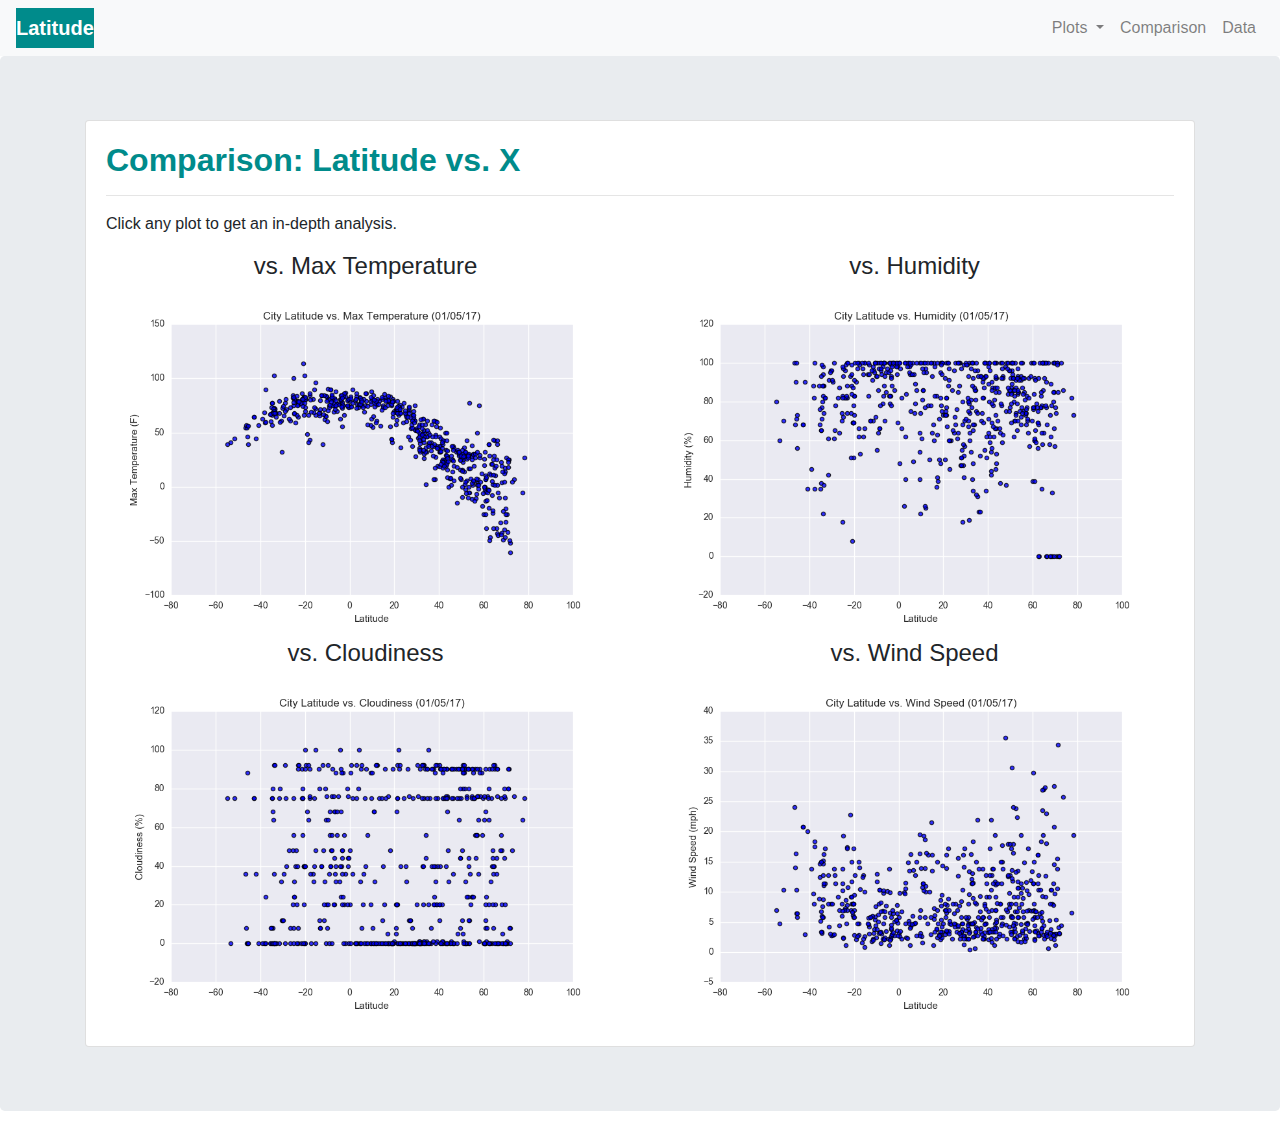
<file: comparison.html>
<!DOCTYPE html>
<html lang="en-us">

<head>

  <meta charset="UTF-8">
  <meta name="viewport" content="width=device-width, initial-scale=1">
  <title>Comparison</title>
  <!-- Bring in our bootstrap stylesheet -->
  <link rel="stylesheet" href="https://stackpath.bootstrapcdn.com/bootstrap/4.3.1/css/bootstrap.min.css" integrity="sha384-ggOyR0iXCbMQv3Xipma34MD+dH/1fQ784/j6cY/iJTQUOhcWr7x9JvoRxT2MZw1T" crossorigin="anonymous">
  <link rel="stylesheet" href="assets/css/style.css">
</head>

<body>
    <!--Navigation Bar-->
    <nav class="navbar navbar-expand-lg navbar-light bg-light">
        <a class="navbar-brand" href="index.html">Latitude</a>
        <button class="navbar-toggler" type="button" data-toggle="collapse" data-target="#navbarSupportedContent" aria-controls="navbarSupportedContent" aria-expanded="false" aria-label="Toggle navigation">
          <span class="navbar-toggler-icon"></span>
        </button>
    
        <div class="collapse navbar-collapse" id="navbarSupportedContent">
          <ul class="navbar-nav ml-auto">
            <li class="nav-item dropdown">
                <a class="nav-link dropdown-toggle" href="#" id="navbarDropdown" role="button" data-toggle="dropdown" aria-haspopup="true" aria-expanded="false">
                  Plots
                </a>
                <div class="dropdown-menu" aria-labelledby="navbarDropdown">
                  <a class="dropdown-item" href="visualizations/temp.html">Max Temperature</a>
                  <a class="dropdown-item" href="visualizations/humidity.html">Humidity</a>
                  <a class="dropdown-item" href="visualizations/cloudiness.html">Cloudiness</a>
                  <a class="dropdown-item" href="visualizations/windspeed.html">Wind Speed</a>
                  <!--<div class="dropdown-divider"></div>-->
                </div>
            </li>
            <li class="nav-item">
              <a class="nav-link" href="comparison.html">Comparison</a>
            </li>
            <li class="nav-item">
                <a class="nav-link" href="data.html">Data</a>
            </li>
          </ul>
        </div>
      </nav>
  <div class="jumbotron">    
    <div class="container">
      <div class="row">
        <div class="col-md-12">
            <div class="card">
              <div class="card-body">
                <h2 class="card-title">Comparison: Latitude vs. X</h2>
                <hr>
                <p>Click any plot to get an in-depth analysis.</p>
                <div class = "row">
                    <div class = "col-md-6">
                        <h4 class="text-center">vs. Max Temperature</h4>
                        <a href="visualizations/temp.html">
                            <img class="img-fluid" src="assets/images/Fig1.png" alt="Lat vs. Max Temp" class="left" style="width:600px;height:350px">
                        </a>
                    </div>
                    <div class = "col-md-6">
                        <h4 class="text-center">vs. Humidity</h4>
                        <a href="visualizations/humidity.html">
                            <img class="img-fluid" src="assets/images/Fig2.png" alt="Lat vs. Humidity" class="left" style="width:600px;height:350px">
                        </a>
                    </div>
                </div>
                <div class = "row">
                    <div class = "col-md-6">
                        <h4 class="text-center">vs. Cloudiness</h4>
                        <a href="visualizations/cloudiness.html">
                            <img class="img-fluid" src="assets/images/Fig3.png" alt="Lat vs. Cloudiness" class="left" style="width:600px;height:350px">
                        </a>
                </div>
                    <div class = "col-md-6">
                        <h4 class="text-center">vs. Wind Speed</h4>
                        <a href="visualizations/windspeed.html">
                            <img class="img-fluid" src="assets/images/Fig4.png" alt="Lat vs. Windspeed" class="left" style="width:600px;height:350px">
                        </a>
                    </div>
                </div>
            </div>
        </div>
      </div>
    </div>
    </div>
    </div>
    <script src="https://code.jquery.com/jquery-3.3.1.slim.min.js" integrity="sha384-q8i/X+965DzO0rT7abK41JStQIAqVgRVzpbzo5smXKp4YfRvH+8abtTE1Pi6jizo" crossorigin="anonymous"></script>
    <script src="https://cdnjs.cloudflare.com/ajax/libs/popper.js/1.14.7/umd/popper.min.js" integrity="sha384-UO2eT0CpHqdSJQ6hJty5KVphtPhzWj9WO1clHTMGa3JDZwrnQq4sF86dIHNDz0W1" crossorigin="anonymous"></script>
    <script src="https://stackpath.bootstrapcdn.com/bootstrap/4.3.1/js/bootstrap.min.js" integrity="sha384-JjSmVgyd0p3pXB1rRibZUAYoIIy6OrQ6VrjIEaFf/nJGzIxFDsf4x0xIM+B07jRM" crossorigin="anonymous"></script>   
</body>

</html>
</file>
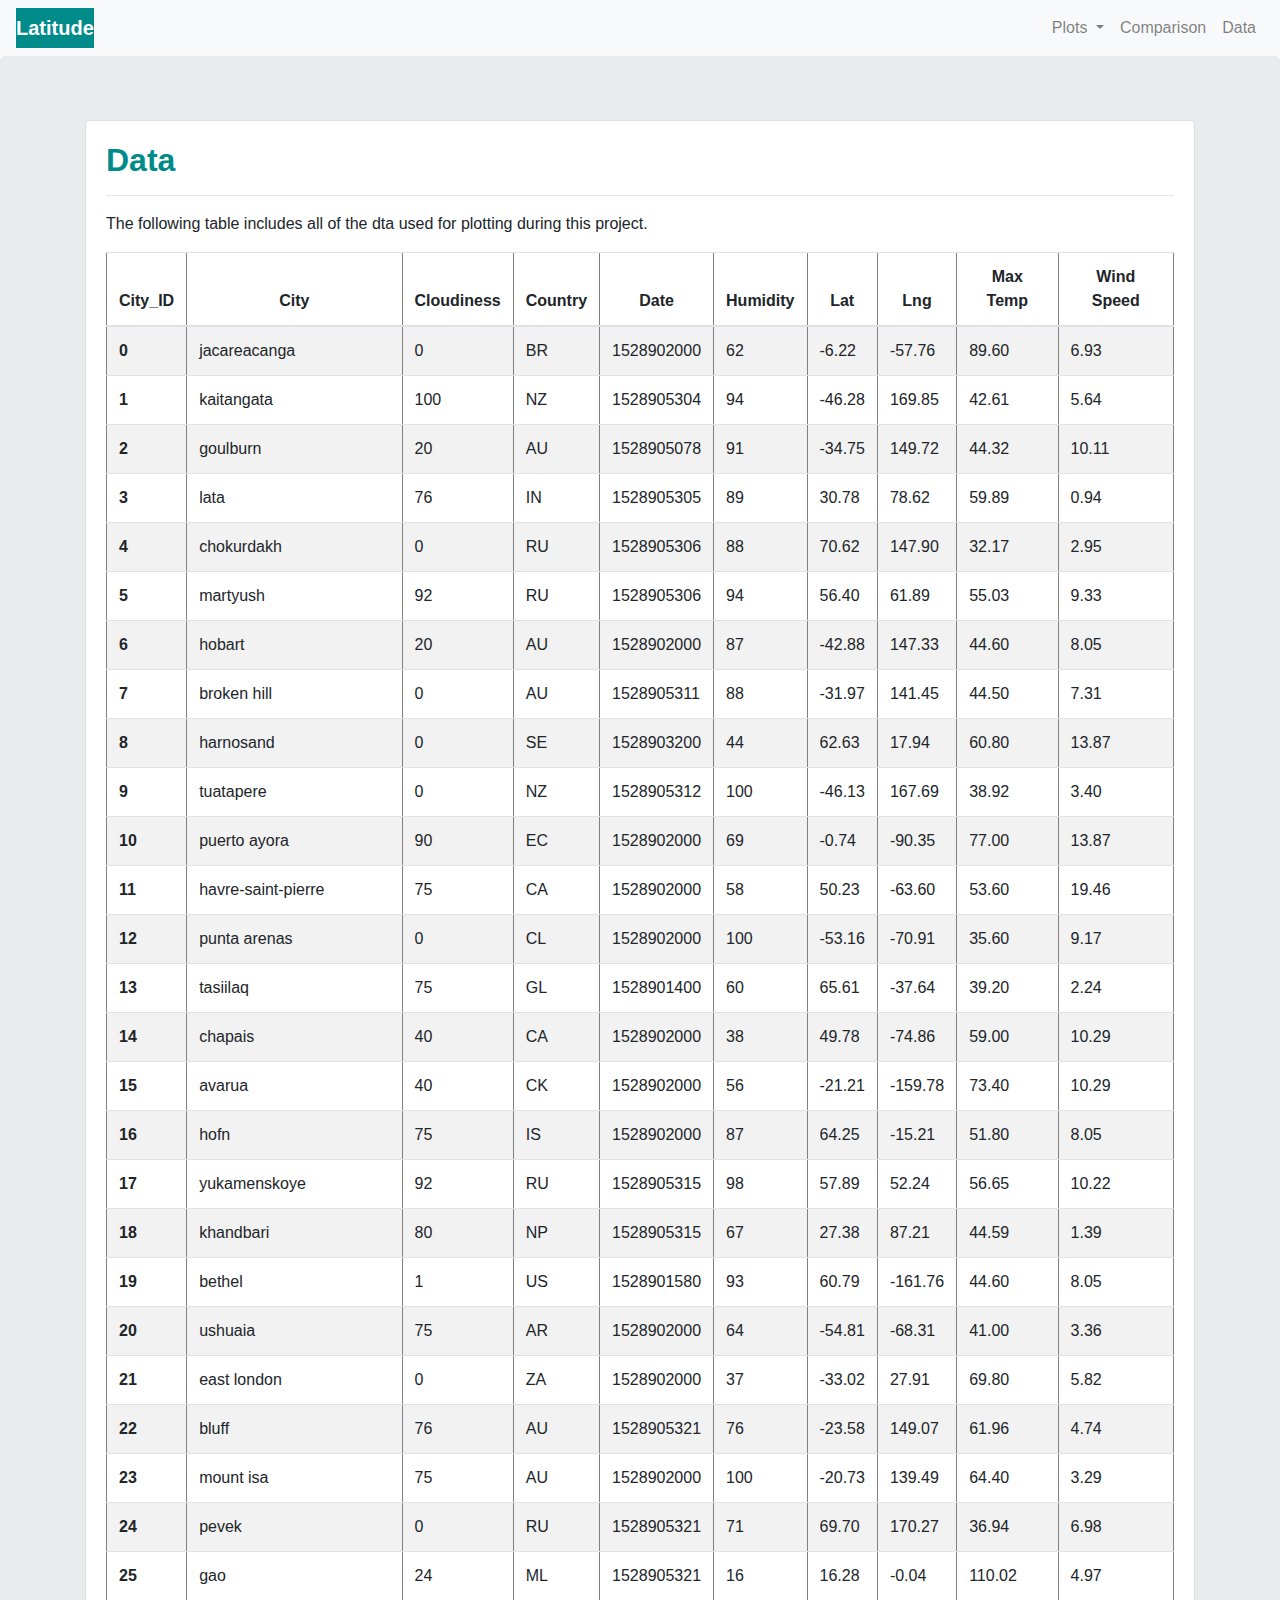
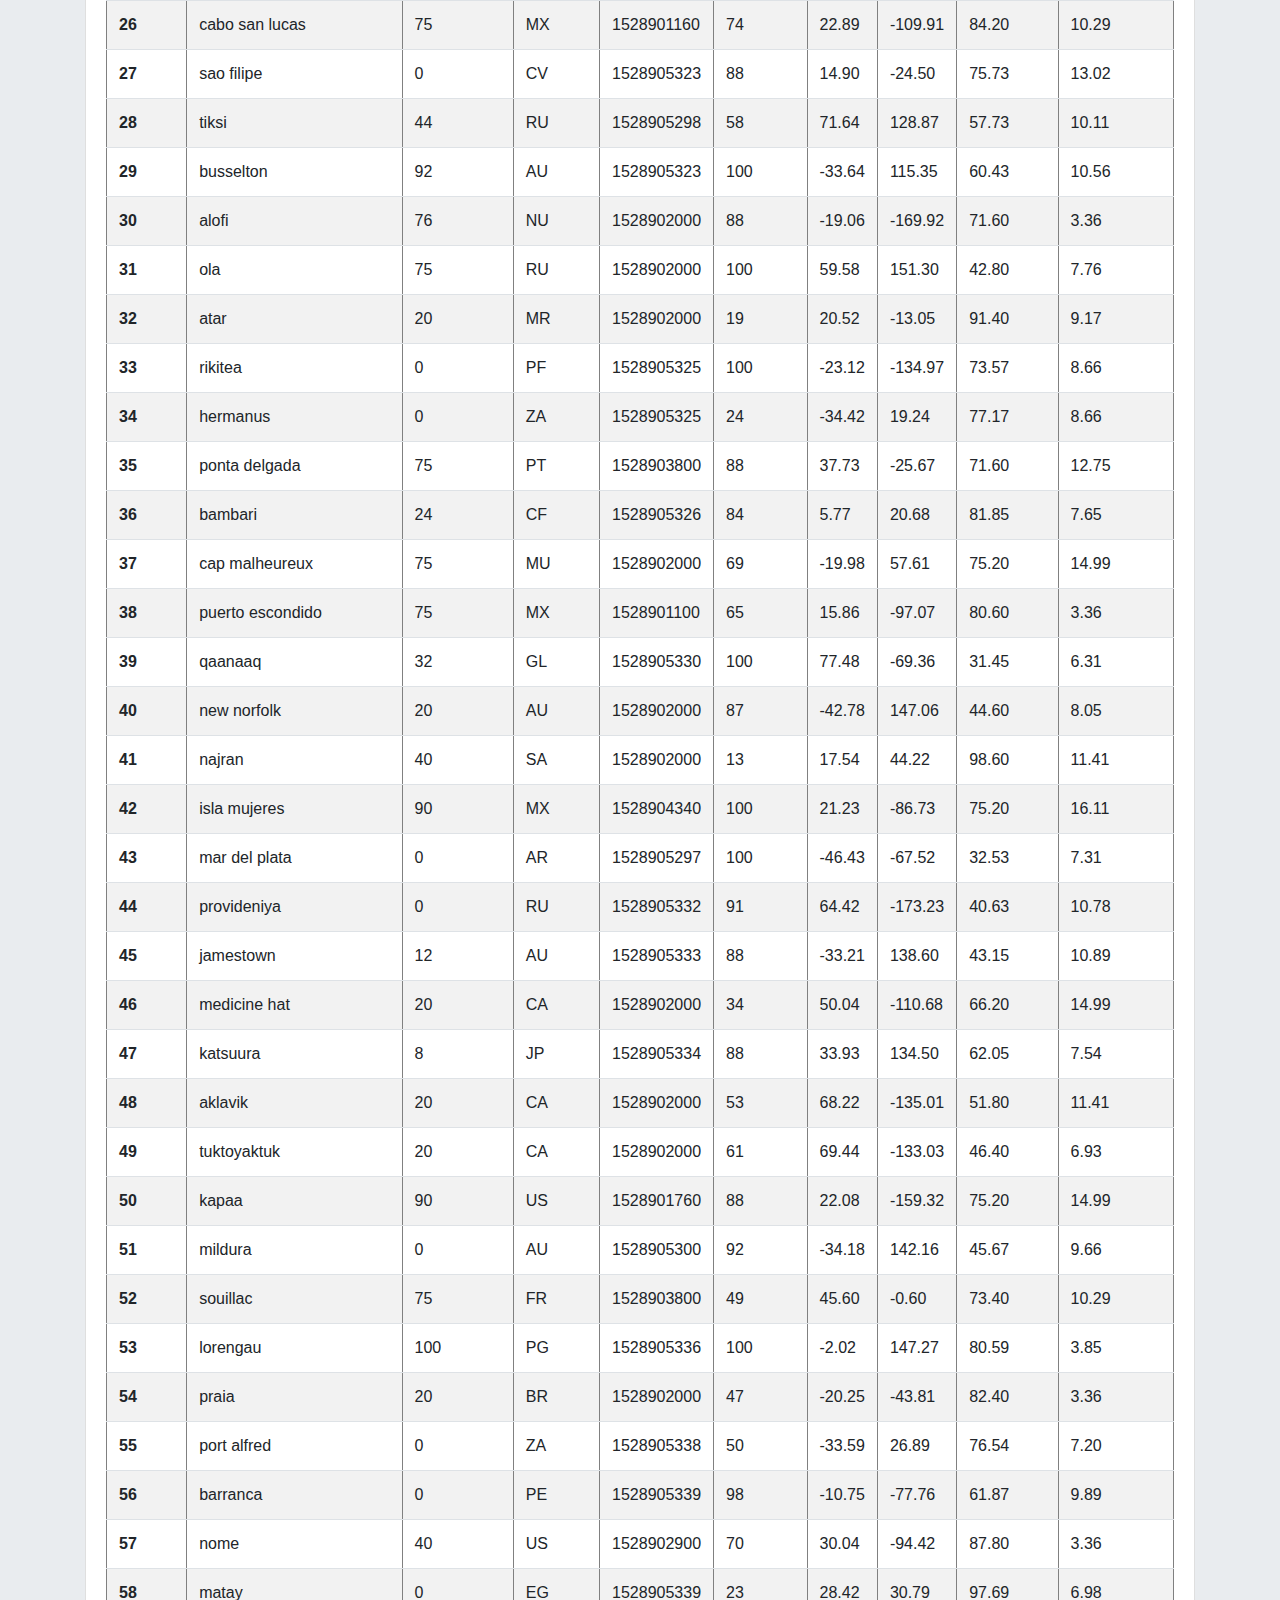
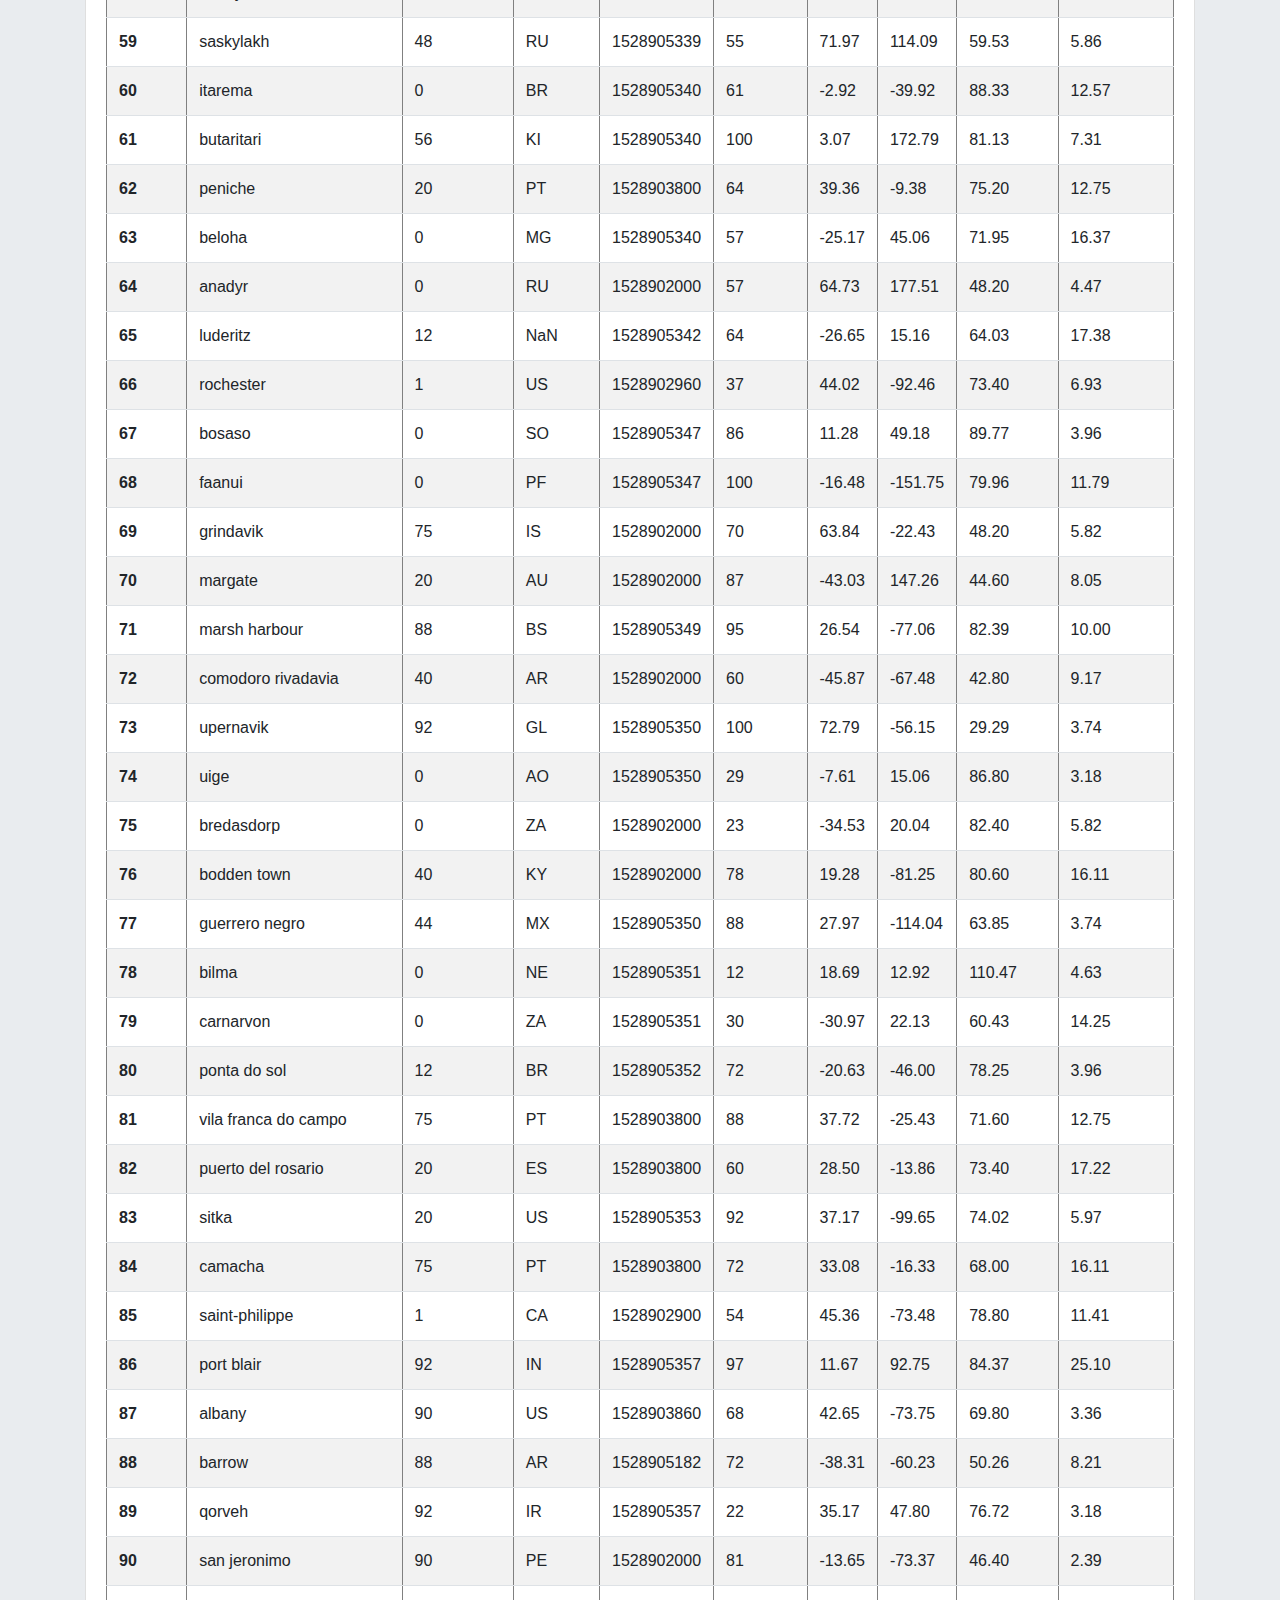
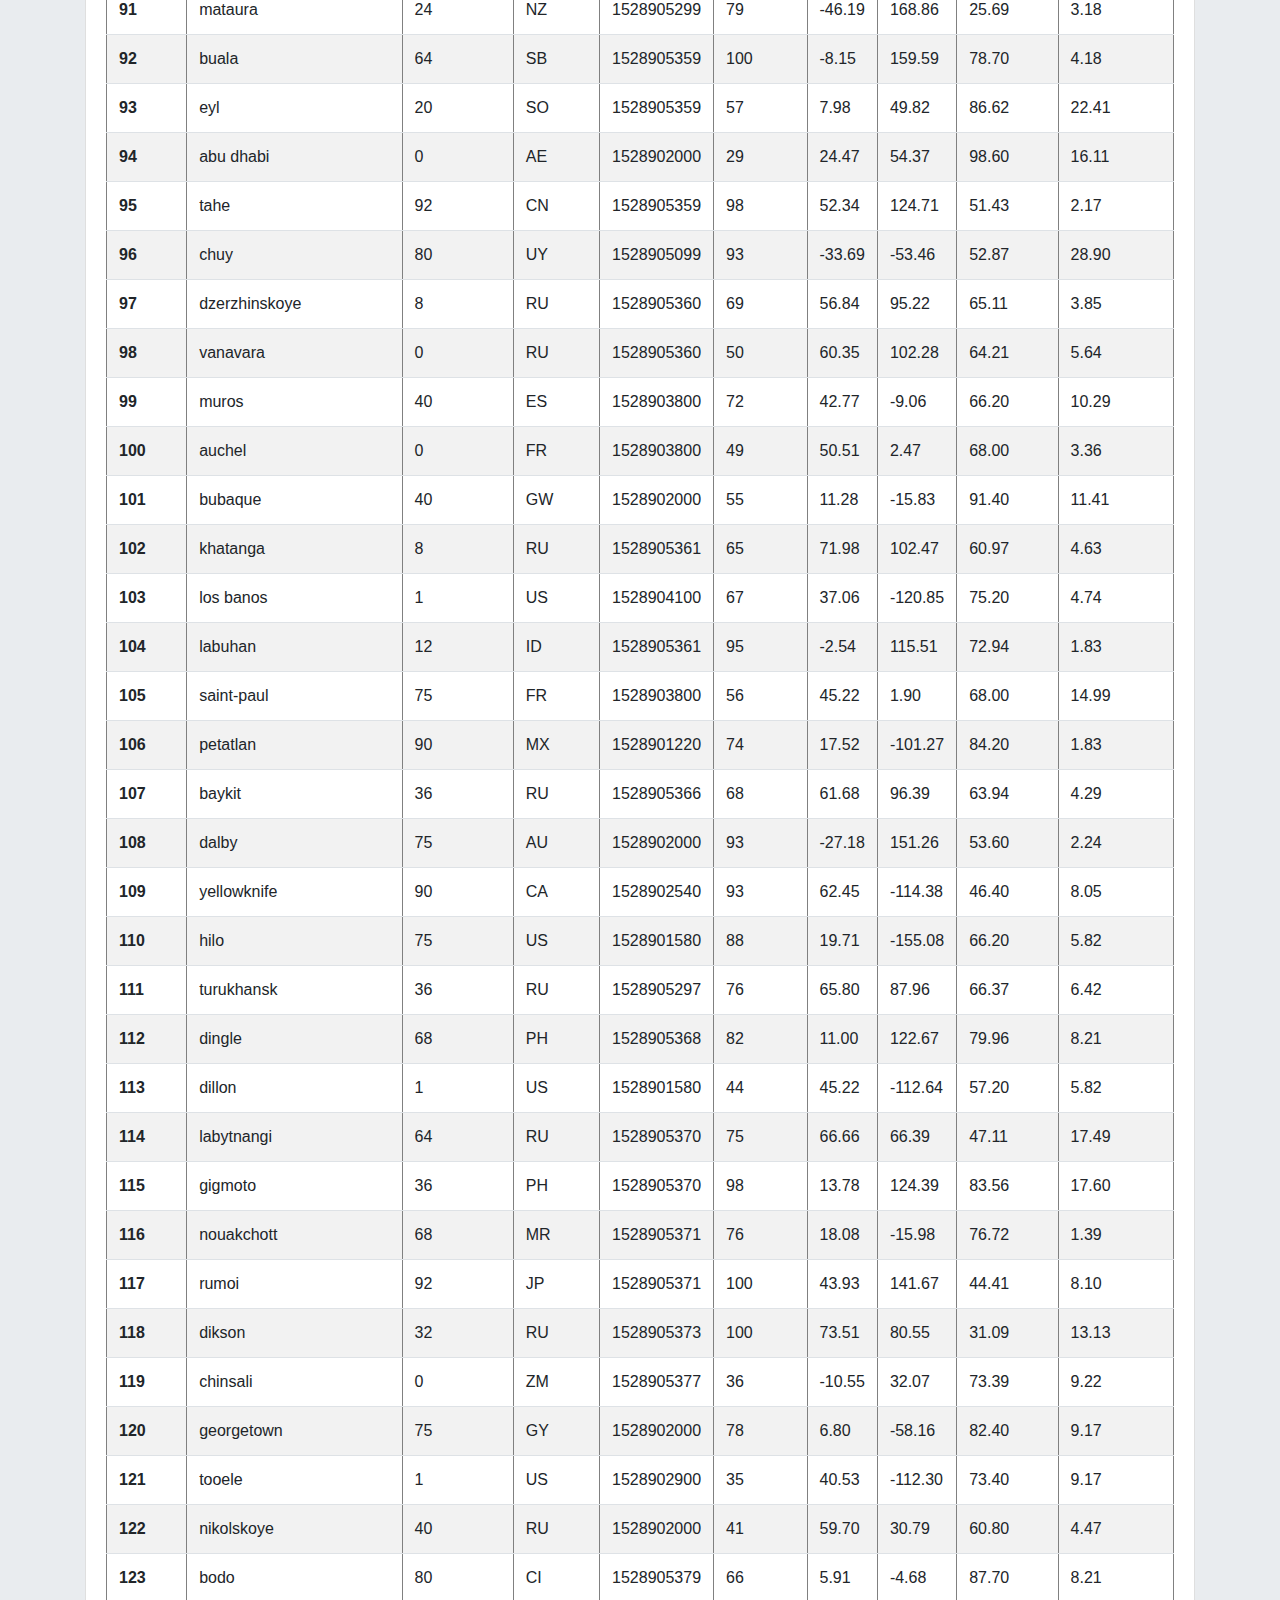
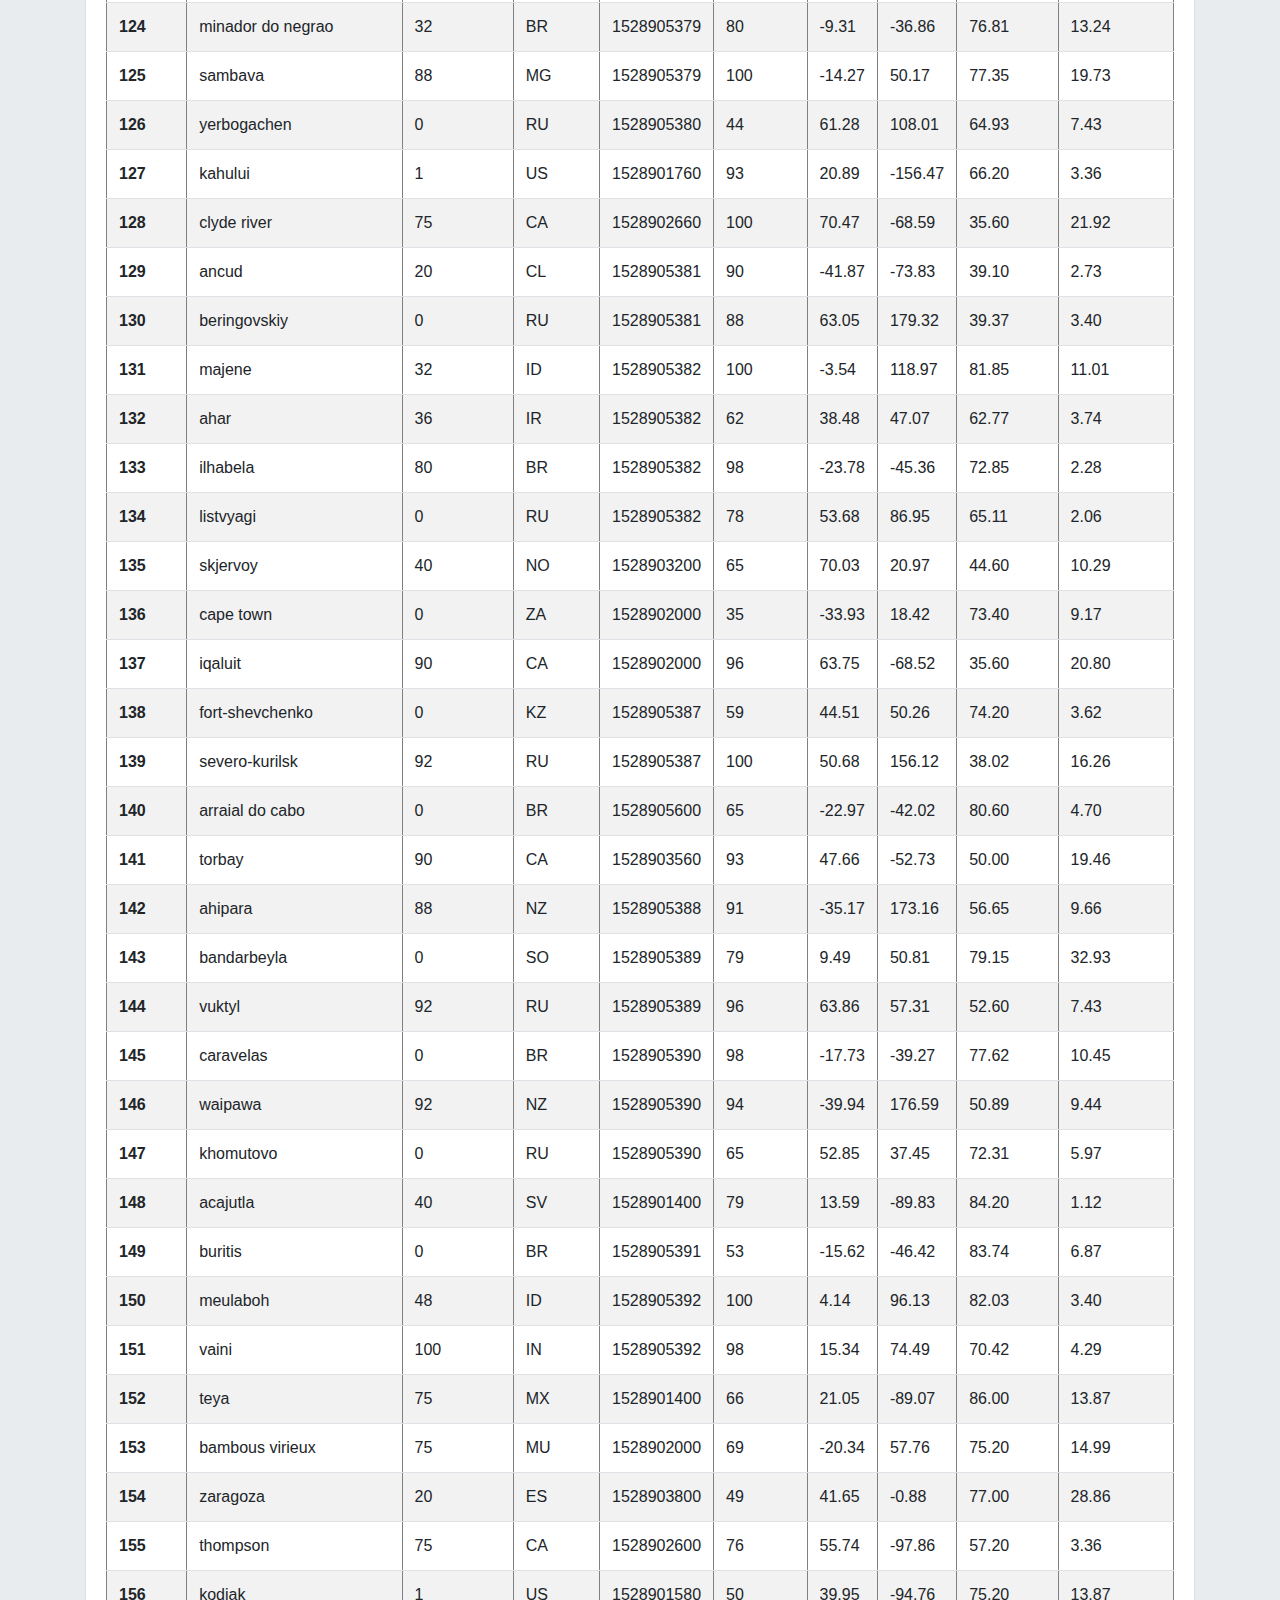
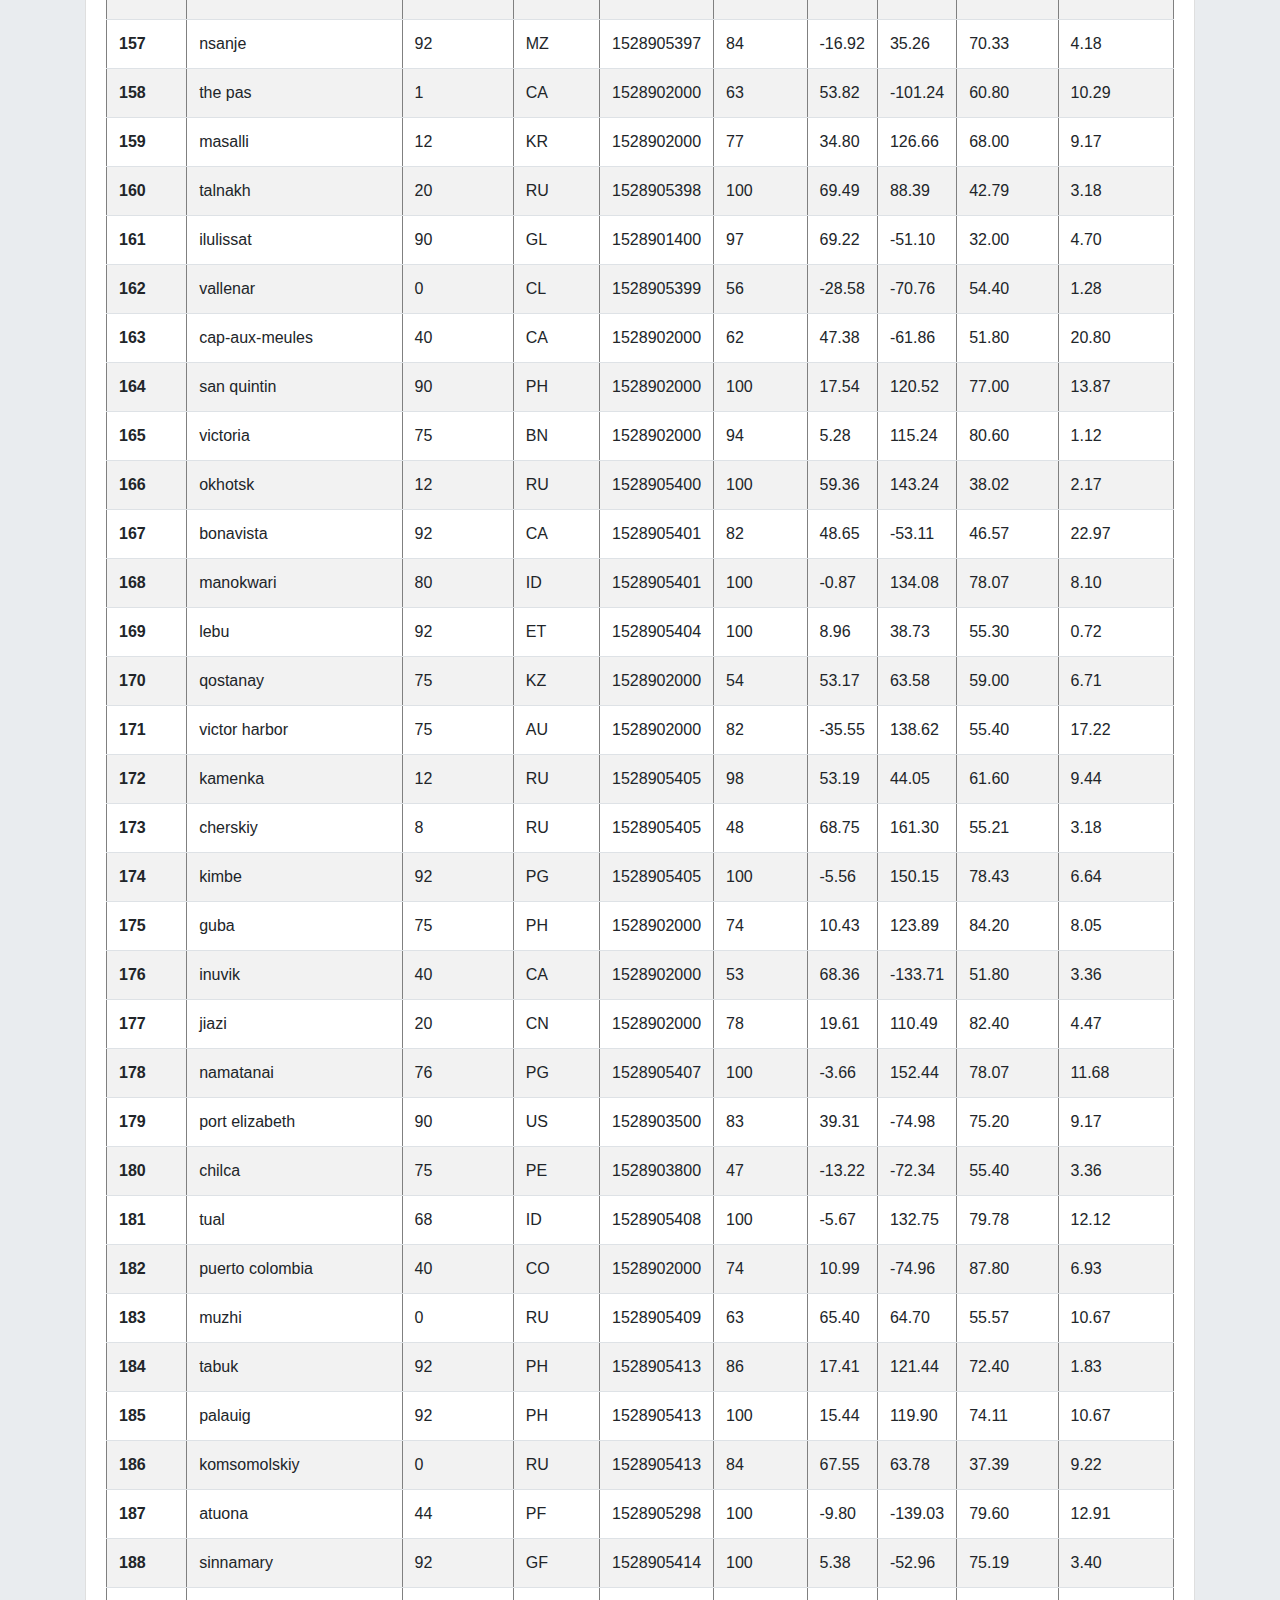
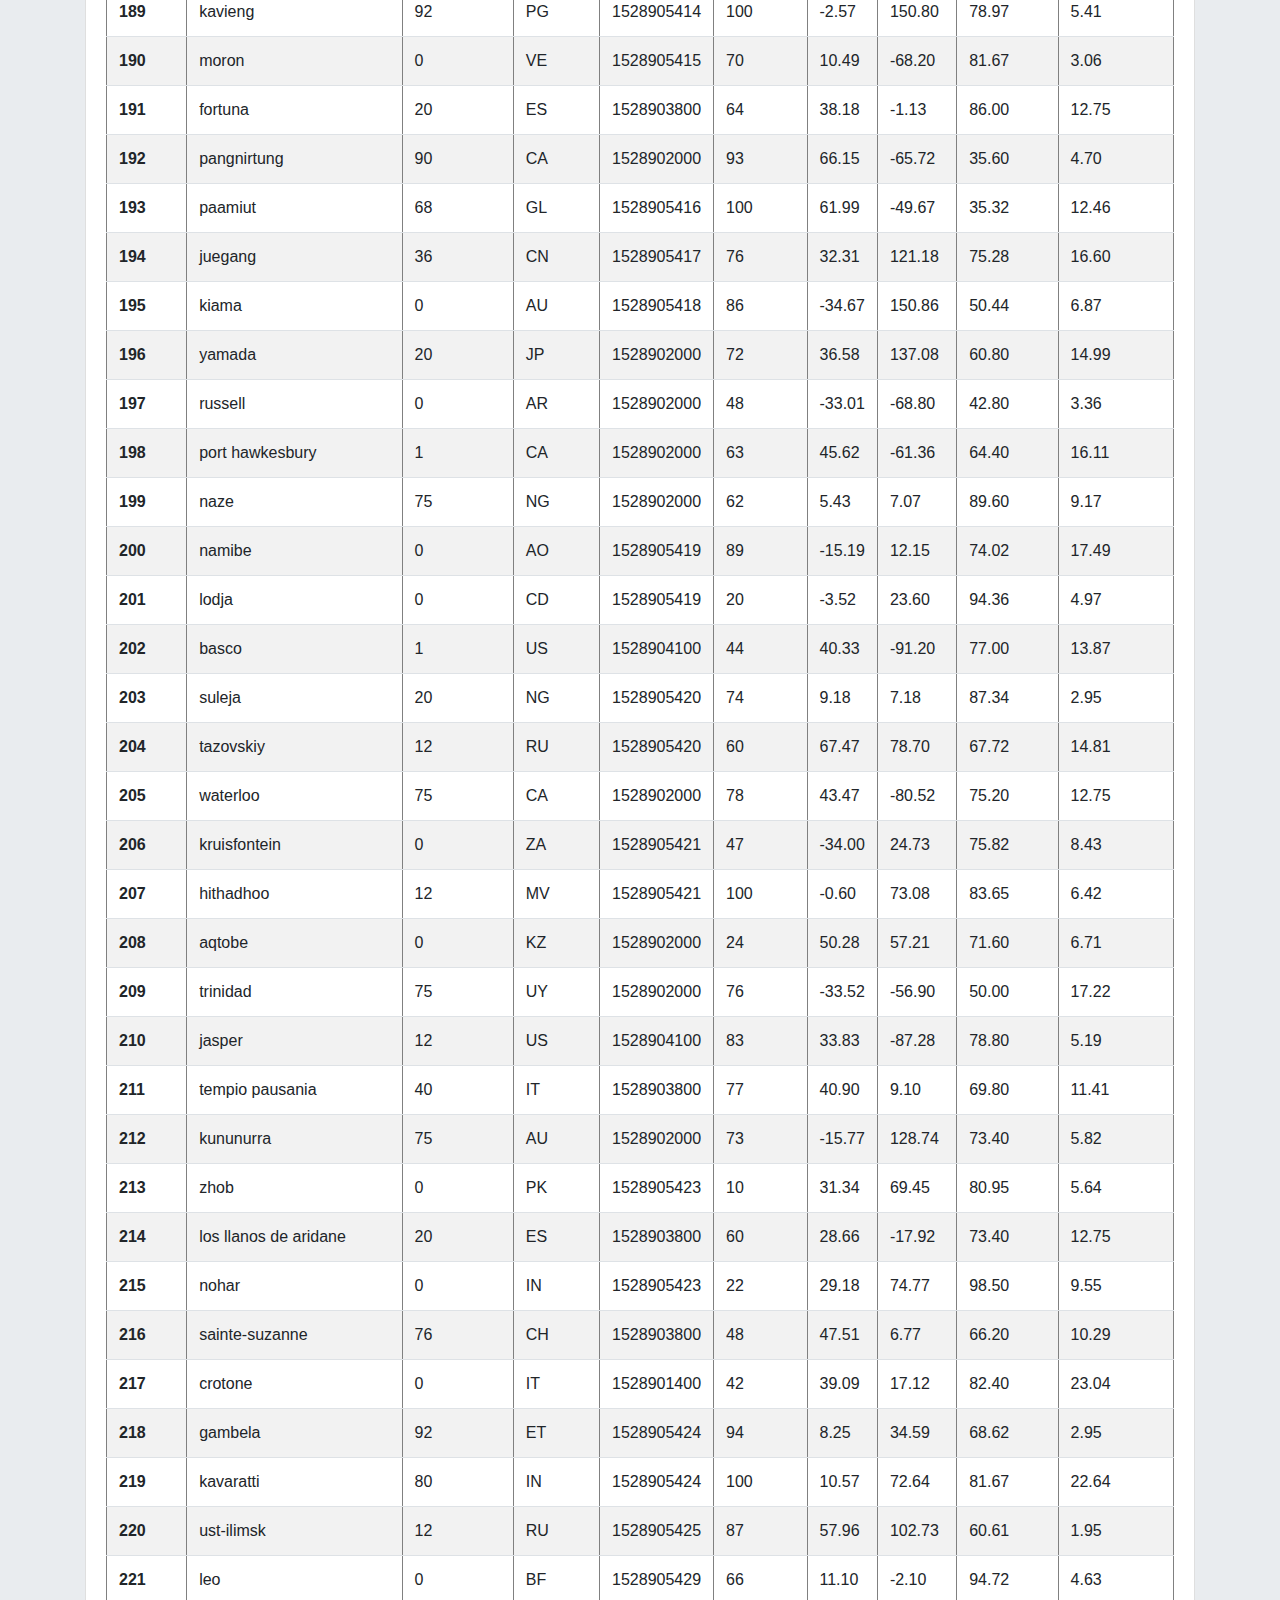
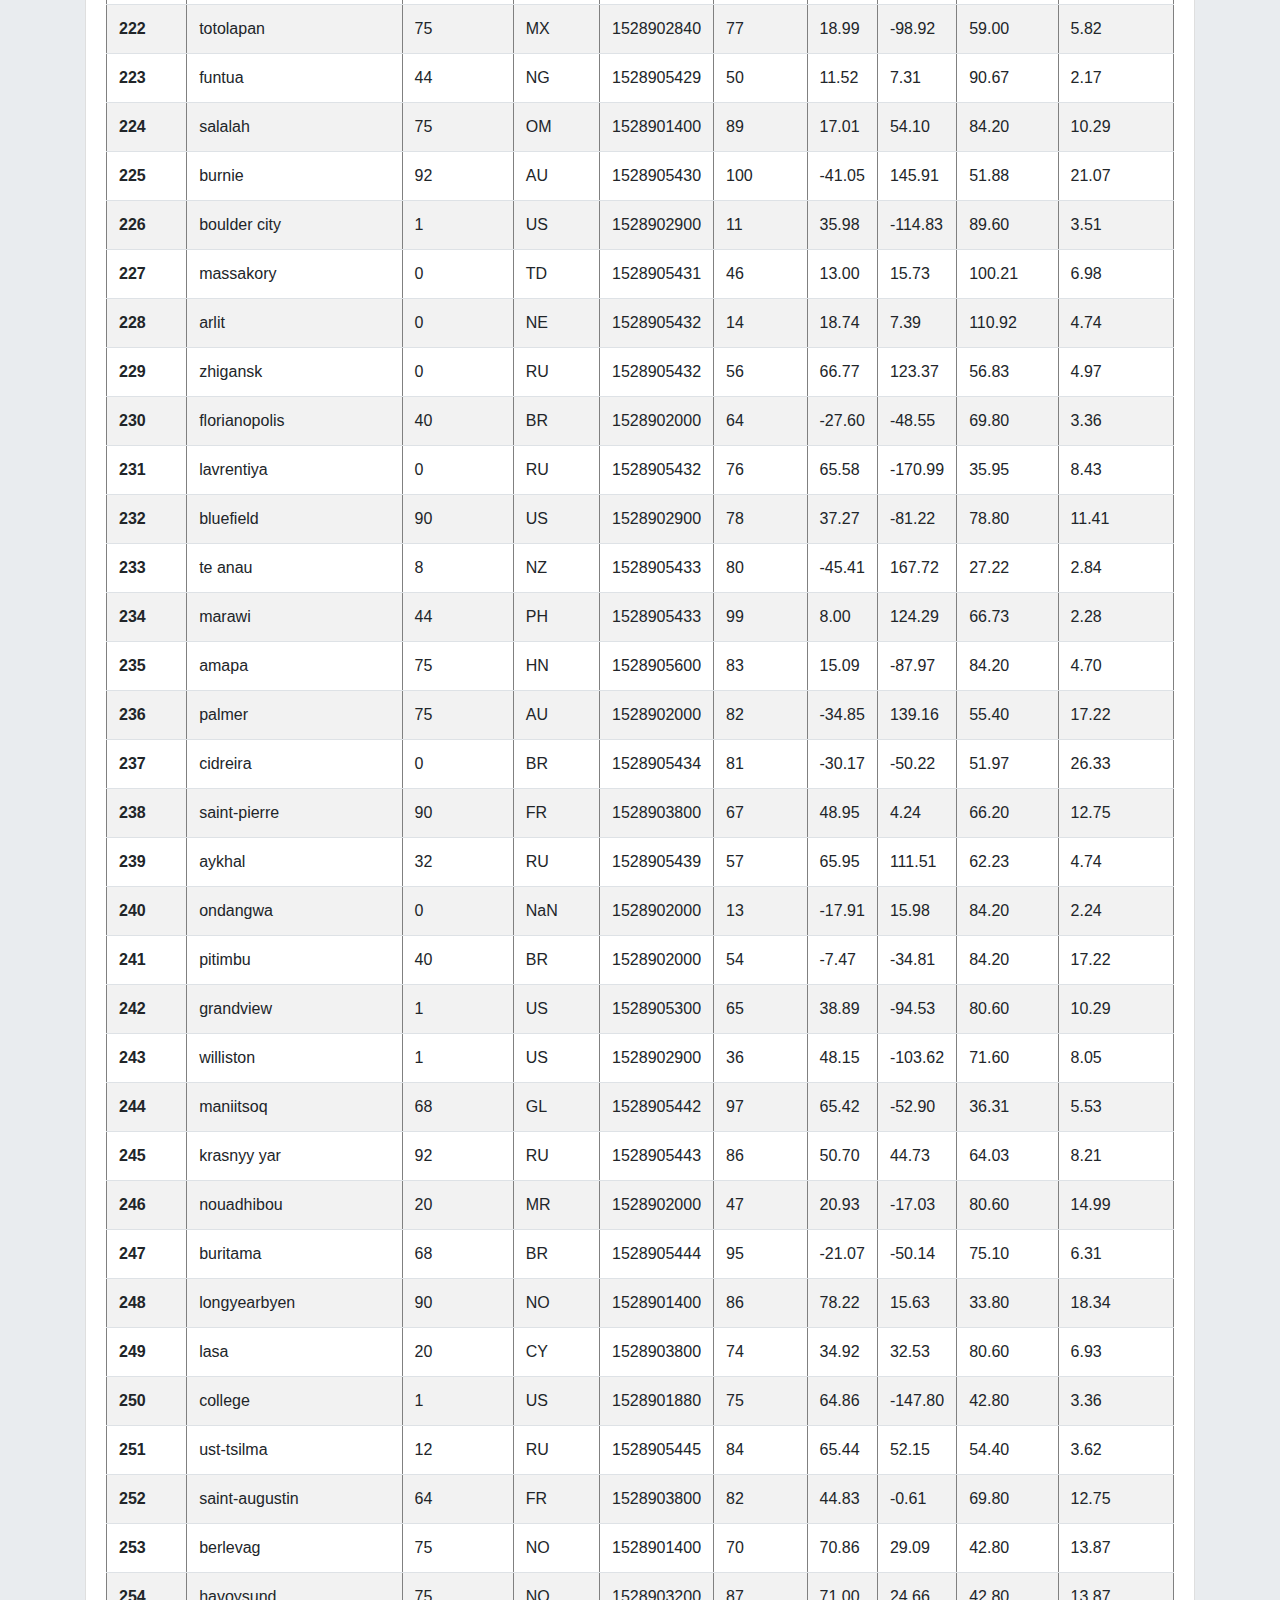
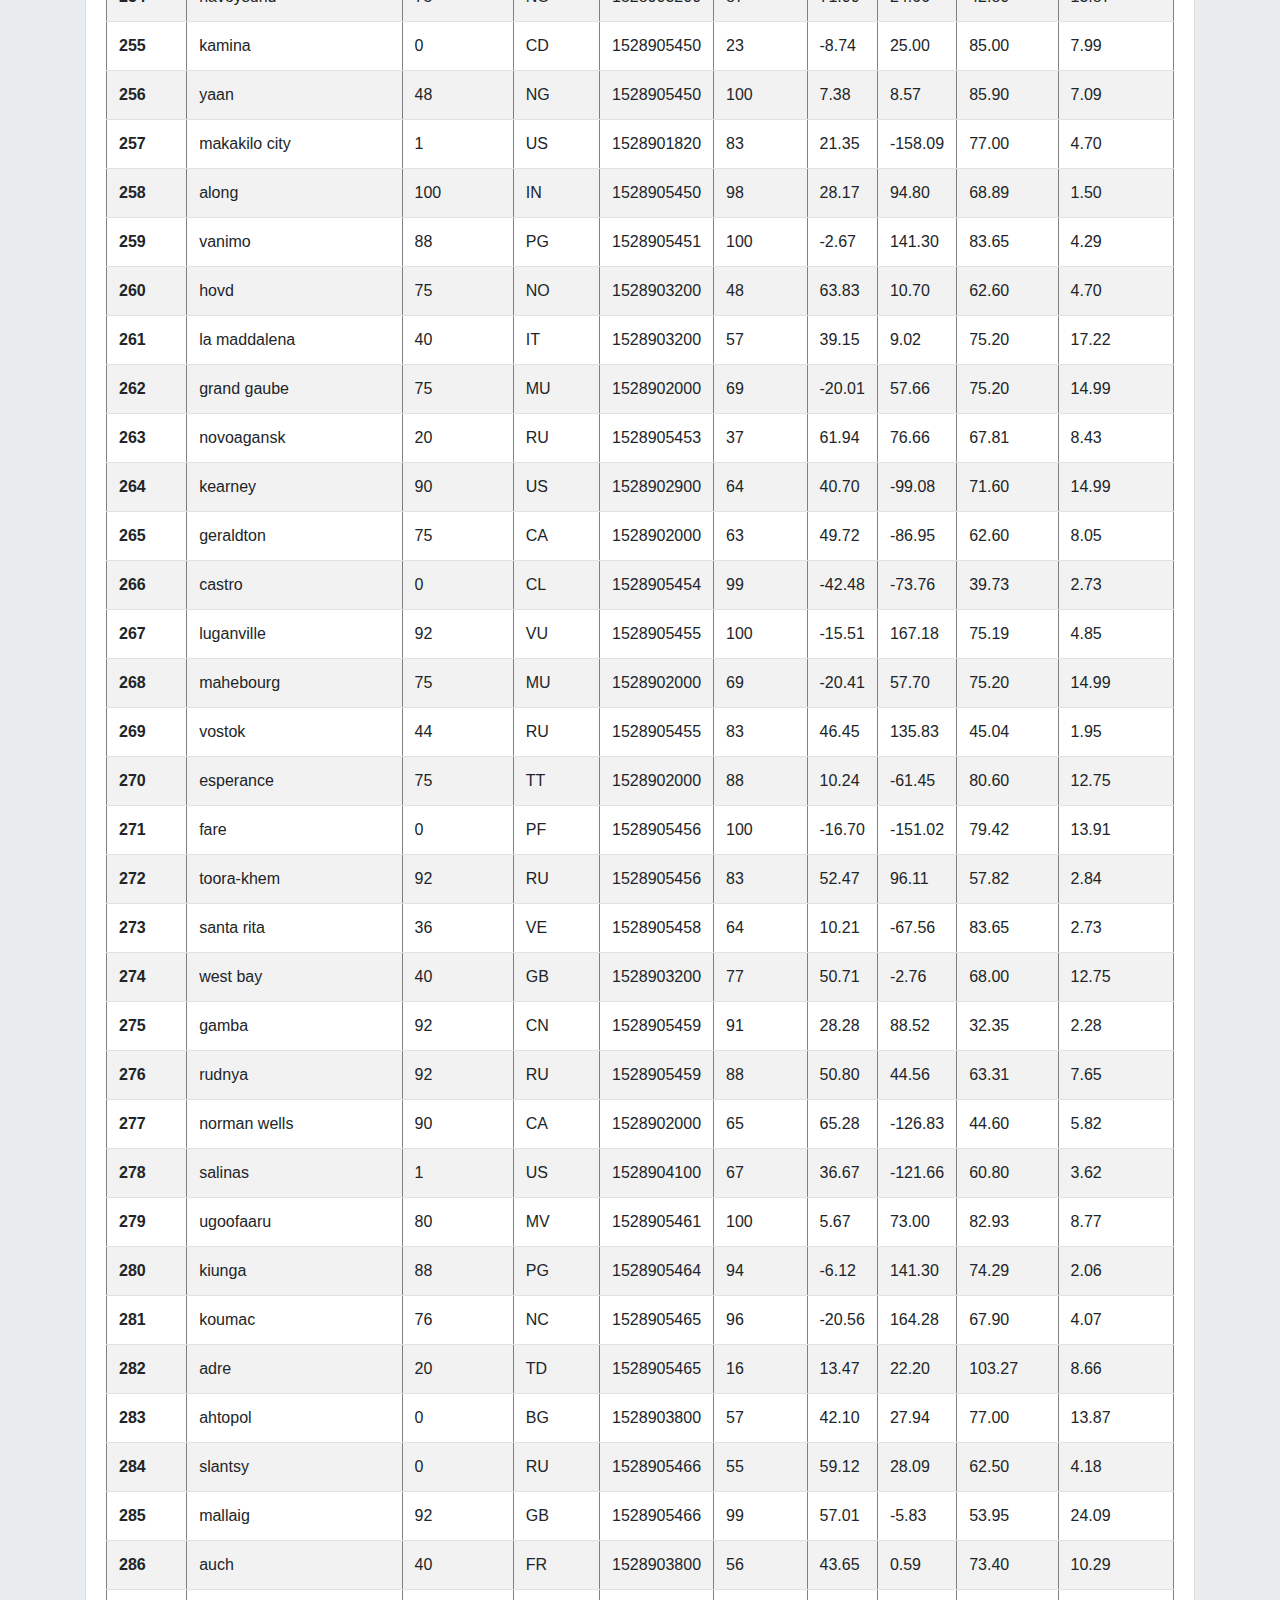
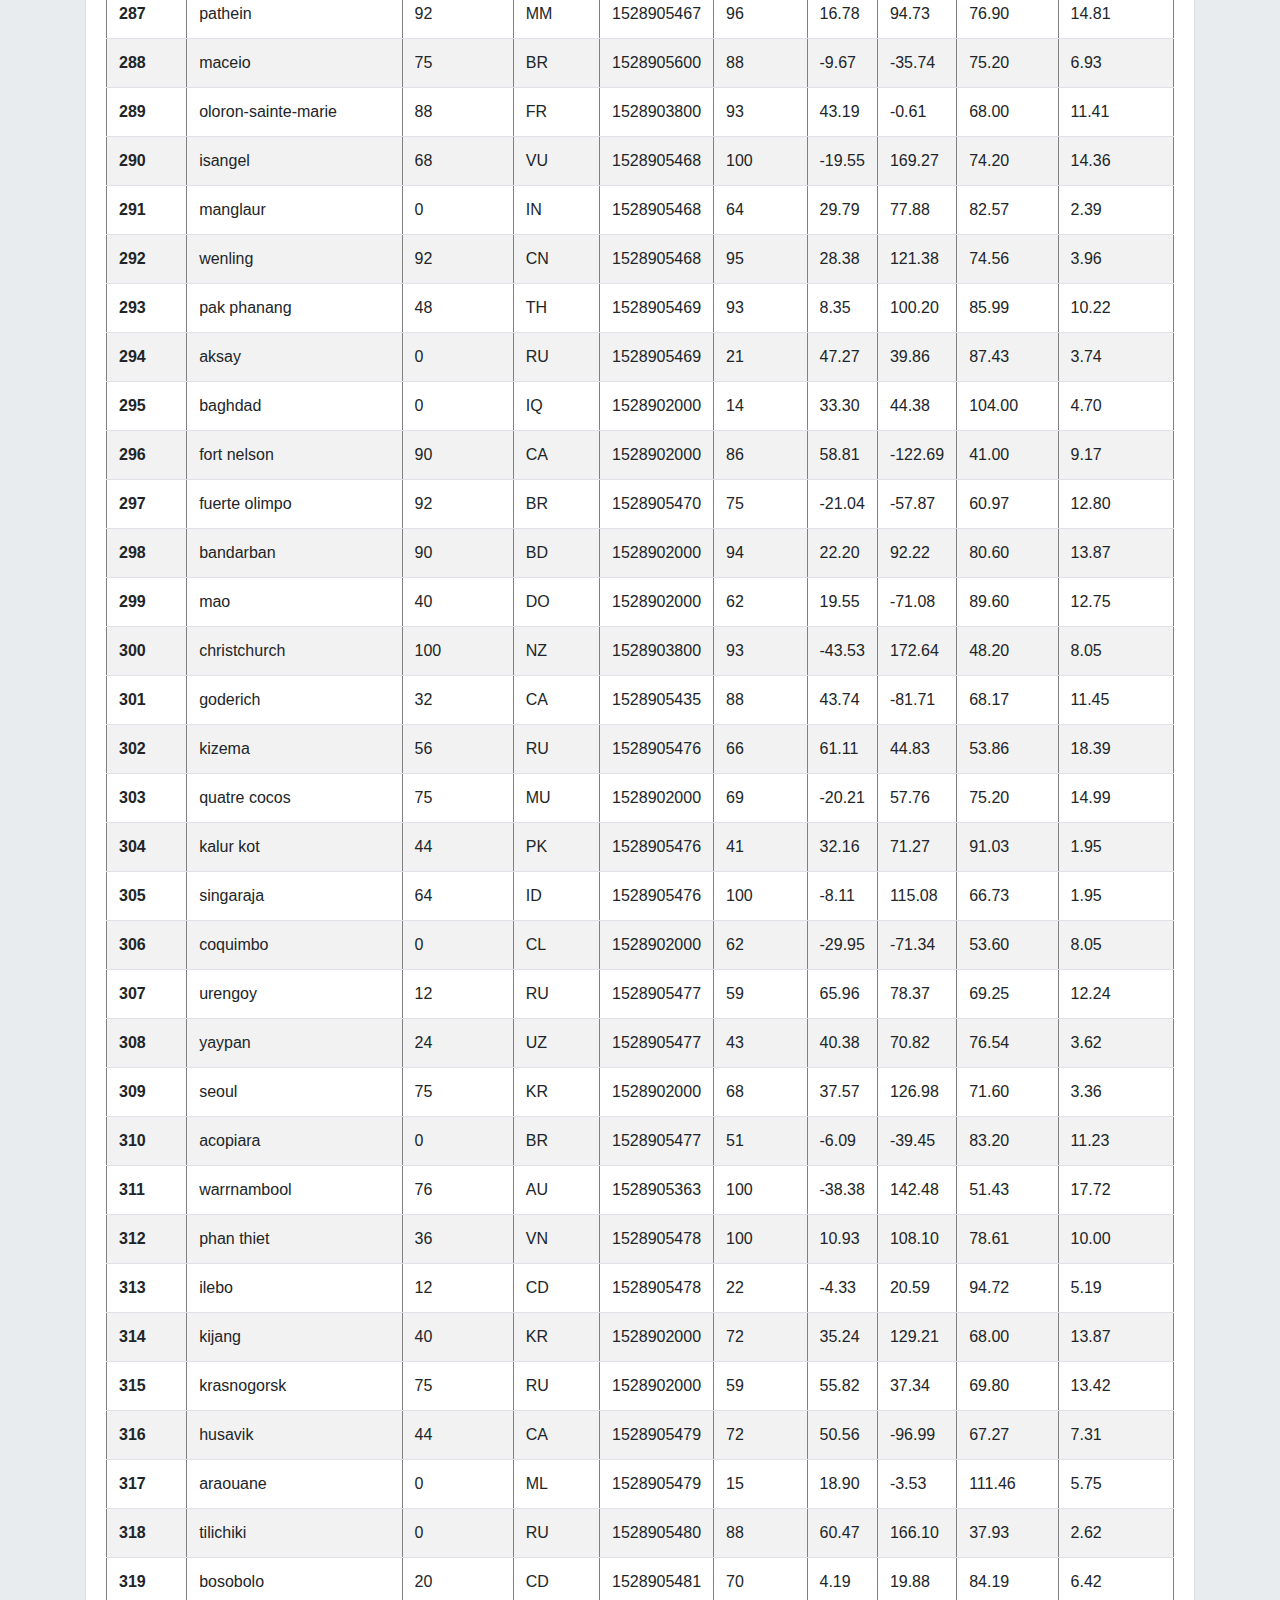
<file: data.html>
<!DOCTYPE html>
<html lang="en-us">

<head>

  <meta charset="UTF-8">
  <meta name="viewport" content="width=device-width, initial-scale=1">
  <title>Data</title>
  <!-- Bring in our bootstrap stylesheet -->
  <link rel="stylesheet" href="https://stackpath.bootstrapcdn.com/bootstrap/4.3.1/css/bootstrap.min.css" integrity="sha384-ggOyR0iXCbMQv3Xipma34MD+dH/1fQ784/j6cY/iJTQUOhcWr7x9JvoRxT2MZw1T" crossorigin="anonymous">
  <link rel="stylesheet" href="assets/css/style.css">
</head>

<body>
    <!--Navigation Bar-->
    <nav class="navbar navbar-expand-lg navbar-light bg-light">
        <a class="navbar-brand" href="index.html">Latitude</a>
        <button class="navbar-toggler" type="button" data-toggle="collapse" data-target="#navbarSupportedContent" aria-controls="navbarSupportedContent" aria-expanded="false" aria-label="Toggle navigation">
          <span class="navbar-toggler-icon"></span>
        </button>
    
        <div class="collapse navbar-collapse" id="navbarSupportedContent">
          <ul class="navbar-nav ml-auto">
            <li class="nav-item dropdown">
                <a class="nav-link dropdown-toggle" href="#" id="navbarDropdown" role="button" data-toggle="dropdown" aria-haspopup="true" aria-expanded="false">
                  Plots
                </a>
                <div class="dropdown-menu" aria-labelledby="navbarDropdown">
                    <a class="dropdown-item" href="visualizations/temp.html">Max Temperature</a>
                    <a class="dropdown-item" href="visualizations/humidity.html">Humidity</a>
                    <a class="dropdown-item" href="visualizations/cloudiness.html">Cloudiness</a>
                    <a class="dropdown-item" href="visualizations/windspeed.html">Wind Speed</a>
                  <!--<div class="dropdown-divider"></div>-->
                </div>
            </li>
            <li class="nav-item">
              <a class="nav-link" href="comparison.html">Comparison</a>
            </li>
            <li class="nav-item">
                <a class="nav-link" href="data.html">Data</a>
            </li>
          </ul>
        </div>
      </nav>
  <div class="jumbotron">    
    <div class="container">
      <div class="row">
        <div class="col-md-12">
          <div class="card">
              <div class="card-body">
                <h2 class="card-title">Data</h2>
                <hr>
                <p>The following table includes all of the dta used for plotting during this project.</p>
                <div class="table-responsive">
                    <table border="1" class="table table-striped">
                        <thead>
                          <tr style="text-align: center;">
                            <th>City_ID</th>
                            <th>City</th>
                            <th>Cloudiness</th>
                            <th>Country</th>
                            <th>Date</th>
                            <th>Humidity</th>
                            <th>Lat</th>
                            <th>Lng</th>
                            <th>Max Temp</th>
                            <th>Wind Speed</th>
                          </tr>
                        </thead>
                        <tbody>
                          <tr>
                            <th>0</th>
                            <td>jacareacanga</td>
                            <td>0</td>
                            <td>BR</td>
                            <td>1528902000</td>
                            <td>62</td>
                            <td>-6.22</td>
                            <td>-57.76</td>
                            <td>89.60</td>
                            <td>6.93</td>
                          </tr>
                          <tr>
                            <th>1</th>
                            <td>kaitangata</td>
                            <td>100</td>
                            <td>NZ</td>
                            <td>1528905304</td>
                            <td>94</td>
                            <td>-46.28</td>
                            <td>169.85</td>
                            <td>42.61</td>
                            <td>5.64</td>
                          </tr>
                          <tr>
                            <th>2</th>
                            <td>goulburn</td>
                            <td>20</td>
                            <td>AU</td>
                            <td>1528905078</td>
                            <td>91</td>
                            <td>-34.75</td>
                            <td>149.72</td>
                            <td>44.32</td>
                            <td>10.11</td>
                          </tr>
                          <tr>
                            <th>3</th>
                            <td>lata</td>
                            <td>76</td>
                            <td>IN</td>
                            <td>1528905305</td>
                            <td>89</td>
                            <td>30.78</td>
                            <td>78.62</td>
                            <td>59.89</td>
                            <td>0.94</td>
                          </tr>
                          <tr>
                            <th>4</th>
                            <td>chokurdakh</td>
                            <td>0</td>
                            <td>RU</td>
                            <td>1528905306</td>
                            <td>88</td>
                            <td>70.62</td>
                            <td>147.90</td>
                            <td>32.17</td>
                            <td>2.95</td>
                          </tr>
                          <tr>
                            <th>5</th>
                            <td>martyush</td>
                            <td>92</td>
                            <td>RU</td>
                            <td>1528905306</td>
                            <td>94</td>
                            <td>56.40</td>
                            <td>61.89</td>
                            <td>55.03</td>
                            <td>9.33</td>
                          </tr>
                          <tr>
                            <th>6</th>
                            <td>hobart</td>
                            <td>20</td>
                            <td>AU</td>
                            <td>1528902000</td>
                            <td>87</td>
                            <td>-42.88</td>
                            <td>147.33</td>
                            <td>44.60</td>
                            <td>8.05</td>
                          </tr>
                          <tr>
                            <th>7</th>
                            <td>broken hill</td>
                            <td>0</td>
                            <td>AU</td>
                            <td>1528905311</td>
                            <td>88</td>
                            <td>-31.97</td>
                            <td>141.45</td>
                            <td>44.50</td>
                            <td>7.31</td>
                          </tr>
                          <tr>
                            <th>8</th>
                            <td>harnosand</td>
                            <td>0</td>
                            <td>SE</td>
                            <td>1528903200</td>
                            <td>44</td>
                            <td>62.63</td>
                            <td>17.94</td>
                            <td>60.80</td>
                            <td>13.87</td>
                          </tr>
                          <tr>
                            <th>9</th>
                            <td>tuatapere</td>
                            <td>0</td>
                            <td>NZ</td>
                            <td>1528905312</td>
                            <td>100</td>
                            <td>-46.13</td>
                            <td>167.69</td>
                            <td>38.92</td>
                            <td>3.40</td>
                          </tr>
                          <tr>
                            <th>10</th>
                            <td>puerto ayora</td>
                            <td>90</td>
                            <td>EC</td>
                            <td>1528902000</td>
                            <td>69</td>
                            <td>-0.74</td>
                            <td>-90.35</td>
                            <td>77.00</td>
                            <td>13.87</td>
                          </tr>
                          <tr>
                            <th>11</th>
                            <td>havre-saint-pierre</td>
                            <td>75</td>
                            <td>CA</td>
                            <td>1528902000</td>
                            <td>58</td>
                            <td>50.23</td>
                            <td>-63.60</td>
                            <td>53.60</td>
                            <td>19.46</td>
                          </tr>
                          <tr>
                            <th>12</th>
                            <td>punta arenas</td>
                            <td>0</td>
                            <td>CL</td>
                            <td>1528902000</td>
                            <td>100</td>
                            <td>-53.16</td>
                            <td>-70.91</td>
                            <td>35.60</td>
                            <td>9.17</td>
                          </tr>
                          <tr>
                            <th>13</th>
                            <td>tasiilaq</td>
                            <td>75</td>
                            <td>GL</td>
                            <td>1528901400</td>
                            <td>60</td>
                            <td>65.61</td>
                            <td>-37.64</td>
                            <td>39.20</td>
                            <td>2.24</td>
                          </tr>
                          <tr>
                            <th>14</th>
                            <td>chapais</td>
                            <td>40</td>
                            <td>CA</td>
                            <td>1528902000</td>
                            <td>38</td>
                            <td>49.78</td>
                            <td>-74.86</td>
                            <td>59.00</td>
                            <td>10.29</td>
                          </tr>
                          <tr>
                            <th>15</th>
                            <td>avarua</td>
                            <td>40</td>
                            <td>CK</td>
                            <td>1528902000</td>
                            <td>56</td>
                            <td>-21.21</td>
                            <td>-159.78</td>
                            <td>73.40</td>
                            <td>10.29</td>
                          </tr>
                          <tr>
                            <th>16</th>
                            <td>hofn</td>
                            <td>75</td>
                            <td>IS</td>
                            <td>1528902000</td>
                            <td>87</td>
                            <td>64.25</td>
                            <td>-15.21</td>
                            <td>51.80</td>
                            <td>8.05</td>
                          </tr>
                          <tr>
                            <th>17</th>
                            <td>yukamenskoye</td>
                            <td>92</td>
                            <td>RU</td>
                            <td>1528905315</td>
                            <td>98</td>
                            <td>57.89</td>
                            <td>52.24</td>
                            <td>56.65</td>
                            <td>10.22</td>
                          </tr>
                          <tr>
                            <th>18</th>
                            <td>khandbari</td>
                            <td>80</td>
                            <td>NP</td>
                            <td>1528905315</td>
                            <td>67</td>
                            <td>27.38</td>
                            <td>87.21</td>
                            <td>44.59</td>
                            <td>1.39</td>
                          </tr>
                          <tr>
                            <th>19</th>
                            <td>bethel</td>
                            <td>1</td>
                            <td>US</td>
                            <td>1528901580</td>
                            <td>93</td>
                            <td>60.79</td>
                            <td>-161.76</td>
                            <td>44.60</td>
                            <td>8.05</td>
                          </tr>
                          <tr>
                            <th>20</th>
                            <td>ushuaia</td>
                            <td>75</td>
                            <td>AR</td>
                            <td>1528902000</td>
                            <td>64</td>
                            <td>-54.81</td>
                            <td>-68.31</td>
                            <td>41.00</td>
                            <td>3.36</td>
                          </tr>
                          <tr>
                            <th>21</th>
                            <td>east london</td>
                            <td>0</td>
                            <td>ZA</td>
                            <td>1528902000</td>
                            <td>37</td>
                            <td>-33.02</td>
                            <td>27.91</td>
                            <td>69.80</td>
                            <td>5.82</td>
                          </tr>
                          <tr>
                            <th>22</th>
                            <td>bluff</td>
                            <td>76</td>
                            <td>AU</td>
                            <td>1528905321</td>
                            <td>76</td>
                            <td>-23.58</td>
                            <td>149.07</td>
                            <td>61.96</td>
                            <td>4.74</td>
                          </tr>
                          <tr>
                            <th>23</th>
                            <td>mount isa</td>
                            <td>75</td>
                            <td>AU</td>
                            <td>1528902000</td>
                            <td>100</td>
                            <td>-20.73</td>
                            <td>139.49</td>
                            <td>64.40</td>
                            <td>3.29</td>
                          </tr>
                          <tr>
                            <th>24</th>
                            <td>pevek</td>
                            <td>0</td>
                            <td>RU</td>
                            <td>1528905321</td>
                            <td>71</td>
                            <td>69.70</td>
                            <td>170.27</td>
                            <td>36.94</td>
                            <td>6.98</td>
                          </tr>
                          <tr>
                            <th>25</th>
                            <td>gao</td>
                            <td>24</td>
                            <td>ML</td>
                            <td>1528905321</td>
                            <td>16</td>
                            <td>16.28</td>
                            <td>-0.04</td>
                            <td>110.02</td>
                            <td>4.97</td>
                          </tr>
                          <tr>
                            <th>26</th>
                            <td>cabo san lucas</td>
                            <td>75</td>
                            <td>MX</td>
                            <td>1528901160</td>
                            <td>74</td>
                            <td>22.89</td>
                            <td>-109.91</td>
                            <td>84.20</td>
                            <td>10.29</td>
                          </tr>
                          <tr>
                            <th>27</th>
                            <td>sao filipe</td>
                            <td>0</td>
                            <td>CV</td>
                            <td>1528905323</td>
                            <td>88</td>
                            <td>14.90</td>
                            <td>-24.50</td>
                            <td>75.73</td>
                            <td>13.02</td>
                          </tr>
                          <tr>
                            <th>28</th>
                            <td>tiksi</td>
                            <td>44</td>
                            <td>RU</td>
                            <td>1528905298</td>
                            <td>58</td>
                            <td>71.64</td>
                            <td>128.87</td>
                            <td>57.73</td>
                            <td>10.11</td>
                          </tr>
                          <tr>
                            <th>29</th>
                            <td>busselton</td>
                            <td>92</td>
                            <td>AU</td>
                            <td>1528905323</td>
                            <td>100</td>
                            <td>-33.64</td>
                            <td>115.35</td>
                            <td>60.43</td>
                            <td>10.56</td>
                          </tr>
                          <tr>
                            <th>30</th>
                            <td>alofi</td>
                            <td>76</td>
                            <td>NU</td>
                            <td>1528902000</td>
                            <td>88</td>
                            <td>-19.06</td>
                            <td>-169.92</td>
                            <td>71.60</td>
                            <td>3.36</td>
                          </tr>
                          <tr>
                            <th>31</th>
                            <td>ola</td>
                            <td>75</td>
                            <td>RU</td>
                            <td>1528902000</td>
                            <td>100</td>
                            <td>59.58</td>
                            <td>151.30</td>
                            <td>42.80</td>
                            <td>7.76</td>
                          </tr>
                          <tr>
                            <th>32</th>
                            <td>atar</td>
                            <td>20</td>
                            <td>MR</td>
                            <td>1528902000</td>
                            <td>19</td>
                            <td>20.52</td>
                            <td>-13.05</td>
                            <td>91.40</td>
                            <td>9.17</td>
                          </tr>
                          <tr>
                            <th>33</th>
                            <td>rikitea</td>
                            <td>0</td>
                            <td>PF</td>
                            <td>1528905325</td>
                            <td>100</td>
                            <td>-23.12</td>
                            <td>-134.97</td>
                            <td>73.57</td>
                            <td>8.66</td>
                          </tr>
                          <tr>
                            <th>34</th>
                            <td>hermanus</td>
                            <td>0</td>
                            <td>ZA</td>
                            <td>1528905325</td>
                            <td>24</td>
                            <td>-34.42</td>
                            <td>19.24</td>
                            <td>77.17</td>
                            <td>8.66</td>
                          </tr>
                          <tr>
                            <th>35</th>
                            <td>ponta delgada</td>
                            <td>75</td>
                            <td>PT</td>
                            <td>1528903800</td>
                            <td>88</td>
                            <td>37.73</td>
                            <td>-25.67</td>
                            <td>71.60</td>
                            <td>12.75</td>
                          </tr>
                          <tr>
                            <th>36</th>
                            <td>bambari</td>
                            <td>24</td>
                            <td>CF</td>
                            <td>1528905326</td>
                            <td>84</td>
                            <td>5.77</td>
                            <td>20.68</td>
                            <td>81.85</td>
                            <td>7.65</td>
                          </tr>
                          <tr>
                            <th>37</th>
                            <td>cap malheureux</td>
                            <td>75</td>
                            <td>MU</td>
                            <td>1528902000</td>
                            <td>69</td>
                            <td>-19.98</td>
                            <td>57.61</td>
                            <td>75.20</td>
                            <td>14.99</td>
                          </tr>
                          <tr>
                            <th>38</th>
                            <td>puerto escondido</td>
                            <td>75</td>
                            <td>MX</td>
                            <td>1528901100</td>
                            <td>65</td>
                            <td>15.86</td>
                            <td>-97.07</td>
                            <td>80.60</td>
                            <td>3.36</td>
                          </tr>
                          <tr>
                            <th>39</th>
                            <td>qaanaaq</td>
                            <td>32</td>
                            <td>GL</td>
                            <td>1528905330</td>
                            <td>100</td>
                            <td>77.48</td>
                            <td>-69.36</td>
                            <td>31.45</td>
                            <td>6.31</td>
                          </tr>
                          <tr>
                            <th>40</th>
                            <td>new norfolk</td>
                            <td>20</td>
                            <td>AU</td>
                            <td>1528902000</td>
                            <td>87</td>
                            <td>-42.78</td>
                            <td>147.06</td>
                            <td>44.60</td>
                            <td>8.05</td>
                          </tr>
                          <tr>
                            <th>41</th>
                            <td>najran</td>
                            <td>40</td>
                            <td>SA</td>
                            <td>1528902000</td>
                            <td>13</td>
                            <td>17.54</td>
                            <td>44.22</td>
                            <td>98.60</td>
                            <td>11.41</td>
                          </tr>
                          <tr>
                            <th>42</th>
                            <td>isla mujeres</td>
                            <td>90</td>
                            <td>MX</td>
                            <td>1528904340</td>
                            <td>100</td>
                            <td>21.23</td>
                            <td>-86.73</td>
                            <td>75.20</td>
                            <td>16.11</td>
                          </tr>
                          <tr>
                            <th>43</th>
                            <td>mar del plata</td>
                            <td>0</td>
                            <td>AR</td>
                            <td>1528905297</td>
                            <td>100</td>
                            <td>-46.43</td>
                            <td>-67.52</td>
                            <td>32.53</td>
                            <td>7.31</td>
                          </tr>
                          <tr>
                            <th>44</th>
                            <td>provideniya</td>
                            <td>0</td>
                            <td>RU</td>
                            <td>1528905332</td>
                            <td>91</td>
                            <td>64.42</td>
                            <td>-173.23</td>
                            <td>40.63</td>
                            <td>10.78</td>
                          </tr>
                          <tr>
                            <th>45</th>
                            <td>jamestown</td>
                            <td>12</td>
                            <td>AU</td>
                            <td>1528905333</td>
                            <td>88</td>
                            <td>-33.21</td>
                            <td>138.60</td>
                            <td>43.15</td>
                            <td>10.89</td>
                          </tr>
                          <tr>
                            <th>46</th>
                            <td>medicine hat</td>
                            <td>20</td>
                            <td>CA</td>
                            <td>1528902000</td>
                            <td>34</td>
                            <td>50.04</td>
                            <td>-110.68</td>
                            <td>66.20</td>
                            <td>14.99</td>
                          </tr>
                          <tr>
                            <th>47</th>
                            <td>katsuura</td>
                            <td>8</td>
                            <td>JP</td>
                            <td>1528905334</td>
                            <td>88</td>
                            <td>33.93</td>
                            <td>134.50</td>
                            <td>62.05</td>
                            <td>7.54</td>
                          </tr>
                          <tr>
                            <th>48</th>
                            <td>aklavik</td>
                            <td>20</td>
                            <td>CA</td>
                            <td>1528902000</td>
                            <td>53</td>
                            <td>68.22</td>
                            <td>-135.01</td>
                            <td>51.80</td>
                            <td>11.41</td>
                          </tr>
                          <tr>
                            <th>49</th>
                            <td>tuktoyaktuk</td>
                            <td>20</td>
                            <td>CA</td>
                            <td>1528902000</td>
                            <td>61</td>
                            <td>69.44</td>
                            <td>-133.03</td>
                            <td>46.40</td>
                            <td>6.93</td>
                          </tr>
                          <tr>
                            <th>50</th>
                            <td>kapaa</td>
                            <td>90</td>
                            <td>US</td>
                            <td>1528901760</td>
                            <td>88</td>
                            <td>22.08</td>
                            <td>-159.32</td>
                            <td>75.20</td>
                            <td>14.99</td>
                          </tr>
                          <tr>
                            <th>51</th>
                            <td>mildura</td>
                            <td>0</td>
                            <td>AU</td>
                            <td>1528905300</td>
                            <td>92</td>
                            <td>-34.18</td>
                            <td>142.16</td>
                            <td>45.67</td>
                            <td>9.66</td>
                          </tr>
                          <tr>
                            <th>52</th>
                            <td>souillac</td>
                            <td>75</td>
                            <td>FR</td>
                            <td>1528903800</td>
                            <td>49</td>
                            <td>45.60</td>
                            <td>-0.60</td>
                            <td>73.40</td>
                            <td>10.29</td>
                          </tr>
                          <tr>
                            <th>53</th>
                            <td>lorengau</td>
                            <td>100</td>
                            <td>PG</td>
                            <td>1528905336</td>
                            <td>100</td>
                            <td>-2.02</td>
                            <td>147.27</td>
                            <td>80.59</td>
                            <td>3.85</td>
                          </tr>
                          <tr>
                            <th>54</th>
                            <td>praia</td>
                            <td>20</td>
                            <td>BR</td>
                            <td>1528902000</td>
                            <td>47</td>
                            <td>-20.25</td>
                            <td>-43.81</td>
                            <td>82.40</td>
                            <td>3.36</td>
                          </tr>
                          <tr>
                            <th>55</th>
                            <td>port alfred</td>
                            <td>0</td>
                            <td>ZA</td>
                            <td>1528905338</td>
                            <td>50</td>
                            <td>-33.59</td>
                            <td>26.89</td>
                            <td>76.54</td>
                            <td>7.20</td>
                          </tr>
                          <tr>
                            <th>56</th>
                            <td>barranca</td>
                            <td>0</td>
                            <td>PE</td>
                            <td>1528905339</td>
                            <td>98</td>
                            <td>-10.75</td>
                            <td>-77.76</td>
                            <td>61.87</td>
                            <td>9.89</td>
                          </tr>
                          <tr>
                            <th>57</th>
                            <td>nome</td>
                            <td>40</td>
                            <td>US</td>
                            <td>1528902900</td>
                            <td>70</td>
                            <td>30.04</td>
                            <td>-94.42</td>
                            <td>87.80</td>
                            <td>3.36</td>
                          </tr>
                          <tr>
                            <th>58</th>
                            <td>matay</td>
                            <td>0</td>
                            <td>EG</td>
                            <td>1528905339</td>
                            <td>23</td>
                            <td>28.42</td>
                            <td>30.79</td>
                            <td>97.69</td>
                            <td>6.98</td>
                          </tr>
                          <tr>
                            <th>59</th>
                            <td>saskylakh</td>
                            <td>48</td>
                            <td>RU</td>
                            <td>1528905339</td>
                            <td>55</td>
                            <td>71.97</td>
                            <td>114.09</td>
                            <td>59.53</td>
                            <td>5.86</td>
                          </tr>
                          <tr>
                            <th>60</th>
                            <td>itarema</td>
                            <td>0</td>
                            <td>BR</td>
                            <td>1528905340</td>
                            <td>61</td>
                            <td>-2.92</td>
                            <td>-39.92</td>
                            <td>88.33</td>
                            <td>12.57</td>
                          </tr>
                          <tr>
                            <th>61</th>
                            <td>butaritari</td>
                            <td>56</td>
                            <td>KI</td>
                            <td>1528905340</td>
                            <td>100</td>
                            <td>3.07</td>
                            <td>172.79</td>
                            <td>81.13</td>
                            <td>7.31</td>
                          </tr>
                          <tr>
                            <th>62</th>
                            <td>peniche</td>
                            <td>20</td>
                            <td>PT</td>
                            <td>1528903800</td>
                            <td>64</td>
                            <td>39.36</td>
                            <td>-9.38</td>
                            <td>75.20</td>
                            <td>12.75</td>
                          </tr>
                          <tr>
                            <th>63</th>
                            <td>beloha</td>
                            <td>0</td>
                            <td>MG</td>
                            <td>1528905340</td>
                            <td>57</td>
                            <td>-25.17</td>
                            <td>45.06</td>
                            <td>71.95</td>
                            <td>16.37</td>
                          </tr>
                          <tr>
                            <th>64</th>
                            <td>anadyr</td>
                            <td>0</td>
                            <td>RU</td>
                            <td>1528902000</td>
                            <td>57</td>
                            <td>64.73</td>
                            <td>177.51</td>
                            <td>48.20</td>
                            <td>4.47</td>
                          </tr>
                          <tr>
                            <th>65</th>
                            <td>luderitz</td>
                            <td>12</td>
                            <td>NaN</td>
                            <td>1528905342</td>
                            <td>64</td>
                            <td>-26.65</td>
                            <td>15.16</td>
                            <td>64.03</td>
                            <td>17.38</td>
                          </tr>
                          <tr>
                            <th>66</th>
                            <td>rochester</td>
                            <td>1</td>
                            <td>US</td>
                            <td>1528902960</td>
                            <td>37</td>
                            <td>44.02</td>
                            <td>-92.46</td>
                            <td>73.40</td>
                            <td>6.93</td>
                          </tr>
                          <tr>
                            <th>67</th>
                            <td>bosaso</td>
                            <td>0</td>
                            <td>SO</td>
                            <td>1528905347</td>
                            <td>86</td>
                            <td>11.28</td>
                            <td>49.18</td>
                            <td>89.77</td>
                            <td>3.96</td>
                          </tr>
                          <tr>
                            <th>68</th>
                            <td>faanui</td>
                            <td>0</td>
                            <td>PF</td>
                            <td>1528905347</td>
                            <td>100</td>
                            <td>-16.48</td>
                            <td>-151.75</td>
                            <td>79.96</td>
                            <td>11.79</td>
                          </tr>
                          <tr>
                            <th>69</th>
                            <td>grindavik</td>
                            <td>75</td>
                            <td>IS</td>
                            <td>1528902000</td>
                            <td>70</td>
                            <td>63.84</td>
                            <td>-22.43</td>
                            <td>48.20</td>
                            <td>5.82</td>
                          </tr>
                          <tr>
                            <th>70</th>
                            <td>margate</td>
                            <td>20</td>
                            <td>AU</td>
                            <td>1528902000</td>
                            <td>87</td>
                            <td>-43.03</td>
                            <td>147.26</td>
                            <td>44.60</td>
                            <td>8.05</td>
                          </tr>
                          <tr>
                            <th>71</th>
                            <td>marsh harbour</td>
                            <td>88</td>
                            <td>BS</td>
                            <td>1528905349</td>
                            <td>95</td>
                            <td>26.54</td>
                            <td>-77.06</td>
                            <td>82.39</td>
                            <td>10.00</td>
                          </tr>
                          <tr>
                            <th>72</th>
                            <td>comodoro rivadavia</td>
                            <td>40</td>
                            <td>AR</td>
                            <td>1528902000</td>
                            <td>60</td>
                            <td>-45.87</td>
                            <td>-67.48</td>
                            <td>42.80</td>
                            <td>9.17</td>
                          </tr>
                          <tr>
                            <th>73</th>
                            <td>upernavik</td>
                            <td>92</td>
                            <td>GL</td>
                            <td>1528905350</td>
                            <td>100</td>
                            <td>72.79</td>
                            <td>-56.15</td>
                            <td>29.29</td>
                            <td>3.74</td>
                          </tr>
                          <tr>
                            <th>74</th>
                            <td>uige</td>
                            <td>0</td>
                            <td>AO</td>
                            <td>1528905350</td>
                            <td>29</td>
                            <td>-7.61</td>
                            <td>15.06</td>
                            <td>86.80</td>
                            <td>3.18</td>
                          </tr>
                          <tr>
                            <th>75</th>
                            <td>bredasdorp</td>
                            <td>0</td>
                            <td>ZA</td>
                            <td>1528902000</td>
                            <td>23</td>
                            <td>-34.53</td>
                            <td>20.04</td>
                            <td>82.40</td>
                            <td>5.82</td>
                          </tr>
                          <tr>
                            <th>76</th>
                            <td>bodden town</td>
                            <td>40</td>
                            <td>KY</td>
                            <td>1528902000</td>
                            <td>78</td>
                            <td>19.28</td>
                            <td>-81.25</td>
                            <td>80.60</td>
                            <td>16.11</td>
                          </tr>
                          <tr>
                            <th>77</th>
                            <td>guerrero negro</td>
                            <td>44</td>
                            <td>MX</td>
                            <td>1528905350</td>
                            <td>88</td>
                            <td>27.97</td>
                            <td>-114.04</td>
                            <td>63.85</td>
                            <td>3.74</td>
                          </tr>
                          <tr>
                            <th>78</th>
                            <td>bilma</td>
                            <td>0</td>
                            <td>NE</td>
                            <td>1528905351</td>
                            <td>12</td>
                            <td>18.69</td>
                            <td>12.92</td>
                            <td>110.47</td>
                            <td>4.63</td>
                          </tr>
                          <tr>
                            <th>79</th>
                            <td>carnarvon</td>
                            <td>0</td>
                            <td>ZA</td>
                            <td>1528905351</td>
                            <td>30</td>
                            <td>-30.97</td>
                            <td>22.13</td>
                            <td>60.43</td>
                            <td>14.25</td>
                          </tr>
                          <tr>
                            <th>80</th>
                            <td>ponta do sol</td>
                            <td>12</td>
                            <td>BR</td>
                            <td>1528905352</td>
                            <td>72</td>
                            <td>-20.63</td>
                            <td>-46.00</td>
                            <td>78.25</td>
                            <td>3.96</td>
                          </tr>
                          <tr>
                            <th>81</th>
                            <td>vila franca do campo</td>
                            <td>75</td>
                            <td>PT</td>
                            <td>1528903800</td>
                            <td>88</td>
                            <td>37.72</td>
                            <td>-25.43</td>
                            <td>71.60</td>
                            <td>12.75</td>
                          </tr>
                          <tr>
                            <th>82</th>
                            <td>puerto del rosario</td>
                            <td>20</td>
                            <td>ES</td>
                            <td>1528903800</td>
                            <td>60</td>
                            <td>28.50</td>
                            <td>-13.86</td>
                            <td>73.40</td>
                            <td>17.22</td>
                          </tr>
                          <tr>
                            <th>83</th>
                            <td>sitka</td>
                            <td>20</td>
                            <td>US</td>
                            <td>1528905353</td>
                            <td>92</td>
                            <td>37.17</td>
                            <td>-99.65</td>
                            <td>74.02</td>
                            <td>5.97</td>
                          </tr>
                          <tr>
                            <th>84</th>
                            <td>camacha</td>
                            <td>75</td>
                            <td>PT</td>
                            <td>1528903800</td>
                            <td>72</td>
                            <td>33.08</td>
                            <td>-16.33</td>
                            <td>68.00</td>
                            <td>16.11</td>
                          </tr>
                          <tr>
                            <th>85</th>
                            <td>saint-philippe</td>
                            <td>1</td>
                            <td>CA</td>
                            <td>1528902900</td>
                            <td>54</td>
                            <td>45.36</td>
                            <td>-73.48</td>
                            <td>78.80</td>
                            <td>11.41</td>
                          </tr>
                          <tr>
                            <th>86</th>
                            <td>port blair</td>
                            <td>92</td>
                            <td>IN</td>
                            <td>1528905357</td>
                            <td>97</td>
                            <td>11.67</td>
                            <td>92.75</td>
                            <td>84.37</td>
                            <td>25.10</td>
                          </tr>
                          <tr>
                            <th>87</th>
                            <td>albany</td>
                            <td>90</td>
                            <td>US</td>
                            <td>1528903860</td>
                            <td>68</td>
                            <td>42.65</td>
                            <td>-73.75</td>
                            <td>69.80</td>
                            <td>3.36</td>
                          </tr>
                          <tr>
                            <th>88</th>
                            <td>barrow</td>
                            <td>88</td>
                            <td>AR</td>
                            <td>1528905182</td>
                            <td>72</td>
                            <td>-38.31</td>
                            <td>-60.23</td>
                            <td>50.26</td>
                            <td>8.21</td>
                          </tr>
                          <tr>
                            <th>89</th>
                            <td>qorveh</td>
                            <td>92</td>
                            <td>IR</td>
                            <td>1528905357</td>
                            <td>22</td>
                            <td>35.17</td>
                            <td>47.80</td>
                            <td>76.72</td>
                            <td>3.18</td>
                          </tr>
                          <tr>
                            <th>90</th>
                            <td>san jeronimo</td>
                            <td>90</td>
                            <td>PE</td>
                            <td>1528902000</td>
                            <td>81</td>
                            <td>-13.65</td>
                            <td>-73.37</td>
                            <td>46.40</td>
                            <td>2.39</td>
                          </tr>
                          <tr>
                            <th>91</th>
                            <td>mataura</td>
                            <td>24</td>
                            <td>NZ</td>
                            <td>1528905299</td>
                            <td>79</td>
                            <td>-46.19</td>
                            <td>168.86</td>
                            <td>25.69</td>
                            <td>3.18</td>
                          </tr>
                          <tr>
                            <th>92</th>
                            <td>buala</td>
                            <td>64</td>
                            <td>SB</td>
                            <td>1528905359</td>
                            <td>100</td>
                            <td>-8.15</td>
                            <td>159.59</td>
                            <td>78.70</td>
                            <td>4.18</td>
                          </tr>
                          <tr>
                            <th>93</th>
                            <td>eyl</td>
                            <td>20</td>
                            <td>SO</td>
                            <td>1528905359</td>
                            <td>57</td>
                            <td>7.98</td>
                            <td>49.82</td>
                            <td>86.62</td>
                            <td>22.41</td>
                          </tr>
                          <tr>
                            <th>94</th>
                            <td>abu dhabi</td>
                            <td>0</td>
                            <td>AE</td>
                            <td>1528902000</td>
                            <td>29</td>
                            <td>24.47</td>
                            <td>54.37</td>
                            <td>98.60</td>
                            <td>16.11</td>
                          </tr>
                          <tr>
                            <th>95</th>
                            <td>tahe</td>
                            <td>92</td>
                            <td>CN</td>
                            <td>1528905359</td>
                            <td>98</td>
                            <td>52.34</td>
                            <td>124.71</td>
                            <td>51.43</td>
                            <td>2.17</td>
                          </tr>
                          <tr>
                            <th>96</th>
                            <td>chuy</td>
                            <td>80</td>
                            <td>UY</td>
                            <td>1528905099</td>
                            <td>93</td>
                            <td>-33.69</td>
                            <td>-53.46</td>
                            <td>52.87</td>
                            <td>28.90</td>
                          </tr>
                          <tr>
                            <th>97</th>
                            <td>dzerzhinskoye</td>
                            <td>8</td>
                            <td>RU</td>
                            <td>1528905360</td>
                            <td>69</td>
                            <td>56.84</td>
                            <td>95.22</td>
                            <td>65.11</td>
                            <td>3.85</td>
                          </tr>
                          <tr>
                            <th>98</th>
                            <td>vanavara</td>
                            <td>0</td>
                            <td>RU</td>
                            <td>1528905360</td>
                            <td>50</td>
                            <td>60.35</td>
                            <td>102.28</td>
                            <td>64.21</td>
                            <td>5.64</td>
                          </tr>
                          <tr>
                            <th>99</th>
                            <td>muros</td>
                            <td>40</td>
                            <td>ES</td>
                            <td>1528903800</td>
                            <td>72</td>
                            <td>42.77</td>
                            <td>-9.06</td>
                            <td>66.20</td>
                            <td>10.29</td>
                          </tr>
                          <tr>
                            <th>100</th>
                            <td>auchel</td>
                            <td>0</td>
                            <td>FR</td>
                            <td>1528903800</td>
                            <td>49</td>
                            <td>50.51</td>
                            <td>2.47</td>
                            <td>68.00</td>
                            <td>3.36</td>
                          </tr>
                          <tr>
                            <th>101</th>
                            <td>bubaque</td>
                            <td>40</td>
                            <td>GW</td>
                            <td>1528902000</td>
                            <td>55</td>
                            <td>11.28</td>
                            <td>-15.83</td>
                            <td>91.40</td>
                            <td>11.41</td>
                          </tr>
                          <tr>
                            <th>102</th>
                            <td>khatanga</td>
                            <td>8</td>
                            <td>RU</td>
                            <td>1528905361</td>
                            <td>65</td>
                            <td>71.98</td>
                            <td>102.47</td>
                            <td>60.97</td>
                            <td>4.63</td>
                          </tr>
                          <tr>
                            <th>103</th>
                            <td>los banos</td>
                            <td>1</td>
                            <td>US</td>
                            <td>1528904100</td>
                            <td>67</td>
                            <td>37.06</td>
                            <td>-120.85</td>
                            <td>75.20</td>
                            <td>4.74</td>
                          </tr>
                          <tr>
                            <th>104</th>
                            <td>labuhan</td>
                            <td>12</td>
                            <td>ID</td>
                            <td>1528905361</td>
                            <td>95</td>
                            <td>-2.54</td>
                            <td>115.51</td>
                            <td>72.94</td>
                            <td>1.83</td>
                          </tr>
                          <tr>
                            <th>105</th>
                            <td>saint-paul</td>
                            <td>75</td>
                            <td>FR</td>
                            <td>1528903800</td>
                            <td>56</td>
                            <td>45.22</td>
                            <td>1.90</td>
                            <td>68.00</td>
                            <td>14.99</td>
                          </tr>
                          <tr>
                            <th>106</th>
                            <td>petatlan</td>
                            <td>90</td>
                            <td>MX</td>
                            <td>1528901220</td>
                            <td>74</td>
                            <td>17.52</td>
                            <td>-101.27</td>
                            <td>84.20</td>
                            <td>1.83</td>
                          </tr>
                          <tr>
                            <th>107</th>
                            <td>baykit</td>
                            <td>36</td>
                            <td>RU</td>
                            <td>1528905366</td>
                            <td>68</td>
                            <td>61.68</td>
                            <td>96.39</td>
                            <td>63.94</td>
                            <td>4.29</td>
                          </tr>
                          <tr>
                            <th>108</th>
                            <td>dalby</td>
                            <td>75</td>
                            <td>AU</td>
                            <td>1528902000</td>
                            <td>93</td>
                            <td>-27.18</td>
                            <td>151.26</td>
                            <td>53.60</td>
                            <td>2.24</td>
                          </tr>
                          <tr>
                            <th>109</th>
                            <td>yellowknife</td>
                            <td>90</td>
                            <td>CA</td>
                            <td>1528902540</td>
                            <td>93</td>
                            <td>62.45</td>
                            <td>-114.38</td>
                            <td>46.40</td>
                            <td>8.05</td>
                          </tr>
                          <tr>
                            <th>110</th>
                            <td>hilo</td>
                            <td>75</td>
                            <td>US</td>
                            <td>1528901580</td>
                            <td>88</td>
                            <td>19.71</td>
                            <td>-155.08</td>
                            <td>66.20</td>
                            <td>5.82</td>
                          </tr>
                          <tr>
                            <th>111</th>
                            <td>turukhansk</td>
                            <td>36</td>
                            <td>RU</td>
                            <td>1528905297</td>
                            <td>76</td>
                            <td>65.80</td>
                            <td>87.96</td>
                            <td>66.37</td>
                            <td>6.42</td>
                          </tr>
                          <tr>
                            <th>112</th>
                            <td>dingle</td>
                            <td>68</td>
                            <td>PH</td>
                            <td>1528905368</td>
                            <td>82</td>
                            <td>11.00</td>
                            <td>122.67</td>
                            <td>79.96</td>
                            <td>8.21</td>
                          </tr>
                          <tr>
                            <th>113</th>
                            <td>dillon</td>
                            <td>1</td>
                            <td>US</td>
                            <td>1528901580</td>
                            <td>44</td>
                            <td>45.22</td>
                            <td>-112.64</td>
                            <td>57.20</td>
                            <td>5.82</td>
                          </tr>
                          <tr>
                            <th>114</th>
                            <td>labytnangi</td>
                            <td>64</td>
                            <td>RU</td>
                            <td>1528905370</td>
                            <td>75</td>
                            <td>66.66</td>
                            <td>66.39</td>
                            <td>47.11</td>
                            <td>17.49</td>
                          </tr>
                          <tr>
                            <th>115</th>
                            <td>gigmoto</td>
                            <td>36</td>
                            <td>PH</td>
                            <td>1528905370</td>
                            <td>98</td>
                            <td>13.78</td>
                            <td>124.39</td>
                            <td>83.56</td>
                            <td>17.60</td>
                          </tr>
                          <tr>
                            <th>116</th>
                            <td>nouakchott</td>
                            <td>68</td>
                            <td>MR</td>
                            <td>1528905371</td>
                            <td>76</td>
                            <td>18.08</td>
                            <td>-15.98</td>
                            <td>76.72</td>
                            <td>1.39</td>
                          </tr>
                          <tr>
                            <th>117</th>
                            <td>rumoi</td>
                            <td>92</td>
                            <td>JP</td>
                            <td>1528905371</td>
                            <td>100</td>
                            <td>43.93</td>
                            <td>141.67</td>
                            <td>44.41</td>
                            <td>8.10</td>
                          </tr>
                          <tr>
                            <th>118</th>
                            <td>dikson</td>
                            <td>32</td>
                            <td>RU</td>
                            <td>1528905373</td>
                            <td>100</td>
                            <td>73.51</td>
                            <td>80.55</td>
                            <td>31.09</td>
                            <td>13.13</td>
                          </tr>
                          <tr>
                            <th>119</th>
                            <td>chinsali</td>
                            <td>0</td>
                            <td>ZM</td>
                            <td>1528905377</td>
                            <td>36</td>
                            <td>-10.55</td>
                            <td>32.07</td>
                            <td>73.39</td>
                            <td>9.22</td>
                          </tr>
                          <tr>
                            <th>120</th>
                            <td>georgetown</td>
                            <td>75</td>
                            <td>GY</td>
                            <td>1528902000</td>
                            <td>78</td>
                            <td>6.80</td>
                            <td>-58.16</td>
                            <td>82.40</td>
                            <td>9.17</td>
                          </tr>
                          <tr>
                            <th>121</th>
                            <td>tooele</td>
                            <td>1</td>
                            <td>US</td>
                            <td>1528902900</td>
                            <td>35</td>
                            <td>40.53</td>
                            <td>-112.30</td>
                            <td>73.40</td>
                            <td>9.17</td>
                          </tr>
                          <tr>
                            <th>122</th>
                            <td>nikolskoye</td>
                            <td>40</td>
                            <td>RU</td>
                            <td>1528902000</td>
                            <td>41</td>
                            <td>59.70</td>
                            <td>30.79</td>
                            <td>60.80</td>
                            <td>4.47</td>
                          </tr>
                          <tr>
                            <th>123</th>
                            <td>bodo</td>
                            <td>80</td>
                            <td>CI</td>
                            <td>1528905379</td>
                            <td>66</td>
                            <td>5.91</td>
                            <td>-4.68</td>
                            <td>87.70</td>
                            <td>8.21</td>
                          </tr>
                          <tr>
                            <th>124</th>
                            <td>minador do negrao</td>
                            <td>32</td>
                            <td>BR</td>
                            <td>1528905379</td>
                            <td>80</td>
                            <td>-9.31</td>
                            <td>-36.86</td>
                            <td>76.81</td>
                            <td>13.24</td>
                          </tr>
                          <tr>
                            <th>125</th>
                            <td>sambava</td>
                            <td>88</td>
                            <td>MG</td>
                            <td>1528905379</td>
                            <td>100</td>
                            <td>-14.27</td>
                            <td>50.17</td>
                            <td>77.35</td>
                            <td>19.73</td>
                          </tr>
                          <tr>
                            <th>126</th>
                            <td>yerbogachen</td>
                            <td>0</td>
                            <td>RU</td>
                            <td>1528905380</td>
                            <td>44</td>
                            <td>61.28</td>
                            <td>108.01</td>
                            <td>64.93</td>
                            <td>7.43</td>
                          </tr>
                          <tr>
                            <th>127</th>
                            <td>kahului</td>
                            <td>1</td>
                            <td>US</td>
                            <td>1528901760</td>
                            <td>93</td>
                            <td>20.89</td>
                            <td>-156.47</td>
                            <td>66.20</td>
                            <td>3.36</td>
                          </tr>
                          <tr>
                            <th>128</th>
                            <td>clyde river</td>
                            <td>75</td>
                            <td>CA</td>
                            <td>1528902660</td>
                            <td>100</td>
                            <td>70.47</td>
                            <td>-68.59</td>
                            <td>35.60</td>
                            <td>21.92</td>
                          </tr>
                          <tr>
                            <th>129</th>
                            <td>ancud</td>
                            <td>20</td>
                            <td>CL</td>
                            <td>1528905381</td>
                            <td>90</td>
                            <td>-41.87</td>
                            <td>-73.83</td>
                            <td>39.10</td>
                            <td>2.73</td>
                          </tr>
                          <tr>
                            <th>130</th>
                            <td>beringovskiy</td>
                            <td>0</td>
                            <td>RU</td>
                            <td>1528905381</td>
                            <td>88</td>
                            <td>63.05</td>
                            <td>179.32</td>
                            <td>39.37</td>
                            <td>3.40</td>
                          </tr>
                          <tr>
                            <th>131</th>
                            <td>majene</td>
                            <td>32</td>
                            <td>ID</td>
                            <td>1528905382</td>
                            <td>100</td>
                            <td>-3.54</td>
                            <td>118.97</td>
                            <td>81.85</td>
                            <td>11.01</td>
                          </tr>
                          <tr>
                            <th>132</th>
                            <td>ahar</td>
                            <td>36</td>
                            <td>IR</td>
                            <td>1528905382</td>
                            <td>62</td>
                            <td>38.48</td>
                            <td>47.07</td>
                            <td>62.77</td>
                            <td>3.74</td>
                          </tr>
                          <tr>
                            <th>133</th>
                            <td>ilhabela</td>
                            <td>80</td>
                            <td>BR</td>
                            <td>1528905382</td>
                            <td>98</td>
                            <td>-23.78</td>
                            <td>-45.36</td>
                            <td>72.85</td>
                            <td>2.28</td>
                          </tr>
                          <tr>
                            <th>134</th>
                            <td>listvyagi</td>
                            <td>0</td>
                            <td>RU</td>
                            <td>1528905382</td>
                            <td>78</td>
                            <td>53.68</td>
                            <td>86.95</td>
                            <td>65.11</td>
                            <td>2.06</td>
                          </tr>
                          <tr>
                            <th>135</th>
                            <td>skjervoy</td>
                            <td>40</td>
                            <td>NO</td>
                            <td>1528903200</td>
                            <td>65</td>
                            <td>70.03</td>
                            <td>20.97</td>
                            <td>44.60</td>
                            <td>10.29</td>
                          </tr>
                          <tr>
                            <th>136</th>
                            <td>cape town</td>
                            <td>0</td>
                            <td>ZA</td>
                            <td>1528902000</td>
                            <td>35</td>
                            <td>-33.93</td>
                            <td>18.42</td>
                            <td>73.40</td>
                            <td>9.17</td>
                          </tr>
                          <tr>
                            <th>137</th>
                            <td>iqaluit</td>
                            <td>90</td>
                            <td>CA</td>
                            <td>1528902000</td>
                            <td>96</td>
                            <td>63.75</td>
                            <td>-68.52</td>
                            <td>35.60</td>
                            <td>20.80</td>
                          </tr>
                          <tr>
                            <th>138</th>
                            <td>fort-shevchenko</td>
                            <td>0</td>
                            <td>KZ</td>
                            <td>1528905387</td>
                            <td>59</td>
                            <td>44.51</td>
                            <td>50.26</td>
                            <td>74.20</td>
                            <td>3.62</td>
                          </tr>
                          <tr>
                            <th>139</th>
                            <td>severo-kurilsk</td>
                            <td>92</td>
                            <td>RU</td>
                            <td>1528905387</td>
                            <td>100</td>
                            <td>50.68</td>
                            <td>156.12</td>
                            <td>38.02</td>
                            <td>16.26</td>
                          </tr>
                          <tr>
                            <th>140</th>
                            <td>arraial do cabo</td>
                            <td>0</td>
                            <td>BR</td>
                            <td>1528905600</td>
                            <td>65</td>
                            <td>-22.97</td>
                            <td>-42.02</td>
                            <td>80.60</td>
                            <td>4.70</td>
                          </tr>
                          <tr>
                            <th>141</th>
                            <td>torbay</td>
                            <td>90</td>
                            <td>CA</td>
                            <td>1528903560</td>
                            <td>93</td>
                            <td>47.66</td>
                            <td>-52.73</td>
                            <td>50.00</td>
                            <td>19.46</td>
                          </tr>
                          <tr>
                            <th>142</th>
                            <td>ahipara</td>
                            <td>88</td>
                            <td>NZ</td>
                            <td>1528905388</td>
                            <td>91</td>
                            <td>-35.17</td>
                            <td>173.16</td>
                            <td>56.65</td>
                            <td>9.66</td>
                          </tr>
                          <tr>
                            <th>143</th>
                            <td>bandarbeyla</td>
                            <td>0</td>
                            <td>SO</td>
                            <td>1528905389</td>
                            <td>79</td>
                            <td>9.49</td>
                            <td>50.81</td>
                            <td>79.15</td>
                            <td>32.93</td>
                          </tr>
                          <tr>
                            <th>144</th>
                            <td>vuktyl</td>
                            <td>92</td>
                            <td>RU</td>
                            <td>1528905389</td>
                            <td>96</td>
                            <td>63.86</td>
                            <td>57.31</td>
                            <td>52.60</td>
                            <td>7.43</td>
                          </tr>
                          <tr>
                            <th>145</th>
                            <td>caravelas</td>
                            <td>0</td>
                            <td>BR</td>
                            <td>1528905390</td>
                            <td>98</td>
                            <td>-17.73</td>
                            <td>-39.27</td>
                            <td>77.62</td>
                            <td>10.45</td>
                          </tr>
                          <tr>
                            <th>146</th>
                            <td>waipawa</td>
                            <td>92</td>
                            <td>NZ</td>
                            <td>1528905390</td>
                            <td>94</td>
                            <td>-39.94</td>
                            <td>176.59</td>
                            <td>50.89</td>
                            <td>9.44</td>
                          </tr>
                          <tr>
                            <th>147</th>
                            <td>khomutovo</td>
                            <td>0</td>
                            <td>RU</td>
                            <td>1528905390</td>
                            <td>65</td>
                            <td>52.85</td>
                            <td>37.45</td>
                            <td>72.31</td>
                            <td>5.97</td>
                          </tr>
                          <tr>
                            <th>148</th>
                            <td>acajutla</td>
                            <td>40</td>
                            <td>SV</td>
                            <td>1528901400</td>
                            <td>79</td>
                            <td>13.59</td>
                            <td>-89.83</td>
                            <td>84.20</td>
                            <td>1.12</td>
                          </tr>
                          <tr>
                            <th>149</th>
                            <td>buritis</td>
                            <td>0</td>
                            <td>BR</td>
                            <td>1528905391</td>
                            <td>53</td>
                            <td>-15.62</td>
                            <td>-46.42</td>
                            <td>83.74</td>
                            <td>6.87</td>
                          </tr>
                          <tr>
                            <th>150</th>
                            <td>meulaboh</td>
                            <td>48</td>
                            <td>ID</td>
                            <td>1528905392</td>
                            <td>100</td>
                            <td>4.14</td>
                            <td>96.13</td>
                            <td>82.03</td>
                            <td>3.40</td>
                          </tr>
                          <tr>
                            <th>151</th>
                            <td>vaini</td>
                            <td>100</td>
                            <td>IN</td>
                            <td>1528905392</td>
                            <td>98</td>
                            <td>15.34</td>
                            <td>74.49</td>
                            <td>70.42</td>
                            <td>4.29</td>
                          </tr>
                          <tr>
                            <th>152</th>
                            <td>teya</td>
                            <td>75</td>
                            <td>MX</td>
                            <td>1528901400</td>
                            <td>66</td>
                            <td>21.05</td>
                            <td>-89.07</td>
                            <td>86.00</td>
                            <td>13.87</td>
                          </tr>
                          <tr>
                            <th>153</th>
                            <td>bambous virieux</td>
                            <td>75</td>
                            <td>MU</td>
                            <td>1528902000</td>
                            <td>69</td>
                            <td>-20.34</td>
                            <td>57.76</td>
                            <td>75.20</td>
                            <td>14.99</td>
                          </tr>
                          <tr>
                            <th>154</th>
                            <td>zaragoza</td>
                            <td>20</td>
                            <td>ES</td>
                            <td>1528903800</td>
                            <td>49</td>
                            <td>41.65</td>
                            <td>-0.88</td>
                            <td>77.00</td>
                            <td>28.86</td>
                          </tr>
                          <tr>
                            <th>155</th>
                            <td>thompson</td>
                            <td>75</td>
                            <td>CA</td>
                            <td>1528902600</td>
                            <td>76</td>
                            <td>55.74</td>
                            <td>-97.86</td>
                            <td>57.20</td>
                            <td>3.36</td>
                          </tr>
                          <tr>
                            <th>156</th>
                            <td>kodiak</td>
                            <td>1</td>
                            <td>US</td>
                            <td>1528901580</td>
                            <td>50</td>
                            <td>39.95</td>
                            <td>-94.76</td>
                            <td>75.20</td>
                            <td>13.87</td>
                          </tr>
                          <tr>
                            <th>157</th>
                            <td>nsanje</td>
                            <td>92</td>
                            <td>MZ</td>
                            <td>1528905397</td>
                            <td>84</td>
                            <td>-16.92</td>
                            <td>35.26</td>
                            <td>70.33</td>
                            <td>4.18</td>
                          </tr>
                          <tr>
                            <th>158</th>
                            <td>the pas</td>
                            <td>1</td>
                            <td>CA</td>
                            <td>1528902000</td>
                            <td>63</td>
                            <td>53.82</td>
                            <td>-101.24</td>
                            <td>60.80</td>
                            <td>10.29</td>
                          </tr>
                          <tr>
                            <th>159</th>
                            <td>masalli</td>
                            <td>12</td>
                            <td>KR</td>
                            <td>1528902000</td>
                            <td>77</td>
                            <td>34.80</td>
                            <td>126.66</td>
                            <td>68.00</td>
                            <td>9.17</td>
                          </tr>
                          <tr>
                            <th>160</th>
                            <td>talnakh</td>
                            <td>20</td>
                            <td>RU</td>
                            <td>1528905398</td>
                            <td>100</td>
                            <td>69.49</td>
                            <td>88.39</td>
                            <td>42.79</td>
                            <td>3.18</td>
                          </tr>
                          <tr>
                            <th>161</th>
                            <td>ilulissat</td>
                            <td>90</td>
                            <td>GL</td>
                            <td>1528901400</td>
                            <td>97</td>
                            <td>69.22</td>
                            <td>-51.10</td>
                            <td>32.00</td>
                            <td>4.70</td>
                          </tr>
                          <tr>
                            <th>162</th>
                            <td>vallenar</td>
                            <td>0</td>
                            <td>CL</td>
                            <td>1528905399</td>
                            <td>56</td>
                            <td>-28.58</td>
                            <td>-70.76</td>
                            <td>54.40</td>
                            <td>1.28</td>
                          </tr>
                          <tr>
                            <th>163</th>
                            <td>cap-aux-meules</td>
                            <td>40</td>
                            <td>CA</td>
                            <td>1528902000</td>
                            <td>62</td>
                            <td>47.38</td>
                            <td>-61.86</td>
                            <td>51.80</td>
                            <td>20.80</td>
                          </tr>
                          <tr>
                            <th>164</th>
                            <td>san quintin</td>
                            <td>90</td>
                            <td>PH</td>
                            <td>1528902000</td>
                            <td>100</td>
                            <td>17.54</td>
                            <td>120.52</td>
                            <td>77.00</td>
                            <td>13.87</td>
                          </tr>
                          <tr>
                            <th>165</th>
                            <td>victoria</td>
                            <td>75</td>
                            <td>BN</td>
                            <td>1528902000</td>
                            <td>94</td>
                            <td>5.28</td>
                            <td>115.24</td>
                            <td>80.60</td>
                            <td>1.12</td>
                          </tr>
                          <tr>
                            <th>166</th>
                            <td>okhotsk</td>
                            <td>12</td>
                            <td>RU</td>
                            <td>1528905400</td>
                            <td>100</td>
                            <td>59.36</td>
                            <td>143.24</td>
                            <td>38.02</td>
                            <td>2.17</td>
                          </tr>
                          <tr>
                            <th>167</th>
                            <td>bonavista</td>
                            <td>92</td>
                            <td>CA</td>
                            <td>1528905401</td>
                            <td>82</td>
                            <td>48.65</td>
                            <td>-53.11</td>
                            <td>46.57</td>
                            <td>22.97</td>
                          </tr>
                          <tr>
                            <th>168</th>
                            <td>manokwari</td>
                            <td>80</td>
                            <td>ID</td>
                            <td>1528905401</td>
                            <td>100</td>
                            <td>-0.87</td>
                            <td>134.08</td>
                            <td>78.07</td>
                            <td>8.10</td>
                          </tr>
                          <tr>
                            <th>169</th>
                            <td>lebu</td>
                            <td>92</td>
                            <td>ET</td>
                            <td>1528905404</td>
                            <td>100</td>
                            <td>8.96</td>
                            <td>38.73</td>
                            <td>55.30</td>
                            <td>0.72</td>
                          </tr>
                          <tr>
                            <th>170</th>
                            <td>qostanay</td>
                            <td>75</td>
                            <td>KZ</td>
                            <td>1528902000</td>
                            <td>54</td>
                            <td>53.17</td>
                            <td>63.58</td>
                            <td>59.00</td>
                            <td>6.71</td>
                          </tr>
                          <tr>
                            <th>171</th>
                            <td>victor harbor</td>
                            <td>75</td>
                            <td>AU</td>
                            <td>1528902000</td>
                            <td>82</td>
                            <td>-35.55</td>
                            <td>138.62</td>
                            <td>55.40</td>
                            <td>17.22</td>
                          </tr>
                          <tr>
                            <th>172</th>
                            <td>kamenka</td>
                            <td>12</td>
                            <td>RU</td>
                            <td>1528905405</td>
                            <td>98</td>
                            <td>53.19</td>
                            <td>44.05</td>
                            <td>61.60</td>
                            <td>9.44</td>
                          </tr>
                          <tr>
                            <th>173</th>
                            <td>cherskiy</td>
                            <td>8</td>
                            <td>RU</td>
                            <td>1528905405</td>
                            <td>48</td>
                            <td>68.75</td>
                            <td>161.30</td>
                            <td>55.21</td>
                            <td>3.18</td>
                          </tr>
                          <tr>
                            <th>174</th>
                            <td>kimbe</td>
                            <td>92</td>
                            <td>PG</td>
                            <td>1528905405</td>
                            <td>100</td>
                            <td>-5.56</td>
                            <td>150.15</td>
                            <td>78.43</td>
                            <td>6.64</td>
                          </tr>
                          <tr>
                            <th>175</th>
                            <td>guba</td>
                            <td>75</td>
                            <td>PH</td>
                            <td>1528902000</td>
                            <td>74</td>
                            <td>10.43</td>
                            <td>123.89</td>
                            <td>84.20</td>
                            <td>8.05</td>
                          </tr>
                          <tr>
                            <th>176</th>
                            <td>inuvik</td>
                            <td>40</td>
                            <td>CA</td>
                            <td>1528902000</td>
                            <td>53</td>
                            <td>68.36</td>
                            <td>-133.71</td>
                            <td>51.80</td>
                            <td>3.36</td>
                          </tr>
                          <tr>
                            <th>177</th>
                            <td>jiazi</td>
                            <td>20</td>
                            <td>CN</td>
                            <td>1528902000</td>
                            <td>78</td>
                            <td>19.61</td>
                            <td>110.49</td>
                            <td>82.40</td>
                            <td>4.47</td>
                          </tr>
                          <tr>
                            <th>178</th>
                            <td>namatanai</td>
                            <td>76</td>
                            <td>PG</td>
                            <td>1528905407</td>
                            <td>100</td>
                            <td>-3.66</td>
                            <td>152.44</td>
                            <td>78.07</td>
                            <td>11.68</td>
                          </tr>
                          <tr>
                            <th>179</th>
                            <td>port elizabeth</td>
                            <td>90</td>
                            <td>US</td>
                            <td>1528903500</td>
                            <td>83</td>
                            <td>39.31</td>
                            <td>-74.98</td>
                            <td>75.20</td>
                            <td>9.17</td>
                          </tr>
                          <tr>
                            <th>180</th>
                            <td>chilca</td>
                            <td>75</td>
                            <td>PE</td>
                            <td>1528903800</td>
                            <td>47</td>
                            <td>-13.22</td>
                            <td>-72.34</td>
                            <td>55.40</td>
                            <td>3.36</td>
                          </tr>
                          <tr>
                            <th>181</th>
                            <td>tual</td>
                            <td>68</td>
                            <td>ID</td>
                            <td>1528905408</td>
                            <td>100</td>
                            <td>-5.67</td>
                            <td>132.75</td>
                            <td>79.78</td>
                            <td>12.12</td>
                          </tr>
                          <tr>
                            <th>182</th>
                            <td>puerto colombia</td>
                            <td>40</td>
                            <td>CO</td>
                            <td>1528902000</td>
                            <td>74</td>
                            <td>10.99</td>
                            <td>-74.96</td>
                            <td>87.80</td>
                            <td>6.93</td>
                          </tr>
                          <tr>
                            <th>183</th>
                            <td>muzhi</td>
                            <td>0</td>
                            <td>RU</td>
                            <td>1528905409</td>
                            <td>63</td>
                            <td>65.40</td>
                            <td>64.70</td>
                            <td>55.57</td>
                            <td>10.67</td>
                          </tr>
                          <tr>
                            <th>184</th>
                            <td>tabuk</td>
                            <td>92</td>
                            <td>PH</td>
                            <td>1528905413</td>
                            <td>86</td>
                            <td>17.41</td>
                            <td>121.44</td>
                            <td>72.40</td>
                            <td>1.83</td>
                          </tr>
                          <tr>
                            <th>185</th>
                            <td>palauig</td>
                            <td>92</td>
                            <td>PH</td>
                            <td>1528905413</td>
                            <td>100</td>
                            <td>15.44</td>
                            <td>119.90</td>
                            <td>74.11</td>
                            <td>10.67</td>
                          </tr>
                          <tr>
                            <th>186</th>
                            <td>komsomolskiy</td>
                            <td>0</td>
                            <td>RU</td>
                            <td>1528905413</td>
                            <td>84</td>
                            <td>67.55</td>
                            <td>63.78</td>
                            <td>37.39</td>
                            <td>9.22</td>
                          </tr>
                          <tr>
                            <th>187</th>
                            <td>atuona</td>
                            <td>44</td>
                            <td>PF</td>
                            <td>1528905298</td>
                            <td>100</td>
                            <td>-9.80</td>
                            <td>-139.03</td>
                            <td>79.60</td>
                            <td>12.91</td>
                          </tr>
                          <tr>
                            <th>188</th>
                            <td>sinnamary</td>
                            <td>92</td>
                            <td>GF</td>
                            <td>1528905414</td>
                            <td>100</td>
                            <td>5.38</td>
                            <td>-52.96</td>
                            <td>75.19</td>
                            <td>3.40</td>
                          </tr>
                          <tr>
                            <th>189</th>
                            <td>kavieng</td>
                            <td>92</td>
                            <td>PG</td>
                            <td>1528905414</td>
                            <td>100</td>
                            <td>-2.57</td>
                            <td>150.80</td>
                            <td>78.97</td>
                            <td>5.41</td>
                          </tr>
                          <tr>
                            <th>190</th>
                            <td>moron</td>
                            <td>0</td>
                            <td>VE</td>
                            <td>1528905415</td>
                            <td>70</td>
                            <td>10.49</td>
                            <td>-68.20</td>
                            <td>81.67</td>
                            <td>3.06</td>
                          </tr>
                          <tr>
                            <th>191</th>
                            <td>fortuna</td>
                            <td>20</td>
                            <td>ES</td>
                            <td>1528903800</td>
                            <td>64</td>
                            <td>38.18</td>
                            <td>-1.13</td>
                            <td>86.00</td>
                            <td>12.75</td>
                          </tr>
                          <tr>
                            <th>192</th>
                            <td>pangnirtung</td>
                            <td>90</td>
                            <td>CA</td>
                            <td>1528902000</td>
                            <td>93</td>
                            <td>66.15</td>
                            <td>-65.72</td>
                            <td>35.60</td>
                            <td>4.70</td>
                          </tr>
                          <tr>
                            <th>193</th>
                            <td>paamiut</td>
                            <td>68</td>
                            <td>GL</td>
                            <td>1528905416</td>
                            <td>100</td>
                            <td>61.99</td>
                            <td>-49.67</td>
                            <td>35.32</td>
                            <td>12.46</td>
                          </tr>
                          <tr>
                            <th>194</th>
                            <td>juegang</td>
                            <td>36</td>
                            <td>CN</td>
                            <td>1528905417</td>
                            <td>76</td>
                            <td>32.31</td>
                            <td>121.18</td>
                            <td>75.28</td>
                            <td>16.60</td>
                          </tr>
                          <tr>
                            <th>195</th>
                            <td>kiama</td>
                            <td>0</td>
                            <td>AU</td>
                            <td>1528905418</td>
                            <td>86</td>
                            <td>-34.67</td>
                            <td>150.86</td>
                            <td>50.44</td>
                            <td>6.87</td>
                          </tr>
                          <tr>
                            <th>196</th>
                            <td>yamada</td>
                            <td>20</td>
                            <td>JP</td>
                            <td>1528902000</td>
                            <td>72</td>
                            <td>36.58</td>
                            <td>137.08</td>
                            <td>60.80</td>
                            <td>14.99</td>
                          </tr>
                          <tr>
                            <th>197</th>
                            <td>russell</td>
                            <td>0</td>
                            <td>AR</td>
                            <td>1528902000</td>
                            <td>48</td>
                            <td>-33.01</td>
                            <td>-68.80</td>
                            <td>42.80</td>
                            <td>3.36</td>
                          </tr>
                          <tr>
                            <th>198</th>
                            <td>port hawkesbury</td>
                            <td>1</td>
                            <td>CA</td>
                            <td>1528902000</td>
                            <td>63</td>
                            <td>45.62</td>
                            <td>-61.36</td>
                            <td>64.40</td>
                            <td>16.11</td>
                          </tr>
                          <tr>
                            <th>199</th>
                            <td>naze</td>
                            <td>75</td>
                            <td>NG</td>
                            <td>1528902000</td>
                            <td>62</td>
                            <td>5.43</td>
                            <td>7.07</td>
                            <td>89.60</td>
                            <td>9.17</td>
                          </tr>
                          <tr>
                            <th>200</th>
                            <td>namibe</td>
                            <td>0</td>
                            <td>AO</td>
                            <td>1528905419</td>
                            <td>89</td>
                            <td>-15.19</td>
                            <td>12.15</td>
                            <td>74.02</td>
                            <td>17.49</td>
                          </tr>
                          <tr>
                            <th>201</th>
                            <td>lodja</td>
                            <td>0</td>
                            <td>CD</td>
                            <td>1528905419</td>
                            <td>20</td>
                            <td>-3.52</td>
                            <td>23.60</td>
                            <td>94.36</td>
                            <td>4.97</td>
                          </tr>
                          <tr>
                            <th>202</th>
                            <td>basco</td>
                            <td>1</td>
                            <td>US</td>
                            <td>1528904100</td>
                            <td>44</td>
                            <td>40.33</td>
                            <td>-91.20</td>
                            <td>77.00</td>
                            <td>13.87</td>
                          </tr>
                          <tr>
                            <th>203</th>
                            <td>suleja</td>
                            <td>20</td>
                            <td>NG</td>
                            <td>1528905420</td>
                            <td>74</td>
                            <td>9.18</td>
                            <td>7.18</td>
                            <td>87.34</td>
                            <td>2.95</td>
                          </tr>
                          <tr>
                            <th>204</th>
                            <td>tazovskiy</td>
                            <td>12</td>
                            <td>RU</td>
                            <td>1528905420</td>
                            <td>60</td>
                            <td>67.47</td>
                            <td>78.70</td>
                            <td>67.72</td>
                            <td>14.81</td>
                          </tr>
                          <tr>
                            <th>205</th>
                            <td>waterloo</td>
                            <td>75</td>
                            <td>CA</td>
                            <td>1528902000</td>
                            <td>78</td>
                            <td>43.47</td>
                            <td>-80.52</td>
                            <td>75.20</td>
                            <td>12.75</td>
                          </tr>
                          <tr>
                            <th>206</th>
                            <td>kruisfontein</td>
                            <td>0</td>
                            <td>ZA</td>
                            <td>1528905421</td>
                            <td>47</td>
                            <td>-34.00</td>
                            <td>24.73</td>
                            <td>75.82</td>
                            <td>8.43</td>
                          </tr>
                          <tr>
                            <th>207</th>
                            <td>hithadhoo</td>
                            <td>12</td>
                            <td>MV</td>
                            <td>1528905421</td>
                            <td>100</td>
                            <td>-0.60</td>
                            <td>73.08</td>
                            <td>83.65</td>
                            <td>6.42</td>
                          </tr>
                          <tr>
                            <th>208</th>
                            <td>aqtobe</td>
                            <td>0</td>
                            <td>KZ</td>
                            <td>1528902000</td>
                            <td>24</td>
                            <td>50.28</td>
                            <td>57.21</td>
                            <td>71.60</td>
                            <td>6.71</td>
                          </tr>
                          <tr>
                            <th>209</th>
                            <td>trinidad</td>
                            <td>75</td>
                            <td>UY</td>
                            <td>1528902000</td>
                            <td>76</td>
                            <td>-33.52</td>
                            <td>-56.90</td>
                            <td>50.00</td>
                            <td>17.22</td>
                          </tr>
                          <tr>
                            <th>210</th>
                            <td>jasper</td>
                            <td>12</td>
                            <td>US</td>
                            <td>1528904100</td>
                            <td>83</td>
                            <td>33.83</td>
                            <td>-87.28</td>
                            <td>78.80</td>
                            <td>5.19</td>
                          </tr>
                          <tr>
                            <th>211</th>
                            <td>tempio pausania</td>
                            <td>40</td>
                            <td>IT</td>
                            <td>1528903800</td>
                            <td>77</td>
                            <td>40.90</td>
                            <td>9.10</td>
                            <td>69.80</td>
                            <td>11.41</td>
                          </tr>
                          <tr>
                            <th>212</th>
                            <td>kununurra</td>
                            <td>75</td>
                            <td>AU</td>
                            <td>1528902000</td>
                            <td>73</td>
                            <td>-15.77</td>
                            <td>128.74</td>
                            <td>73.40</td>
                            <td>5.82</td>
                          </tr>
                          <tr>
                            <th>213</th>
                            <td>zhob</td>
                            <td>0</td>
                            <td>PK</td>
                            <td>1528905423</td>
                            <td>10</td>
                            <td>31.34</td>
                            <td>69.45</td>
                            <td>80.95</td>
                            <td>5.64</td>
                          </tr>
                          <tr>
                            <th>214</th>
                            <td>los llanos de aridane</td>
                            <td>20</td>
                            <td>ES</td>
                            <td>1528903800</td>
                            <td>60</td>
                            <td>28.66</td>
                            <td>-17.92</td>
                            <td>73.40</td>
                            <td>12.75</td>
                          </tr>
                          <tr>
                            <th>215</th>
                            <td>nohar</td>
                            <td>0</td>
                            <td>IN</td>
                            <td>1528905423</td>
                            <td>22</td>
                            <td>29.18</td>
                            <td>74.77</td>
                            <td>98.50</td>
                            <td>9.55</td>
                          </tr>
                          <tr>
                            <th>216</th>
                            <td>sainte-suzanne</td>
                            <td>76</td>
                            <td>CH</td>
                            <td>1528903800</td>
                            <td>48</td>
                            <td>47.51</td>
                            <td>6.77</td>
                            <td>66.20</td>
                            <td>10.29</td>
                          </tr>
                          <tr>
                            <th>217</th>
                            <td>crotone</td>
                            <td>0</td>
                            <td>IT</td>
                            <td>1528901400</td>
                            <td>42</td>
                            <td>39.09</td>
                            <td>17.12</td>
                            <td>82.40</td>
                            <td>23.04</td>
                          </tr>
                          <tr>
                            <th>218</th>
                            <td>gambela</td>
                            <td>92</td>
                            <td>ET</td>
                            <td>1528905424</td>
                            <td>94</td>
                            <td>8.25</td>
                            <td>34.59</td>
                            <td>68.62</td>
                            <td>2.95</td>
                          </tr>
                          <tr>
                            <th>219</th>
                            <td>kavaratti</td>
                            <td>80</td>
                            <td>IN</td>
                            <td>1528905424</td>
                            <td>100</td>
                            <td>10.57</td>
                            <td>72.64</td>
                            <td>81.67</td>
                            <td>22.64</td>
                          </tr>
                          <tr>
                            <th>220</th>
                            <td>ust-ilimsk</td>
                            <td>12</td>
                            <td>RU</td>
                            <td>1528905425</td>
                            <td>87</td>
                            <td>57.96</td>
                            <td>102.73</td>
                            <td>60.61</td>
                            <td>1.95</td>
                          </tr>
                          <tr>
                            <th>221</th>
                            <td>leo</td>
                            <td>0</td>
                            <td>BF</td>
                            <td>1528905429</td>
                            <td>66</td>
                            <td>11.10</td>
                            <td>-2.10</td>
                            <td>94.72</td>
                            <td>4.63</td>
                          </tr>
                          <tr>
                            <th>222</th>
                            <td>totolapan</td>
                            <td>75</td>
                            <td>MX</td>
                            <td>1528902840</td>
                            <td>77</td>
                            <td>18.99</td>
                            <td>-98.92</td>
                            <td>59.00</td>
                            <td>5.82</td>
                          </tr>
                          <tr>
                            <th>223</th>
                            <td>funtua</td>
                            <td>44</td>
                            <td>NG</td>
                            <td>1528905429</td>
                            <td>50</td>
                            <td>11.52</td>
                            <td>7.31</td>
                            <td>90.67</td>
                            <td>2.17</td>
                          </tr>
                          <tr>
                            <th>224</th>
                            <td>salalah</td>
                            <td>75</td>
                            <td>OM</td>
                            <td>1528901400</td>
                            <td>89</td>
                            <td>17.01</td>
                            <td>54.10</td>
                            <td>84.20</td>
                            <td>10.29</td>
                          </tr>
                          <tr>
                            <th>225</th>
                            <td>burnie</td>
                            <td>92</td>
                            <td>AU</td>
                            <td>1528905430</td>
                            <td>100</td>
                            <td>-41.05</td>
                            <td>145.91</td>
                            <td>51.88</td>
                            <td>21.07</td>
                          </tr>
                          <tr>
                            <th>226</th>
                            <td>boulder city</td>
                            <td>1</td>
                            <td>US</td>
                            <td>1528902900</td>
                            <td>11</td>
                            <td>35.98</td>
                            <td>-114.83</td>
                            <td>89.60</td>
                            <td>3.51</td>
                          </tr>
                          <tr>
                            <th>227</th>
                            <td>massakory</td>
                            <td>0</td>
                            <td>TD</td>
                            <td>1528905431</td>
                            <td>46</td>
                            <td>13.00</td>
                            <td>15.73</td>
                            <td>100.21</td>
                            <td>6.98</td>
                          </tr>
                          <tr>
                            <th>228</th>
                            <td>arlit</td>
                            <td>0</td>
                            <td>NE</td>
                            <td>1528905432</td>
                            <td>14</td>
                            <td>18.74</td>
                            <td>7.39</td>
                            <td>110.92</td>
                            <td>4.74</td>
                          </tr>
                          <tr>
                            <th>229</th>
                            <td>zhigansk</td>
                            <td>0</td>
                            <td>RU</td>
                            <td>1528905432</td>
                            <td>56</td>
                            <td>66.77</td>
                            <td>123.37</td>
                            <td>56.83</td>
                            <td>4.97</td>
                          </tr>
                          <tr>
                            <th>230</th>
                            <td>florianopolis</td>
                            <td>40</td>
                            <td>BR</td>
                            <td>1528902000</td>
                            <td>64</td>
                            <td>-27.60</td>
                            <td>-48.55</td>
                            <td>69.80</td>
                            <td>3.36</td>
                          </tr>
                          <tr>
                            <th>231</th>
                            <td>lavrentiya</td>
                            <td>0</td>
                            <td>RU</td>
                            <td>1528905432</td>
                            <td>76</td>
                            <td>65.58</td>
                            <td>-170.99</td>
                            <td>35.95</td>
                            <td>8.43</td>
                          </tr>
                          <tr>
                            <th>232</th>
                            <td>bluefield</td>
                            <td>90</td>
                            <td>US</td>
                            <td>1528902900</td>
                            <td>78</td>
                            <td>37.27</td>
                            <td>-81.22</td>
                            <td>78.80</td>
                            <td>11.41</td>
                          </tr>
                          <tr>
                            <th>233</th>
                            <td>te anau</td>
                            <td>8</td>
                            <td>NZ</td>
                            <td>1528905433</td>
                            <td>80</td>
                            <td>-45.41</td>
                            <td>167.72</td>
                            <td>27.22</td>
                            <td>2.84</td>
                          </tr>
                          <tr>
                            <th>234</th>
                            <td>marawi</td>
                            <td>44</td>
                            <td>PH</td>
                            <td>1528905433</td>
                            <td>99</td>
                            <td>8.00</td>
                            <td>124.29</td>
                            <td>66.73</td>
                            <td>2.28</td>
                          </tr>
                          <tr>
                            <th>235</th>
                            <td>amapa</td>
                            <td>75</td>
                            <td>HN</td>
                            <td>1528905600</td>
                            <td>83</td>
                            <td>15.09</td>
                            <td>-87.97</td>
                            <td>84.20</td>
                            <td>4.70</td>
                          </tr>
                          <tr>
                            <th>236</th>
                            <td>palmer</td>
                            <td>75</td>
                            <td>AU</td>
                            <td>1528902000</td>
                            <td>82</td>
                            <td>-34.85</td>
                            <td>139.16</td>
                            <td>55.40</td>
                            <td>17.22</td>
                          </tr>
                          <tr>
                            <th>237</th>
                            <td>cidreira</td>
                            <td>0</td>
                            <td>BR</td>
                            <td>1528905434</td>
                            <td>81</td>
                            <td>-30.17</td>
                            <td>-50.22</td>
                            <td>51.97</td>
                            <td>26.33</td>
                          </tr>
                          <tr>
                            <th>238</th>
                            <td>saint-pierre</td>
                            <td>90</td>
                            <td>FR</td>
                            <td>1528903800</td>
                            <td>67</td>
                            <td>48.95</td>
                            <td>4.24</td>
                            <td>66.20</td>
                            <td>12.75</td>
                          </tr>
                          <tr>
                            <th>239</th>
                            <td>aykhal</td>
                            <td>32</td>
                            <td>RU</td>
                            <td>1528905439</td>
                            <td>57</td>
                            <td>65.95</td>
                            <td>111.51</td>
                            <td>62.23</td>
                            <td>4.74</td>
                          </tr>
                          <tr>
                            <th>240</th>
                            <td>ondangwa</td>
                            <td>0</td>
                            <td>NaN</td>
                            <td>1528902000</td>
                            <td>13</td>
                            <td>-17.91</td>
                            <td>15.98</td>
                            <td>84.20</td>
                            <td>2.24</td>
                          </tr>
                          <tr>
                            <th>241</th>
                            <td>pitimbu</td>
                            <td>40</td>
                            <td>BR</td>
                            <td>1528902000</td>
                            <td>54</td>
                            <td>-7.47</td>
                            <td>-34.81</td>
                            <td>84.20</td>
                            <td>17.22</td>
                          </tr>
                          <tr>
                            <th>242</th>
                            <td>grandview</td>
                            <td>1</td>
                            <td>US</td>
                            <td>1528905300</td>
                            <td>65</td>
                            <td>38.89</td>
                            <td>-94.53</td>
                            <td>80.60</td>
                            <td>10.29</td>
                          </tr>
                          <tr>
                            <th>243</th>
                            <td>williston</td>
                            <td>1</td>
                            <td>US</td>
                            <td>1528902900</td>
                            <td>36</td>
                            <td>48.15</td>
                            <td>-103.62</td>
                            <td>71.60</td>
                            <td>8.05</td>
                          </tr>
                          <tr>
                            <th>244</th>
                            <td>maniitsoq</td>
                            <td>68</td>
                            <td>GL</td>
                            <td>1528905442</td>
                            <td>97</td>
                            <td>65.42</td>
                            <td>-52.90</td>
                            <td>36.31</td>
                            <td>5.53</td>
                          </tr>
                          <tr>
                            <th>245</th>
                            <td>krasnyy yar</td>
                            <td>92</td>
                            <td>RU</td>
                            <td>1528905443</td>
                            <td>86</td>
                            <td>50.70</td>
                            <td>44.73</td>
                            <td>64.03</td>
                            <td>8.21</td>
                          </tr>
                          <tr>
                            <th>246</th>
                            <td>nouadhibou</td>
                            <td>20</td>
                            <td>MR</td>
                            <td>1528902000</td>
                            <td>47</td>
                            <td>20.93</td>
                            <td>-17.03</td>
                            <td>80.60</td>
                            <td>14.99</td>
                          </tr>
                          <tr>
                            <th>247</th>
                            <td>buritama</td>
                            <td>68</td>
                            <td>BR</td>
                            <td>1528905444</td>
                            <td>95</td>
                            <td>-21.07</td>
                            <td>-50.14</td>
                            <td>75.10</td>
                            <td>6.31</td>
                          </tr>
                          <tr>
                            <th>248</th>
                            <td>longyearbyen</td>
                            <td>90</td>
                            <td>NO</td>
                            <td>1528901400</td>
                            <td>86</td>
                            <td>78.22</td>
                            <td>15.63</td>
                            <td>33.80</td>
                            <td>18.34</td>
                          </tr>
                          <tr>
                            <th>249</th>
                            <td>lasa</td>
                            <td>20</td>
                            <td>CY</td>
                            <td>1528903800</td>
                            <td>74</td>
                            <td>34.92</td>
                            <td>32.53</td>
                            <td>80.60</td>
                            <td>6.93</td>
                          </tr>
                          <tr>
                            <th>250</th>
                            <td>college</td>
                            <td>1</td>
                            <td>US</td>
                            <td>1528901880</td>
                            <td>75</td>
                            <td>64.86</td>
                            <td>-147.80</td>
                            <td>42.80</td>
                            <td>3.36</td>
                          </tr>
                          <tr>
                            <th>251</th>
                            <td>ust-tsilma</td>
                            <td>12</td>
                            <td>RU</td>
                            <td>1528905445</td>
                            <td>84</td>
                            <td>65.44</td>
                            <td>52.15</td>
                            <td>54.40</td>
                            <td>3.62</td>
                          </tr>
                          <tr>
                            <th>252</th>
                            <td>saint-augustin</td>
                            <td>64</td>
                            <td>FR</td>
                            <td>1528903800</td>
                            <td>82</td>
                            <td>44.83</td>
                            <td>-0.61</td>
                            <td>69.80</td>
                            <td>12.75</td>
                          </tr>
                          <tr>
                            <th>253</th>
                            <td>berlevag</td>
                            <td>75</td>
                            <td>NO</td>
                            <td>1528901400</td>
                            <td>70</td>
                            <td>70.86</td>
                            <td>29.09</td>
                            <td>42.80</td>
                            <td>13.87</td>
                          </tr>
                          <tr>
                            <th>254</th>
                            <td>havoysund</td>
                            <td>75</td>
                            <td>NO</td>
                            <td>1528903200</td>
                            <td>87</td>
                            <td>71.00</td>
                            <td>24.66</td>
                            <td>42.80</td>
                            <td>13.87</td>
                          </tr>
                          <tr>
                            <th>255</th>
                            <td>kamina</td>
                            <td>0</td>
                            <td>CD</td>
                            <td>1528905450</td>
                            <td>23</td>
                            <td>-8.74</td>
                            <td>25.00</td>
                            <td>85.00</td>
                            <td>7.99</td>
                          </tr>
                          <tr>
                            <th>256</th>
                            <td>yaan</td>
                            <td>48</td>
                            <td>NG</td>
                            <td>1528905450</td>
                            <td>100</td>
                            <td>7.38</td>
                            <td>8.57</td>
                            <td>85.90</td>
                            <td>7.09</td>
                          </tr>
                          <tr>
                            <th>257</th>
                            <td>makakilo city</td>
                            <td>1</td>
                            <td>US</td>
                            <td>1528901820</td>
                            <td>83</td>
                            <td>21.35</td>
                            <td>-158.09</td>
                            <td>77.00</td>
                            <td>4.70</td>
                          </tr>
                          <tr>
                            <th>258</th>
                            <td>along</td>
                            <td>100</td>
                            <td>IN</td>
                            <td>1528905450</td>
                            <td>98</td>
                            <td>28.17</td>
                            <td>94.80</td>
                            <td>68.89</td>
                            <td>1.50</td>
                          </tr>
                          <tr>
                            <th>259</th>
                            <td>vanimo</td>
                            <td>88</td>
                            <td>PG</td>
                            <td>1528905451</td>
                            <td>100</td>
                            <td>-2.67</td>
                            <td>141.30</td>
                            <td>83.65</td>
                            <td>4.29</td>
                          </tr>
                          <tr>
                            <th>260</th>
                            <td>hovd</td>
                            <td>75</td>
                            <td>NO</td>
                            <td>1528903200</td>
                            <td>48</td>
                            <td>63.83</td>
                            <td>10.70</td>
                            <td>62.60</td>
                            <td>4.70</td>
                          </tr>
                          <tr>
                            <th>261</th>
                            <td>la maddalena</td>
                            <td>40</td>
                            <td>IT</td>
                            <td>1528903200</td>
                            <td>57</td>
                            <td>39.15</td>
                            <td>9.02</td>
                            <td>75.20</td>
                            <td>17.22</td>
                          </tr>
                          <tr>
                            <th>262</th>
                            <td>grand gaube</td>
                            <td>75</td>
                            <td>MU</td>
                            <td>1528902000</td>
                            <td>69</td>
                            <td>-20.01</td>
                            <td>57.66</td>
                            <td>75.20</td>
                            <td>14.99</td>
                          </tr>
                          <tr>
                            <th>263</th>
                            <td>novoagansk</td>
                            <td>20</td>
                            <td>RU</td>
                            <td>1528905453</td>
                            <td>37</td>
                            <td>61.94</td>
                            <td>76.66</td>
                            <td>67.81</td>
                            <td>8.43</td>
                          </tr>
                          <tr>
                            <th>264</th>
                            <td>kearney</td>
                            <td>90</td>
                            <td>US</td>
                            <td>1528902900</td>
                            <td>64</td>
                            <td>40.70</td>
                            <td>-99.08</td>
                            <td>71.60</td>
                            <td>14.99</td>
                          </tr>
                          <tr>
                            <th>265</th>
                            <td>geraldton</td>
                            <td>75</td>
                            <td>CA</td>
                            <td>1528902000</td>
                            <td>63</td>
                            <td>49.72</td>
                            <td>-86.95</td>
                            <td>62.60</td>
                            <td>8.05</td>
                          </tr>
                          <tr>
                            <th>266</th>
                            <td>castro</td>
                            <td>0</td>
                            <td>CL</td>
                            <td>1528905454</td>
                            <td>99</td>
                            <td>-42.48</td>
                            <td>-73.76</td>
                            <td>39.73</td>
                            <td>2.73</td>
                          </tr>
                          <tr>
                            <th>267</th>
                            <td>luganville</td>
                            <td>92</td>
                            <td>VU</td>
                            <td>1528905455</td>
                            <td>100</td>
                            <td>-15.51</td>
                            <td>167.18</td>
                            <td>75.19</td>
                            <td>4.85</td>
                          </tr>
                          <tr>
                            <th>268</th>
                            <td>mahebourg</td>
                            <td>75</td>
                            <td>MU</td>
                            <td>1528902000</td>
                            <td>69</td>
                            <td>-20.41</td>
                            <td>57.70</td>
                            <td>75.20</td>
                            <td>14.99</td>
                          </tr>
                          <tr>
                            <th>269</th>
                            <td>vostok</td>
                            <td>44</td>
                            <td>RU</td>
                            <td>1528905455</td>
                            <td>83</td>
                            <td>46.45</td>
                            <td>135.83</td>
                            <td>45.04</td>
                            <td>1.95</td>
                          </tr>
                          <tr>
                            <th>270</th>
                            <td>esperance</td>
                            <td>75</td>
                            <td>TT</td>
                            <td>1528902000</td>
                            <td>88</td>
                            <td>10.24</td>
                            <td>-61.45</td>
                            <td>80.60</td>
                            <td>12.75</td>
                          </tr>
                          <tr>
                            <th>271</th>
                            <td>fare</td>
                            <td>0</td>
                            <td>PF</td>
                            <td>1528905456</td>
                            <td>100</td>
                            <td>-16.70</td>
                            <td>-151.02</td>
                            <td>79.42</td>
                            <td>13.91</td>
                          </tr>
                          <tr>
                            <th>272</th>
                            <td>toora-khem</td>
                            <td>92</td>
                            <td>RU</td>
                            <td>1528905456</td>
                            <td>83</td>
                            <td>52.47</td>
                            <td>96.11</td>
                            <td>57.82</td>
                            <td>2.84</td>
                          </tr>
                          <tr>
                            <th>273</th>
                            <td>santa rita</td>
                            <td>36</td>
                            <td>VE</td>
                            <td>1528905458</td>
                            <td>64</td>
                            <td>10.21</td>
                            <td>-67.56</td>
                            <td>83.65</td>
                            <td>2.73</td>
                          </tr>
                          <tr>
                            <th>274</th>
                            <td>west bay</td>
                            <td>40</td>
                            <td>GB</td>
                            <td>1528903200</td>
                            <td>77</td>
                            <td>50.71</td>
                            <td>-2.76</td>
                            <td>68.00</td>
                            <td>12.75</td>
                          </tr>
                          <tr>
                            <th>275</th>
                            <td>gamba</td>
                            <td>92</td>
                            <td>CN</td>
                            <td>1528905459</td>
                            <td>91</td>
                            <td>28.28</td>
                            <td>88.52</td>
                            <td>32.35</td>
                            <td>2.28</td>
                          </tr>
                          <tr>
                            <th>276</th>
                            <td>rudnya</td>
                            <td>92</td>
                            <td>RU</td>
                            <td>1528905459</td>
                            <td>88</td>
                            <td>50.80</td>
                            <td>44.56</td>
                            <td>63.31</td>
                            <td>7.65</td>
                          </tr>
                          <tr>
                            <th>277</th>
                            <td>norman wells</td>
                            <td>90</td>
                            <td>CA</td>
                            <td>1528902000</td>
                            <td>65</td>
                            <td>65.28</td>
                            <td>-126.83</td>
                            <td>44.60</td>
                            <td>5.82</td>
                          </tr>
                          <tr>
                            <th>278</th>
                            <td>salinas</td>
                            <td>1</td>
                            <td>US</td>
                            <td>1528904100</td>
                            <td>67</td>
                            <td>36.67</td>
                            <td>-121.66</td>
                            <td>60.80</td>
                            <td>3.62</td>
                          </tr>
                          <tr>
                            <th>279</th>
                            <td>ugoofaaru</td>
                            <td>80</td>
                            <td>MV</td>
                            <td>1528905461</td>
                            <td>100</td>
                            <td>5.67</td>
                            <td>73.00</td>
                            <td>82.93</td>
                            <td>8.77</td>
                          </tr>
                          <tr>
                            <th>280</th>
                            <td>kiunga</td>
                            <td>88</td>
                            <td>PG</td>
                            <td>1528905464</td>
                            <td>94</td>
                            <td>-6.12</td>
                            <td>141.30</td>
                            <td>74.29</td>
                            <td>2.06</td>
                          </tr>
                          <tr>
                            <th>281</th>
                            <td>koumac</td>
                            <td>76</td>
                            <td>NC</td>
                            <td>1528905465</td>
                            <td>96</td>
                            <td>-20.56</td>
                            <td>164.28</td>
                            <td>67.90</td>
                            <td>4.07</td>
                          </tr>
                          <tr>
                            <th>282</th>
                            <td>adre</td>
                            <td>20</td>
                            <td>TD</td>
                            <td>1528905465</td>
                            <td>16</td>
                            <td>13.47</td>
                            <td>22.20</td>
                            <td>103.27</td>
                            <td>8.66</td>
                          </tr>
                          <tr>
                            <th>283</th>
                            <td>ahtopol</td>
                            <td>0</td>
                            <td>BG</td>
                            <td>1528903800</td>
                            <td>57</td>
                            <td>42.10</td>
                            <td>27.94</td>
                            <td>77.00</td>
                            <td>13.87</td>
                          </tr>
                          <tr>
                            <th>284</th>
                            <td>slantsy</td>
                            <td>0</td>
                            <td>RU</td>
                            <td>1528905466</td>
                            <td>55</td>
                            <td>59.12</td>
                            <td>28.09</td>
                            <td>62.50</td>
                            <td>4.18</td>
                          </tr>
                          <tr>
                            <th>285</th>
                            <td>mallaig</td>
                            <td>92</td>
                            <td>GB</td>
                            <td>1528905466</td>
                            <td>99</td>
                            <td>57.01</td>
                            <td>-5.83</td>
                            <td>53.95</td>
                            <td>24.09</td>
                          </tr>
                          <tr>
                            <th>286</th>
                            <td>auch</td>
                            <td>40</td>
                            <td>FR</td>
                            <td>1528903800</td>
                            <td>56</td>
                            <td>43.65</td>
                            <td>0.59</td>
                            <td>73.40</td>
                            <td>10.29</td>
                          </tr>
                          <tr>
                            <th>287</th>
                            <td>pathein</td>
                            <td>92</td>
                            <td>MM</td>
                            <td>1528905467</td>
                            <td>96</td>
                            <td>16.78</td>
                            <td>94.73</td>
                            <td>76.90</td>
                            <td>14.81</td>
                          </tr>
                          <tr>
                            <th>288</th>
                            <td>maceio</td>
                            <td>75</td>
                            <td>BR</td>
                            <td>1528905600</td>
                            <td>88</td>
                            <td>-9.67</td>
                            <td>-35.74</td>
                            <td>75.20</td>
                            <td>6.93</td>
                          </tr>
                          <tr>
                            <th>289</th>
                            <td>oloron-sainte-marie</td>
                            <td>88</td>
                            <td>FR</td>
                            <td>1528903800</td>
                            <td>93</td>
                            <td>43.19</td>
                            <td>-0.61</td>
                            <td>68.00</td>
                            <td>11.41</td>
                          </tr>
                          <tr>
                            <th>290</th>
                            <td>isangel</td>
                            <td>68</td>
                            <td>VU</td>
                            <td>1528905468</td>
                            <td>100</td>
                            <td>-19.55</td>
                            <td>169.27</td>
                            <td>74.20</td>
                            <td>14.36</td>
                          </tr>
                          <tr>
                            <th>291</th>
                            <td>manglaur</td>
                            <td>0</td>
                            <td>IN</td>
                            <td>1528905468</td>
                            <td>64</td>
                            <td>29.79</td>
                            <td>77.88</td>
                            <td>82.57</td>
                            <td>2.39</td>
                          </tr>
                          <tr>
                            <th>292</th>
                            <td>wenling</td>
                            <td>92</td>
                            <td>CN</td>
                            <td>1528905468</td>
                            <td>95</td>
                            <td>28.38</td>
                            <td>121.38</td>
                            <td>74.56</td>
                            <td>3.96</td>
                          </tr>
                          <tr>
                            <th>293</th>
                            <td>pak phanang</td>
                            <td>48</td>
                            <td>TH</td>
                            <td>1528905469</td>
                            <td>93</td>
                            <td>8.35</td>
                            <td>100.20</td>
                            <td>85.99</td>
                            <td>10.22</td>
                          </tr>
                          <tr>
                            <th>294</th>
                            <td>aksay</td>
                            <td>0</td>
                            <td>RU</td>
                            <td>1528905469</td>
                            <td>21</td>
                            <td>47.27</td>
                            <td>39.86</td>
                            <td>87.43</td>
                            <td>3.74</td>
                          </tr>
                          <tr>
                            <th>295</th>
                            <td>baghdad</td>
                            <td>0</td>
                            <td>IQ</td>
                            <td>1528902000</td>
                            <td>14</td>
                            <td>33.30</td>
                            <td>44.38</td>
                            <td>104.00</td>
                            <td>4.70</td>
                          </tr>
                          <tr>
                            <th>296</th>
                            <td>fort nelson</td>
                            <td>90</td>
                            <td>CA</td>
                            <td>1528902000</td>
                            <td>86</td>
                            <td>58.81</td>
                            <td>-122.69</td>
                            <td>41.00</td>
                            <td>9.17</td>
                          </tr>
                          <tr>
                            <th>297</th>
                            <td>fuerte olimpo</td>
                            <td>92</td>
                            <td>BR</td>
                            <td>1528905470</td>
                            <td>75</td>
                            <td>-21.04</td>
                            <td>-57.87</td>
                            <td>60.97</td>
                            <td>12.80</td>
                          </tr>
                          <tr>
                            <th>298</th>
                            <td>bandarban</td>
                            <td>90</td>
                            <td>BD</td>
                            <td>1528902000</td>
                            <td>94</td>
                            <td>22.20</td>
                            <td>92.22</td>
                            <td>80.60</td>
                            <td>13.87</td>
                          </tr>
                          <tr>
                            <th>299</th>
                            <td>mao</td>
                            <td>40</td>
                            <td>DO</td>
                            <td>1528902000</td>
                            <td>62</td>
                            <td>19.55</td>
                            <td>-71.08</td>
                            <td>89.60</td>
                            <td>12.75</td>
                          </tr>
                          <tr>
                            <th>300</th>
                            <td>christchurch</td>
                            <td>100</td>
                            <td>NZ</td>
                            <td>1528903800</td>
                            <td>93</td>
                            <td>-43.53</td>
                            <td>172.64</td>
                            <td>48.20</td>
                            <td>8.05</td>
                          </tr>
                          <tr>
                            <th>301</th>
                            <td>goderich</td>
                            <td>32</td>
                            <td>CA</td>
                            <td>1528905435</td>
                            <td>88</td>
                            <td>43.74</td>
                            <td>-81.71</td>
                            <td>68.17</td>
                            <td>11.45</td>
                          </tr>
                          <tr>
                            <th>302</th>
                            <td>kizema</td>
                            <td>56</td>
                            <td>RU</td>
                            <td>1528905476</td>
                            <td>66</td>
                            <td>61.11</td>
                            <td>44.83</td>
                            <td>53.86</td>
                            <td>18.39</td>
                          </tr>
                          <tr>
                            <th>303</th>
                            <td>quatre cocos</td>
                            <td>75</td>
                            <td>MU</td>
                            <td>1528902000</td>
                            <td>69</td>
                            <td>-20.21</td>
                            <td>57.76</td>
                            <td>75.20</td>
                            <td>14.99</td>
                          </tr>
                          <tr>
                            <th>304</th>
                            <td>kalur kot</td>
                            <td>44</td>
                            <td>PK</td>
                            <td>1528905476</td>
                            <td>41</td>
                            <td>32.16</td>
                            <td>71.27</td>
                            <td>91.03</td>
                            <td>1.95</td>
                          </tr>
                          <tr>
                            <th>305</th>
                            <td>singaraja</td>
                            <td>64</td>
                            <td>ID</td>
                            <td>1528905476</td>
                            <td>100</td>
                            <td>-8.11</td>
                            <td>115.08</td>
                            <td>66.73</td>
                            <td>1.95</td>
                          </tr>
                          <tr>
                            <th>306</th>
                            <td>coquimbo</td>
                            <td>0</td>
                            <td>CL</td>
                            <td>1528902000</td>
                            <td>62</td>
                            <td>-29.95</td>
                            <td>-71.34</td>
                            <td>53.60</td>
                            <td>8.05</td>
                          </tr>
                          <tr>
                            <th>307</th>
                            <td>urengoy</td>
                            <td>12</td>
                            <td>RU</td>
                            <td>1528905477</td>
                            <td>59</td>
                            <td>65.96</td>
                            <td>78.37</td>
                            <td>69.25</td>
                            <td>12.24</td>
                          </tr>
                          <tr>
                            <th>308</th>
                            <td>yaypan</td>
                            <td>24</td>
                            <td>UZ</td>
                            <td>1528905477</td>
                            <td>43</td>
                            <td>40.38</td>
                            <td>70.82</td>
                            <td>76.54</td>
                            <td>3.62</td>
                          </tr>
                          <tr>
                            <th>309</th>
                            <td>seoul</td>
                            <td>75</td>
                            <td>KR</td>
                            <td>1528902000</td>
                            <td>68</td>
                            <td>37.57</td>
                            <td>126.98</td>
                            <td>71.60</td>
                            <td>3.36</td>
                          </tr>
                          <tr>
                            <th>310</th>
                            <td>acopiara</td>
                            <td>0</td>
                            <td>BR</td>
                            <td>1528905477</td>
                            <td>51</td>
                            <td>-6.09</td>
                            <td>-39.45</td>
                            <td>83.20</td>
                            <td>11.23</td>
                          </tr>
                          <tr>
                            <th>311</th>
                            <td>warrnambool</td>
                            <td>76</td>
                            <td>AU</td>
                            <td>1528905363</td>
                            <td>100</td>
                            <td>-38.38</td>
                            <td>142.48</td>
                            <td>51.43</td>
                            <td>17.72</td>
                          </tr>
                          <tr>
                            <th>312</th>
                            <td>phan thiet</td>
                            <td>36</td>
                            <td>VN</td>
                            <td>1528905478</td>
                            <td>100</td>
                            <td>10.93</td>
                            <td>108.10</td>
                            <td>78.61</td>
                            <td>10.00</td>
                          </tr>
                          <tr>
                            <th>313</th>
                            <td>ilebo</td>
                            <td>12</td>
                            <td>CD</td>
                            <td>1528905478</td>
                            <td>22</td>
                            <td>-4.33</td>
                            <td>20.59</td>
                            <td>94.72</td>
                            <td>5.19</td>
                          </tr>
                          <tr>
                            <th>314</th>
                            <td>kijang</td>
                            <td>40</td>
                            <td>KR</td>
                            <td>1528902000</td>
                            <td>72</td>
                            <td>35.24</td>
                            <td>129.21</td>
                            <td>68.00</td>
                            <td>13.87</td>
                          </tr>
                          <tr>
                            <th>315</th>
                            <td>krasnogorsk</td>
                            <td>75</td>
                            <td>RU</td>
                            <td>1528902000</td>
                            <td>59</td>
                            <td>55.82</td>
                            <td>37.34</td>
                            <td>69.80</td>
                            <td>13.42</td>
                          </tr>
                          <tr>
                            <th>316</th>
                            <td>husavik</td>
                            <td>44</td>
                            <td>CA</td>
                            <td>1528905479</td>
                            <td>72</td>
                            <td>50.56</td>
                            <td>-96.99</td>
                            <td>67.27</td>
                            <td>7.31</td>
                          </tr>
                          <tr>
                            <th>317</th>
                            <td>araouane</td>
                            <td>0</td>
                            <td>ML</td>
                            <td>1528905479</td>
                            <td>15</td>
                            <td>18.90</td>
                            <td>-3.53</td>
                            <td>111.46</td>
                            <td>5.75</td>
                          </tr>
                          <tr>
                            <th>318</th>
                            <td>tilichiki</td>
                            <td>0</td>
                            <td>RU</td>
                            <td>1528905480</td>
                            <td>88</td>
                            <td>60.47</td>
                            <td>166.10</td>
                            <td>37.93</td>
                            <td>2.62</td>
                          </tr>
                          <tr>
                            <th>319</th>
                            <td>bosobolo</td>
                            <td>20</td>
                            <td>CD</td>
                            <td>1528905481</td>
                            <td>70</td>
                            <td>4.19</td>
                            <td>19.88</td>
                            <td>84.19</td>
                            <td>6.42</td>
                          </tr>
                          <tr>
                            <th>320</th>
                            <td>villarrobledo</td>
                            <td>0</td>
                            <td>ES</td>
                            <td>1528905482</td>
                            <td>28</td>
                            <td>39.27</td>
                            <td>-2.60</td>
                            <td>76.99</td>
                            <td>12.01</td>
                          </tr>
                          <tr>
                            <th>321</th>
                            <td>ribeira grande</td>
                            <td>40</td>
                            <td>PT</td>
                            <td>1528903800</td>
                            <td>83</td>
                            <td>38.52</td>
                            <td>-28.70</td>
                            <td>75.20</td>
                            <td>11.41</td>
                          </tr>
                          <tr>
                            <th>322</th>
                            <td>shakawe</td>
                            <td>0</td>
                            <td>BW</td>
                            <td>1528905485</td>
                            <td>23</td>
                            <td>-18.36</td>
                            <td>21.84</td>
                            <td>73.93</td>
                            <td>5.19</td>
                          </tr>
                          <tr>
                            <th>323</th>
                            <td>nemuro</td>
                            <td>80</td>
                            <td>JP</td>
                            <td>1528905486</td>
                            <td>100</td>
                            <td>43.32</td>
                            <td>145.57</td>
                            <td>48.64</td>
                            <td>17.83</td>
                          </tr>
                          <tr>
                            <th>324</th>
                            <td>miramar</td>
                            <td>0</td>
                            <td>CR</td>
                            <td>1528902000</td>
                            <td>61</td>
                            <td>10.09</td>
                            <td>-84.73</td>
                            <td>80.60</td>
                            <td>3.36</td>
                          </tr>
                          <tr>
                            <th>325</th>
                            <td>kerman</td>
                            <td>20</td>
                            <td>IR</td>
                            <td>1528902000</td>
                            <td>5</td>
                            <td>30.29</td>
                            <td>57.06</td>
                            <td>91.40</td>
                            <td>13.87</td>
                          </tr>
                          <tr>
                            <th>326</th>
                            <td>davidson</td>
                            <td>40</td>
                            <td>US</td>
                            <td>1528905600</td>
                            <td>65</td>
                            <td>35.50</td>
                            <td>-80.85</td>
                            <td>78.80</td>
                            <td>4.70</td>
                          </tr>
                          <tr>
                            <th>327</th>
                            <td>oksfjord</td>
                            <td>40</td>
                            <td>NO</td>
                            <td>1528903200</td>
                            <td>65</td>
                            <td>70.24</td>
                            <td>22.35</td>
                            <td>46.40</td>
                            <td>10.29</td>
                          </tr>
                          <tr>
                            <th>328</th>
                            <td>wattegama</td>
                            <td>92</td>
                            <td>LK</td>
                            <td>1528905487</td>
                            <td>97</td>
                            <td>7.35</td>
                            <td>80.68</td>
                            <td>71.41</td>
                            <td>5.75</td>
                          </tr>
                          <tr>
                            <th>329</th>
                            <td>inyonga</td>
                            <td>0</td>
                            <td>TZ</td>
                            <td>1528905487</td>
                            <td>32</td>
                            <td>-6.72</td>
                            <td>32.06</td>
                            <td>79.42</td>
                            <td>3.18</td>
                          </tr>
                          <tr>
                            <th>330</th>
                            <td>saint george</td>
                            <td>40</td>
                            <td>GR</td>
                            <td>1528903200</td>
                            <td>54</td>
                            <td>39.45</td>
                            <td>22.34</td>
                            <td>80.60</td>
                            <td>8.05</td>
                          </tr>
                          <tr>
                            <th>331</th>
                            <td>jabinyanah</td>
                            <td>0</td>
                            <td>TN</td>
                            <td>1528902000</td>
                            <td>47</td>
                            <td>35.03</td>
                            <td>10.91</td>
                            <td>80.60</td>
                            <td>13.87</td>
                          </tr>
                          <tr>
                            <th>332</th>
                            <td>siddipet</td>
                            <td>56</td>
                            <td>IN</td>
                            <td>1528905488</td>
                            <td>58</td>
                            <td>18.10</td>
                            <td>78.85</td>
                            <td>84.10</td>
                            <td>11.68</td>
                          </tr>
                          <tr>
                            <th>333</th>
                            <td>praia da vitoria</td>
                            <td>40</td>
                            <td>PT</td>
                            <td>1528902000</td>
                            <td>78</td>
                            <td>38.73</td>
                            <td>-27.07</td>
                            <td>75.20</td>
                            <td>10.22</td>
                          </tr>
                          <tr>
                            <th>334</th>
                            <td>duluth</td>
                            <td>1</td>
                            <td>US</td>
                            <td>1528904100</td>
                            <td>46</td>
                            <td>46.77</td>
                            <td>-92.13</td>
                            <td>73.40</td>
                            <td>8.05</td>
                          </tr>
                          <tr>
                            <th>335</th>
                            <td>oistins</td>
                            <td>20</td>
                            <td>BB</td>
                            <td>1528902000</td>
                            <td>66</td>
                            <td>13.07</td>
                            <td>-59.53</td>
                            <td>86.00</td>
                            <td>25.28</td>
                          </tr>
                          <tr>
                            <th>336</th>
                            <td>san onofre</td>
                            <td>0</td>
                            <td>CO</td>
                            <td>1528905495</td>
                            <td>93</td>
                            <td>9.74</td>
                            <td>-75.52</td>
                            <td>86.44</td>
                            <td>5.30</td>
                          </tr>
                          <tr>
                            <th>337</th>
                            <td>avera</td>
                            <td>90</td>
                            <td>US</td>
                            <td>1528904100</td>
                            <td>83</td>
                            <td>33.19</td>
                            <td>-82.53</td>
                            <td>78.80</td>
                            <td>3.74</td>
                          </tr>
                          <tr>
                            <th>338</th>
                            <td>alizai</td>
                            <td>0</td>
                            <td>PK</td>
                            <td>1528905496</td>
                            <td>30</td>
                            <td>33.94</td>
                            <td>71.55</td>
                            <td>89.77</td>
                            <td>3.29</td>
                          </tr>
                          <tr>
                            <th>339</th>
                            <td>bela</td>
                            <td>36</td>
                            <td>PK</td>
                            <td>1528905496</td>
                            <td>29</td>
                            <td>26.23</td>
                            <td>66.31</td>
                            <td>93.37</td>
                            <td>10.33</td>
                          </tr>
                          <tr>
                            <th>340</th>
                            <td>kalas</td>
                            <td>0</td>
                            <td>PK</td>
                            <td>1528903800</td>
                            <td>25</td>
                            <td>33.49</td>
                            <td>72.96</td>
                            <td>98.60</td>
                            <td>4.97</td>
                          </tr>
                          <tr>
                            <th>341</th>
                            <td>gisborne</td>
                            <td>12</td>
                            <td>NZ</td>
                            <td>1528905498</td>
                            <td>86</td>
                            <td>-38.66</td>
                            <td>178.02</td>
                            <td>52.60</td>
                            <td>10.67</td>
                          </tr>
                          <tr>
                            <th>342</th>
                            <td>yuryevets</td>
                            <td>24</td>
                            <td>RU</td>
                            <td>1528905498</td>
                            <td>69</td>
                            <td>57.32</td>
                            <td>43.11</td>
                            <td>60.70</td>
                            <td>15.03</td>
                          </tr>
                          <tr>
                            <th>343</th>
                            <td>bundaberg</td>
                            <td>88</td>
                            <td>AU</td>
                            <td>1528905498</td>
                            <td>100</td>
                            <td>-24.87</td>
                            <td>152.35</td>
                            <td>64.66</td>
                            <td>12.01</td>
                          </tr>
                          <tr>
                            <th>344</th>
                            <td>griffith</td>
                            <td>80</td>
                            <td>AU</td>
                            <td>1528905499</td>
                            <td>90</td>
                            <td>-34.29</td>
                            <td>146.06</td>
                            <td>50.62</td>
                            <td>8.88</td>
                          </tr>
                          <tr>
                            <th>345</th>
                            <td>raudeberg</td>
                            <td>75</td>
                            <td>NO</td>
                            <td>1528903200</td>
                            <td>71</td>
                            <td>61.99</td>
                            <td>5.14</td>
                            <td>60.80</td>
                            <td>11.41</td>
                          </tr>
                          <tr>
                            <th>346</th>
                            <td>rio gallegos</td>
                            <td>20</td>
                            <td>AR</td>
                            <td>1528902000</td>
                            <td>86</td>
                            <td>-51.62</td>
                            <td>-69.22</td>
                            <td>33.80</td>
                            <td>5.82</td>
                          </tr>
                          <tr>
                            <th>347</th>
                            <td>antalaha</td>
                            <td>88</td>
                            <td>MG</td>
                            <td>1528905500</td>
                            <td>85</td>
                            <td>-14.90</td>
                            <td>50.28</td>
                            <td>75.01</td>
                            <td>14.14</td>
                          </tr>
                          <tr>
                            <th>348</th>
                            <td>houma</td>
                            <td>0</td>
                            <td>CN</td>
                            <td>1528905500</td>
                            <td>58</td>
                            <td>35.63</td>
                            <td>111.36</td>
                            <td>62.32</td>
                            <td>2.51</td>
                          </tr>
                          <tr>
                            <th>349</th>
                            <td>verkhoyansk</td>
                            <td>0</td>
                            <td>RU</td>
                            <td>1528905500</td>
                            <td>63</td>
                            <td>67.55</td>
                            <td>133.39</td>
                            <td>56.29</td>
                            <td>2.62</td>
                          </tr>
                          <tr>
                            <th>350</th>
                            <td>donskoye</td>
                            <td>0</td>
                            <td>RU</td>
                            <td>1528902000</td>
                            <td>30</td>
                            <td>45.45</td>
                            <td>41.98</td>
                            <td>80.60</td>
                            <td>6.71</td>
                          </tr>
                          <tr>
                            <th>351</th>
                            <td>mogadishu</td>
                            <td>64</td>
                            <td>SO</td>
                            <td>1528905402</td>
                            <td>100</td>
                            <td>2.04</td>
                            <td>45.34</td>
                            <td>78.25</td>
                            <td>22.08</td>
                          </tr>
                          <tr>
                            <th>352</th>
                            <td>lewistown</td>
                            <td>1</td>
                            <td>US</td>
                            <td>1528904100</td>
                            <td>53</td>
                            <td>40.39</td>
                            <td>-90.15</td>
                            <td>78.80</td>
                            <td>12.75</td>
                          </tr>
                          <tr>
                            <th>353</th>
                            <td>leningradskiy</td>
                            <td>0</td>
                            <td>RU</td>
                            <td>1528905501</td>
                            <td>88</td>
                            <td>69.38</td>
                            <td>178.42</td>
                            <td>33.79</td>
                            <td>21.74</td>
                          </tr>
                          <tr>
                            <th>354</th>
                            <td>airai</td>
                            <td>76</td>
                            <td>TL</td>
                            <td>1528905503</td>
                            <td>93</td>
                            <td>-8.93</td>
                            <td>125.41</td>
                            <td>68.98</td>
                            <td>1.72</td>
                          </tr>
                          <tr>
                            <th>355</th>
                            <td>nantucket</td>
                            <td>90</td>
                            <td>US</td>
                            <td>1528904100</td>
                            <td>77</td>
                            <td>41.28</td>
                            <td>-70.10</td>
                            <td>69.80</td>
                            <td>17.22</td>
                          </tr>
                          <tr>
                            <th>356</th>
                            <td>mount gambier</td>
                            <td>92</td>
                            <td>AU</td>
                            <td>1528905506</td>
                            <td>81</td>
                            <td>-37.83</td>
                            <td>140.78</td>
                            <td>49.72</td>
                            <td>6.87</td>
                          </tr>
                          <tr>
                            <th>357</th>
                            <td>katobu</td>
                            <td>24</td>
                            <td>ID</td>
                            <td>1528905506</td>
                            <td>100</td>
                            <td>-4.94</td>
                            <td>122.53</td>
                            <td>77.98</td>
                            <td>2.62</td>
                          </tr>
                          <tr>
                            <th>358</th>
                            <td>baiyin</td>
                            <td>0</td>
                            <td>CN</td>
                            <td>1528902000</td>
                            <td>31</td>
                            <td>36.55</td>
                            <td>104.13</td>
                            <td>60.80</td>
                            <td>4.47</td>
                          </tr>
                          <tr>
                            <th>359</th>
                            <td>jumla</td>
                            <td>88</td>
                            <td>NP</td>
                            <td>1528905507</td>
                            <td>95</td>
                            <td>29.28</td>
                            <td>82.18</td>
                            <td>37.75</td>
                            <td>2.51</td>
                          </tr>
                          <tr>
                            <th>360</th>
                            <td>voh</td>
                            <td>8</td>
                            <td>NC</td>
                            <td>1528905507</td>
                            <td>100</td>
                            <td>-20.95</td>
                            <td>164.69</td>
                            <td>71.59</td>
                            <td>14.81</td>
                          </tr>
                          <tr>
                            <th>361</th>
                            <td>kamaishi</td>
                            <td>0</td>
                            <td>JP</td>
                            <td>1528905507</td>
                            <td>78</td>
                            <td>39.28</td>
                            <td>141.86</td>
                            <td>53.95</td>
                            <td>12.80</td>
                          </tr>
                          <tr>
                            <th>362</th>
                            <td>jurm</td>
                            <td>56</td>
                            <td>AF</td>
                            <td>1528905508</td>
                            <td>100</td>
                            <td>36.86</td>
                            <td>70.83</td>
                            <td>40.09</td>
                            <td>1.61</td>
                          </tr>
                          <tr>
                            <th>363</th>
                            <td>la ronge</td>
                            <td>75</td>
                            <td>CA</td>
                            <td>1528902000</td>
                            <td>76</td>
                            <td>55.10</td>
                            <td>-105.30</td>
                            <td>53.60</td>
                            <td>8.05</td>
                          </tr>
                          <tr>
                            <th>364</th>
                            <td>paragominas</td>
                            <td>20</td>
                            <td>BR</td>
                            <td>1528905508</td>
                            <td>56</td>
                            <td>-3.00</td>
                            <td>-47.35</td>
                            <td>91.93</td>
                            <td>5.41</td>
                          </tr>
                          <tr>
                            <th>365</th>
                            <td>fairbanks</td>
                            <td>1</td>
                            <td>US</td>
                            <td>1528901880</td>
                            <td>75</td>
                            <td>64.84</td>
                            <td>-147.72</td>
                            <td>42.80</td>
                            <td>3.36</td>
                          </tr>
                          <tr>
                            <th>366</th>
                            <td>poum</td>
                            <td>40</td>
                            <td>MK</td>
                            <td>1528903800</td>
                            <td>47</td>
                            <td>41.28</td>
                            <td>20.71</td>
                            <td>78.80</td>
                            <td>8.05</td>
                          </tr>
                          <tr>
                            <th>367</th>
                            <td>boyle</td>
                            <td>75</td>
                            <td>IE</td>
                            <td>1528902000</td>
                            <td>100</td>
                            <td>53.97</td>
                            <td>-8.30</td>
                            <td>55.40</td>
                            <td>18.34</td>
                          </tr>
                          <tr>
                            <th>368</th>
                            <td>klaksvik</td>
                            <td>92</td>
                            <td>FO</td>
                            <td>1528903200</td>
                            <td>93</td>
                            <td>62.23</td>
                            <td>-6.59</td>
                            <td>48.20</td>
                            <td>19.46</td>
                          </tr>
                          <tr>
                            <th>369</th>
                            <td>aleksandro-nevskiy</td>
                            <td>0</td>
                            <td>RU</td>
                            <td>1528905510</td>
                            <td>49</td>
                            <td>53.48</td>
                            <td>40.21</td>
                            <td>74.20</td>
                            <td>9.78</td>
                          </tr>
                          <tr>
                            <th>370</th>
                            <td>graham</td>
                            <td>75</td>
                            <td>US</td>
                            <td>1528905240</td>
                            <td>78</td>
                            <td>36.07</td>
                            <td>-79.40</td>
                            <td>75.20</td>
                            <td>9.17</td>
                          </tr>
                          <tr>
                            <th>371</th>
                            <td>paraiso</td>
                            <td>75</td>
                            <td>MX</td>
                            <td>1528901040</td>
                            <td>68</td>
                            <td>24.01</td>
                            <td>-104.61</td>
                            <td>66.20</td>
                            <td>3.36</td>
                          </tr>
                          <tr>
                            <th>372</th>
                            <td>nishihara</td>
                            <td>75</td>
                            <td>JP</td>
                            <td>1528902000</td>
                            <td>68</td>
                            <td>35.74</td>
                            <td>139.53</td>
                            <td>69.80</td>
                            <td>3.36</td>
                          </tr>
                          <tr>
                            <th>373</th>
                            <td>charyshskoye</td>
                            <td>8</td>
                            <td>RU</td>
                            <td>1528905511</td>
                            <td>37</td>
                            <td>51.40</td>
                            <td>83.56</td>
                            <td>69.70</td>
                            <td>3.40</td>
                          </tr>
                          <tr>
                            <th>374</th>
                            <td>struer</td>
                            <td>8</td>
                            <td>DK</td>
                            <td>1528903200</td>
                            <td>63</td>
                            <td>56.48</td>
                            <td>8.60</td>
                            <td>60.80</td>
                            <td>17.22</td>
                          </tr>
                          <tr>
                            <th>375</th>
                            <td>hualmay</td>
                            <td>12</td>
                            <td>PE</td>
                            <td>1528905511</td>
                            <td>77</td>
                            <td>-11.10</td>
                            <td>-77.61</td>
                            <td>65.02</td>
                            <td>3.62</td>
                          </tr>
                          <tr>
                            <th>376</th>
                            <td>ystad</td>
                            <td>75</td>
                            <td>SE</td>
                            <td>1528903200</td>
                            <td>60</td>
                            <td>55.43</td>
                            <td>13.82</td>
                            <td>68.00</td>
                            <td>13.87</td>
                          </tr>
                          <tr>
                            <th>377</th>
                            <td>buin</td>
                            <td>0</td>
                            <td>CL</td>
                            <td>1528905600</td>
                            <td>65</td>
                            <td>-33.73</td>
                            <td>-70.74</td>
                            <td>46.40</td>
                            <td>3.36</td>
                          </tr>
                          <tr>
                            <th>378</th>
                            <td>gamboma</td>
                            <td>0</td>
                            <td>CG</td>
                            <td>1528905516</td>
                            <td>64</td>
                            <td>-1.87</td>
                            <td>15.88</td>
                            <td>87.34</td>
                            <td>6.53</td>
                          </tr>
                          <tr>
                            <th>379</th>
                            <td>bristol</td>
                            <td>75</td>
                            <td>GB</td>
                            <td>1528903200</td>
                            <td>77</td>
                            <td>51.45</td>
                            <td>-2.60</td>
                            <td>68.00</td>
                            <td>10.29</td>
                          </tr>
                          <tr>
                            <th>380</th>
                            <td>imbituba</td>
                            <td>40</td>
                            <td>BR</td>
                            <td>1528902000</td>
                            <td>64</td>
                            <td>-28.24</td>
                            <td>-48.67</td>
                            <td>69.80</td>
                            <td>3.36</td>
                          </tr>
                          <tr>
                            <th>381</th>
                            <td>comrie</td>
                            <td>40</td>
                            <td>GB</td>
                            <td>1528903200</td>
                            <td>72</td>
                            <td>56.09</td>
                            <td>-3.58</td>
                            <td>60.80</td>
                            <td>14.99</td>
                          </tr>
                          <tr>
                            <th>382</th>
                            <td>esil</td>
                            <td>0</td>
                            <td>KZ</td>
                            <td>1528905517</td>
                            <td>50</td>
                            <td>51.96</td>
                            <td>66.41</td>
                            <td>60.25</td>
                            <td>7.65</td>
                          </tr>
                          <tr>
                            <th>383</th>
                            <td>lompoc</td>
                            <td>1</td>
                            <td>US</td>
                            <td>1528904100</td>
                            <td>63</td>
                            <td>34.64</td>
                            <td>-120.46</td>
                            <td>62.60</td>
                            <td>2.51</td>
                          </tr>
                          <tr>
                            <th>384</th>
                            <td>coihaique</td>
                            <td>80</td>
                            <td>CL</td>
                            <td>1528902000</td>
                            <td>85</td>
                            <td>-45.58</td>
                            <td>-72.07</td>
                            <td>33.80</td>
                            <td>2.24</td>
                          </tr>
                          <tr>
                            <th>385</th>
                            <td>hamilton</td>
                            <td>40</td>
                            <td>BM</td>
                            <td>1528901700</td>
                            <td>73</td>
                            <td>32.30</td>
                            <td>-64.78</td>
                            <td>77.00</td>
                            <td>10.29</td>
                          </tr>
                          <tr>
                            <th>386</th>
                            <td>hasaki</td>
                            <td>75</td>
                            <td>JP</td>
                            <td>1528902000</td>
                            <td>93</td>
                            <td>35.73</td>
                            <td>140.83</td>
                            <td>64.40</td>
                            <td>3.36</td>
                          </tr>
                          <tr>
                            <th>387</th>
                            <td>kajaani</td>
                            <td>0</td>
                            <td>FI</td>
                            <td>1528903200</td>
                            <td>52</td>
                            <td>64.22</td>
                            <td>27.73</td>
                            <td>53.60</td>
                            <td>4.70</td>
                          </tr>
                          <tr>
                            <th>388</th>
                            <td>tupik</td>
                            <td>0</td>
                            <td>RU</td>
                            <td>1528905520</td>
                            <td>63</td>
                            <td>54.43</td>
                            <td>119.94</td>
                            <td>51.25</td>
                            <td>4.63</td>
                          </tr>
                          <tr>
                            <th>389</th>
                            <td>kloulklubed</td>
                            <td>90</td>
                            <td>PW</td>
                            <td>1528901700</td>
                            <td>83</td>
                            <td>7.04</td>
                            <td>134.26</td>
                            <td>82.40</td>
                            <td>9.17</td>
                          </tr>
                          <tr>
                            <th>390</th>
                            <td>kieta</td>
                            <td>32</td>
                            <td>PG</td>
                            <td>1528905520</td>
                            <td>100</td>
                            <td>-6.22</td>
                            <td>155.63</td>
                            <td>76.81</td>
                            <td>2.73</td>
                          </tr>
                          <tr>
                            <th>391</th>
                            <td>maldonado</td>
                            <td>75</td>
                            <td>UY</td>
                            <td>1528902000</td>
                            <td>76</td>
                            <td>-34.91</td>
                            <td>-54.96</td>
                            <td>51.80</td>
                            <td>19.46</td>
                          </tr>
                          <tr>
                            <th>392</th>
                            <td>smithers</td>
                            <td>75</td>
                            <td>CA</td>
                            <td>1528902000</td>
                            <td>81</td>
                            <td>54.78</td>
                            <td>-127.17</td>
                            <td>48.20</td>
                            <td>2.62</td>
                          </tr>
                          <tr>
                            <th>393</th>
                            <td>mareeba</td>
                            <td>0</td>
                            <td>AU</td>
                            <td>1528902000</td>
                            <td>93</td>
                            <td>-16.99</td>
                            <td>145.42</td>
                            <td>60.80</td>
                            <td>3.40</td>
                          </tr>
                          <tr>
                            <th>394</th>
                            <td>kaputa</td>
                            <td>0</td>
                            <td>ZM</td>
                            <td>1528905521</td>
                            <td>29</td>
                            <td>-8.47</td>
                            <td>29.66</td>
                            <td>78.88</td>
                            <td>3.62</td>
                          </tr>
                          <tr>
                            <th>395</th>
                            <td>lira</td>
                            <td>68</td>
                            <td>UG</td>
                            <td>1528905521</td>
                            <td>45</td>
                            <td>2.25</td>
                            <td>32.90</td>
                            <td>82.39</td>
                            <td>8.21</td>
                          </tr>
                          <tr>
                            <th>396</th>
                            <td>constitucion</td>
                            <td>75</td>
                            <td>MX</td>
                            <td>1528901040</td>
                            <td>68</td>
                            <td>23.99</td>
                            <td>-104.67</td>
                            <td>66.20</td>
                            <td>3.36</td>
                          </tr>
                          <tr>
                            <th>397</th>
                            <td>ternate</td>
                            <td>90</td>
                            <td>PH</td>
                            <td>1528902000</td>
                            <td>100</td>
                            <td>14.29</td>
                            <td>120.72</td>
                            <td>77.00</td>
                            <td>10.29</td>
                          </tr>
                          <tr>
                            <th>398</th>
                            <td>haines junction</td>
                            <td>68</td>
                            <td>CA</td>
                            <td>1528905526</td>
                            <td>52</td>
                            <td>60.75</td>
                            <td>-137.51</td>
                            <td>42.79</td>
                            <td>2.62</td>
                          </tr>
                          <tr>
                            <th>399</th>
                            <td>zagora</td>
                            <td>75</td>
                            <td>HR</td>
                            <td>1528903800</td>
                            <td>73</td>
                            <td>46.19</td>
                            <td>15.87</td>
                            <td>71.60</td>
                            <td>2.24</td>
                          </tr>
                          <tr>
                            <th>400</th>
                            <td>zhongxing</td>
                            <td>8</td>
                            <td>CN</td>
                            <td>1528905527</td>
                            <td>69</td>
                            <td>32.02</td>
                            <td>116.14</td>
                            <td>74.29</td>
                            <td>7.99</td>
                          </tr>
                          <tr>
                            <th>401</th>
                            <td>snezhnogorsk</td>
                            <td>75</td>
                            <td>RU</td>
                            <td>1528903800</td>
                            <td>70</td>
                            <td>69.19</td>
                            <td>33.23</td>
                            <td>42.80</td>
                            <td>2.24</td>
                          </tr>
                          <tr>
                            <th>402</th>
                            <td>sola</td>
                            <td>75</td>
                            <td>FI</td>
                            <td>1528903200</td>
                            <td>76</td>
                            <td>62.78</td>
                            <td>29.36</td>
                            <td>50.00</td>
                            <td>10.29</td>
                          </tr>
                          <tr>
                            <th>403</th>
                            <td>sioux lookout</td>
                            <td>20</td>
                            <td>CA</td>
                            <td>1528902000</td>
                            <td>59</td>
                            <td>50.10</td>
                            <td>-91.92</td>
                            <td>66.20</td>
                            <td>4.70</td>
                          </tr>
                          <tr>
                            <th>404</th>
                            <td>sur</td>
                            <td>0</td>
                            <td>OM</td>
                            <td>1528905530</td>
                            <td>82</td>
                            <td>22.57</td>
                            <td>59.53</td>
                            <td>89.32</td>
                            <td>4.85</td>
                          </tr>
                          <tr>
                            <th>405</th>
                            <td>utete</td>
                            <td>12</td>
                            <td>TZ</td>
                            <td>1528905531</td>
                            <td>51</td>
                            <td>-7.99</td>
                            <td>38.76</td>
                            <td>81.76</td>
                            <td>6.08</td>
                          </tr>
                          <tr>
                            <th>406</th>
                            <td>saint-joseph</td>
                            <td>75</td>
                            <td>FR</td>
                            <td>1528903800</td>
                            <td>60</td>
                            <td>43.56</td>
                            <td>6.97</td>
                            <td>71.60</td>
                            <td>4.70</td>
                          </tr>
                          <tr>
                            <th>407</th>
                            <td>sadao</td>
                            <td>75</td>
                            <td>TH</td>
                            <td>1528902000</td>
                            <td>83</td>
                            <td>6.63</td>
                            <td>100.42</td>
                            <td>82.40</td>
                            <td>2.24</td>
                          </tr>
                          <tr>
                            <th>408</th>
                            <td>petropavlovsk-kamchatskiy</td>
                            <td>90</td>
                            <td>RU</td>
                            <td>1528902000</td>
                            <td>86</td>
                            <td>53.05</td>
                            <td>158.65</td>
                            <td>41.00</td>
                            <td>2.24</td>
                          </tr>
                          <tr>
                            <th>409</th>
                            <td>vestmanna</td>
                            <td>92</td>
                            <td>FO</td>
                            <td>1528903200</td>
                            <td>93</td>
                            <td>62.16</td>
                            <td>-7.17</td>
                            <td>48.20</td>
                            <td>19.46</td>
                          </tr>
                          <tr>
                            <th>410</th>
                            <td>chifeng</td>
                            <td>8</td>
                            <td>CN</td>
                            <td>1528905536</td>
                            <td>90</td>
                            <td>42.27</td>
                            <td>118.96</td>
                            <td>52.42</td>
                            <td>0.72</td>
                          </tr>
                          <tr>
                            <th>411</th>
                            <td>grants pass</td>
                            <td>90</td>
                            <td>US</td>
                            <td>1528901760</td>
                            <td>50</td>
                            <td>42.44</td>
                            <td>-123.33</td>
                            <td>59.00</td>
                            <td>2.62</td>
                          </tr>
                          <tr>
                            <th>412</th>
                            <td>lampazos de naranjo</td>
                            <td>0</td>
                            <td>MX</td>
                            <td>1528905536</td>
                            <td>57</td>
                            <td>27.02</td>
                            <td>-100.51</td>
                            <td>82.93</td>
                            <td>6.76</td>
                          </tr>
                          <tr>
                            <th>413</th>
                            <td>salym</td>
                            <td>48</td>
                            <td>RU</td>
                            <td>1528905536</td>
                            <td>51</td>
                            <td>60.06</td>
                            <td>71.48</td>
                            <td>60.61</td>
                            <td>5.08</td>
                          </tr>
                          <tr>
                            <th>414</th>
                            <td>verkh-chebula</td>
                            <td>0</td>
                            <td>RU</td>
                            <td>1528905536</td>
                            <td>75</td>
                            <td>56.03</td>
                            <td>87.61</td>
                            <td>67.36</td>
                            <td>2.73</td>
                          </tr>
                          <tr>
                            <th>415</th>
                            <td>tsiroanomandidy</td>
                            <td>64</td>
                            <td>MG</td>
                            <td>1528905537</td>
                            <td>36</td>
                            <td>-18.77</td>
                            <td>46.05</td>
                            <td>71.86</td>
                            <td>4.97</td>
                          </tr>
                          <tr>
                            <th>416</th>
                            <td>lagoa</td>
                            <td>20</td>
                            <td>PT</td>
                            <td>1528903800</td>
                            <td>56</td>
                            <td>37.14</td>
                            <td>-8.45</td>
                            <td>71.60</td>
                            <td>10.29</td>
                          </tr>
                          <tr>
                            <th>417</th>
                            <td>les cayes</td>
                            <td>88</td>
                            <td>HT</td>
                            <td>1528905538</td>
                            <td>92</td>
                            <td>18.19</td>
                            <td>-73.75</td>
                            <td>82.93</td>
                            <td>22.41</td>
                          </tr>
                          <tr>
                            <th>418</th>
                            <td>mackay</td>
                            <td>75</td>
                            <td>CA</td>
                            <td>1528902000</td>
                            <td>81</td>
                            <td>53.65</td>
                            <td>-115.58</td>
                            <td>50.00</td>
                            <td>3.36</td>
                          </tr>
                          <tr>
                            <th>419</th>
                            <td>treuchtlingen</td>
                            <td>75</td>
                            <td>DE</td>
                            <td>1528903200</td>
                            <td>67</td>
                            <td>48.96</td>
                            <td>10.91</td>
                            <td>60.80</td>
                            <td>8.05</td>
                          </tr>
                          <tr>
                            <th>420</th>
                            <td>witney</td>
                            <td>40</td>
                            <td>GB</td>
                            <td>1528903200</td>
                            <td>56</td>
                            <td>51.78</td>
                            <td>-1.49</td>
                            <td>69.80</td>
                            <td>16.11</td>
                          </tr>
                          <tr>
                            <th>421</th>
                            <td>tabou</td>
                            <td>0</td>
                            <td>CI</td>
                            <td>1528905538</td>
                            <td>100</td>
                            <td>4.42</td>
                            <td>-7.36</td>
                            <td>80.86</td>
                            <td>9.78</td>
                          </tr>
                          <tr>
                            <th>422</th>
                            <td>koson</td>
                            <td>0</td>
                            <td>UZ</td>
                            <td>1528902000</td>
                            <td>19</td>
                            <td>39.04</td>
                            <td>65.59</td>
                            <td>89.60</td>
                            <td>9.17</td>
                          </tr>
                          <tr>
                            <th>423</th>
                            <td>burewala</td>
                            <td>0</td>
                            <td>PK</td>
                            <td>1528905539</td>
                            <td>34</td>
                            <td>30.16</td>
                            <td>72.68</td>
                            <td>95.62</td>
                            <td>7.20</td>
                          </tr>
                          <tr>
                            <th>424</th>
                            <td>aksum</td>
                            <td>80</td>
                            <td>ET</td>
                            <td>1528905539</td>
                            <td>94</td>
                            <td>14.12</td>
                            <td>38.72</td>
                            <td>61.15</td>
                            <td>3.40</td>
                          </tr>
                          <tr>
                            <th>425</th>
                            <td>iquitos</td>
                            <td>20</td>
                            <td>PE</td>
                            <td>1528902000</td>
                            <td>74</td>
                            <td>-3.75</td>
                            <td>-73.25</td>
                            <td>84.20</td>
                            <td>4.70</td>
                          </tr>
                          <tr>
                            <th>426</th>
                            <td>bealanana</td>
                            <td>20</td>
                            <td>MG</td>
                            <td>1528905541</td>
                            <td>53</td>
                            <td>-14.54</td>
                            <td>48.75</td>
                            <td>69.07</td>
                            <td>6.98</td>
                          </tr>
                          <tr>
                            <th>427</th>
                            <td>linqiong</td>
                            <td>92</td>
                            <td>CN</td>
                            <td>1528902000</td>
                            <td>83</td>
                            <td>30.42</td>
                            <td>103.46</td>
                            <td>75.20</td>
                            <td>6.71</td>
                          </tr>
                          <tr>
                            <th>428</th>
                            <td>bonaventure</td>
                            <td>75</td>
                            <td>CA</td>
                            <td>1528902000</td>
                            <td>32</td>
                            <td>48.04</td>
                            <td>-65.49</td>
                            <td>66.20</td>
                            <td>8.05</td>
                          </tr>
                          <tr>
                            <th>429</th>
                            <td>ostrovnoy</td>
                            <td>92</td>
                            <td>RU</td>
                            <td>1528905546</td>
                            <td>82</td>
                            <td>68.05</td>
                            <td>39.51</td>
                            <td>36.58</td>
                            <td>18.28</td>
                          </tr>
                          <tr>
                            <th>430</th>
                            <td>narsaq</td>
                            <td>40</td>
                            <td>GL</td>
                            <td>1528905000</td>
                            <td>43</td>
                            <td>60.91</td>
                            <td>-46.05</td>
                            <td>55.40</td>
                            <td>9.17</td>
                          </tr>
                          <tr>
                            <th>431</th>
                            <td>richards bay</td>
                            <td>0</td>
                            <td>ZA</td>
                            <td>1528905547</td>
                            <td>75</td>
                            <td>-28.77</td>
                            <td>32.06</td>
                            <td>68.53</td>
                            <td>1.72</td>
                          </tr>
                          <tr>
                            <th>432</th>
                            <td>antofagasta</td>
                            <td>40</td>
                            <td>CL</td>
                            <td>1528902000</td>
                            <td>67</td>
                            <td>-23.65</td>
                            <td>-70.40</td>
                            <td>57.20</td>
                            <td>8.05</td>
                          </tr>
                          <tr>
                            <th>433</th>
                            <td>yeniseysk</td>
                            <td>8</td>
                            <td>RU</td>
                            <td>1528905547</td>
                            <td>71</td>
                            <td>58.45</td>
                            <td>92.17</td>
                            <td>63.49</td>
                            <td>2.84</td>
                          </tr>
                          <tr>
                            <th>434</th>
                            <td>taguatinga</td>
                            <td>20</td>
                            <td>BR</td>
                            <td>1528902000</td>
                            <td>36</td>
                            <td>-15.83</td>
                            <td>-48.06</td>
                            <td>78.80</td>
                            <td>5.82</td>
                          </tr>
                          <tr>
                            <th>435</th>
                            <td>port-gentil</td>
                            <td>20</td>
                            <td>GA</td>
                            <td>1528902000</td>
                            <td>78</td>
                            <td>-0.72</td>
                            <td>8.78</td>
                            <td>82.40</td>
                            <td>16.11</td>
                          </tr>
                          <tr>
                            <th>436</th>
                            <td>yulara</td>
                            <td>0</td>
                            <td>AU</td>
                            <td>1528902000</td>
                            <td>56</td>
                            <td>-25.24</td>
                            <td>130.99</td>
                            <td>41.00</td>
                            <td>4.70</td>
                          </tr>
                          <tr>
                            <th>437</th>
                            <td>adrar</td>
                            <td>0</td>
                            <td>DZ</td>
                            <td>1528902000</td>
                            <td>12</td>
                            <td>27.87</td>
                            <td>-0.29</td>
                            <td>109.40</td>
                            <td>11.41</td>
                          </tr>
                          <tr>
                            <th>438</th>
                            <td>samur</td>
                            <td>0</td>
                            <td>RU</td>
                            <td>1528905549</td>
                            <td>84</td>
                            <td>41.83</td>
                            <td>48.49</td>
                            <td>71.23</td>
                            <td>13.13</td>
                          </tr>
                          <tr>
                            <th>439</th>
                            <td>chicla</td>
                            <td>20</td>
                            <td>PE</td>
                            <td>1528905550</td>
                            <td>74</td>
                            <td>-11.71</td>
                            <td>-76.27</td>
                            <td>43.69</td>
                            <td>2.39</td>
                          </tr>
                          <tr>
                            <th>440</th>
                            <td>tombouctou</td>
                            <td>24</td>
                            <td>ML</td>
                            <td>1528905550</td>
                            <td>18</td>
                            <td>16.77</td>
                            <td>-3.01</td>
                            <td>110.65</td>
                            <td>4.74</td>
                          </tr>
                          <tr>
                            <th>441</th>
                            <td>pyaozerskiy</td>
                            <td>48</td>
                            <td>RU</td>
                            <td>1528905550</td>
                            <td>57</td>
                            <td>65.83</td>
                            <td>31.17</td>
                            <td>49.00</td>
                            <td>3.96</td>
                          </tr>
                          <tr>
                            <th>442</th>
                            <td>vagur</td>
                            <td>92</td>
                            <td>FO</td>
                            <td>1528905550</td>
                            <td>97</td>
                            <td>61.47</td>
                            <td>-6.81</td>
                            <td>49.63</td>
                            <td>27.89</td>
                          </tr>
                          <tr>
                            <th>443</th>
                            <td>yar-sale</td>
                            <td>76</td>
                            <td>RU</td>
                            <td>1528905551</td>
                            <td>89</td>
                            <td>66.83</td>
                            <td>70.83</td>
                            <td>36.22</td>
                            <td>14.81</td>
                          </tr>
                          <tr>
                            <th>444</th>
                            <td>ust-nera</td>
                            <td>48</td>
                            <td>RU</td>
                            <td>1528905551</td>
                            <td>65</td>
                            <td>64.57</td>
                            <td>143.24</td>
                            <td>46.93</td>
                            <td>1.72</td>
                          </tr>
                          <tr>
                            <th>445</th>
                            <td>solnechnyy</td>
                            <td>0</td>
                            <td>RU</td>
                            <td>1528905551</td>
                            <td>78</td>
                            <td>50.72</td>
                            <td>136.64</td>
                            <td>51.52</td>
                            <td>4.18</td>
                          </tr>
                          <tr>
                            <th>446</th>
                            <td>san patricio</td>
                            <td>0</td>
                            <td>PY</td>
                            <td>1528905551</td>
                            <td>74</td>
                            <td>-26.98</td>
                            <td>-56.83</td>
                            <td>51.79</td>
                            <td>4.63</td>
                          </tr>
                          <tr>
                            <th>447</th>
                            <td>angoram</td>
                            <td>88</td>
                            <td>PG</td>
                            <td>1528905555</td>
                            <td>100</td>
                            <td>-4.06</td>
                            <td>144.07</td>
                            <td>74.47</td>
                            <td>1.95</td>
                          </tr>
                          <tr>
                            <th>448</th>
                            <td>champerico</td>
                            <td>90</td>
                            <td>MX</td>
                            <td>1528900860</td>
                            <td>94</td>
                            <td>16.38</td>
                            <td>-93.60</td>
                            <td>71.60</td>
                            <td>2.62</td>
                          </tr>
                          <tr>
                            <th>449</th>
                            <td>san policarpo</td>
                            <td>80</td>
                            <td>PH</td>
                            <td>1528905556</td>
                            <td>100</td>
                            <td>12.18</td>
                            <td>125.51</td>
                            <td>78.43</td>
                            <td>7.76</td>
                          </tr>
                          <tr>
                            <th>450</th>
                            <td>port-cartier</td>
                            <td>40</td>
                            <td>CA</td>
                            <td>1528902000</td>
                            <td>47</td>
                            <td>50.03</td>
                            <td>-66.88</td>
                            <td>55.40</td>
                            <td>16.11</td>
                          </tr>
                          <tr>
                            <th>451</th>
                            <td>tateyama</td>
                            <td>12</td>
                            <td>JP</td>
                            <td>1528905556</td>
                            <td>100</td>
                            <td>36.66</td>
                            <td>137.31</td>
                            <td>49.45</td>
                            <td>1.95</td>
                          </tr>
                          <tr>
                            <th>452</th>
                            <td>mandalgovi</td>
                            <td>8</td>
                            <td>MN</td>
                            <td>1528905556</td>
                            <td>35</td>
                            <td>45.76</td>
                            <td>106.27</td>
                            <td>62.59</td>
                            <td>6.64</td>
                          </tr>
                          <tr>
                            <th>453</th>
                            <td>bartica</td>
                            <td>75</td>
                            <td>GY</td>
                            <td>1528902000</td>
                            <td>78</td>
                            <td>6.41</td>
                            <td>-58.62</td>
                            <td>82.40</td>
                            <td>9.17</td>
                          </tr>
                          <tr>
                            <th>454</th>
                            <td>bathsheba</td>
                            <td>20</td>
                            <td>BB</td>
                            <td>1528902000</td>
                            <td>66</td>
                            <td>13.22</td>
                            <td>-59.52</td>
                            <td>86.00</td>
                            <td>25.28</td>
                          </tr>
                          <tr>
                            <th>455</th>
                            <td>bueu</td>
                            <td>0</td>
                            <td>ES</td>
                            <td>1528903800</td>
                            <td>53</td>
                            <td>42.33</td>
                            <td>-8.79</td>
                            <td>71.60</td>
                            <td>16.11</td>
                          </tr>
                          <tr>
                            <th>456</th>
                            <td>chaltyr</td>
                            <td>0</td>
                            <td>RU</td>
                            <td>1528905557</td>
                            <td>21</td>
                            <td>47.28</td>
                            <td>39.48</td>
                            <td>87.43</td>
                            <td>3.74</td>
                          </tr>
                          <tr>
                            <th>457</th>
                            <td>prince rupert</td>
                            <td>90</td>
                            <td>CA</td>
                            <td>1528902000</td>
                            <td>93</td>
                            <td>54.32</td>
                            <td>-130.32</td>
                            <td>53.60</td>
                            <td>6.93</td>
                          </tr>
                          <tr>
                            <th>458</th>
                            <td>plouzane</td>
                            <td>90</td>
                            <td>FR</td>
                            <td>1528903800</td>
                            <td>63</td>
                            <td>48.38</td>
                            <td>-4.62</td>
                            <td>66.20</td>
                            <td>8.05</td>
                          </tr>
                          <tr>
                            <th>459</th>
                            <td>belaya gora</td>
                            <td>36</td>
                            <td>RU</td>
                            <td>1528905558</td>
                            <td>35</td>
                            <td>68.54</td>
                            <td>146.19</td>
                            <td>62.77</td>
                            <td>4.07</td>
                          </tr>
                          <tr>
                            <th>460</th>
                            <td>tongren</td>
                            <td>12</td>
                            <td>CN</td>
                            <td>1528905558</td>
                            <td>85</td>
                            <td>27.72</td>
                            <td>109.18</td>
                            <td>67.90</td>
                            <td>1.95</td>
                          </tr>
                          <tr>
                            <th>461</th>
                            <td>narsimhapur</td>
                            <td>88</td>
                            <td>IN</td>
                            <td>1528905558</td>
                            <td>78</td>
                            <td>17.14</td>
                            <td>74.26</td>
                            <td>76.00</td>
                            <td>9.22</td>
                          </tr>
                          <tr>
                            <th>462</th>
                            <td>sao joao da barra</td>
                            <td>0</td>
                            <td>BR</td>
                            <td>1528902000</td>
                            <td>43</td>
                            <td>-21.64</td>
                            <td>-41.05</td>
                            <td>87.80</td>
                            <td>5.82</td>
                          </tr>
                          <tr>
                            <th>463</th>
                            <td>mamakan</td>
                            <td>32</td>
                            <td>RU</td>
                            <td>1528905559</td>
                            <td>83</td>
                            <td>57.82</td>
                            <td>114.02</td>
                            <td>51.70</td>
                            <td>2.06</td>
                          </tr>
                          <tr>
                            <th>464</th>
                            <td>inirida</td>
                            <td>80</td>
                            <td>CO</td>
                            <td>1528905559</td>
                            <td>84</td>
                            <td>3.87</td>
                            <td>-67.92</td>
                            <td>80.32</td>
                            <td>2.95</td>
                          </tr>
                          <tr>
                            <th>465</th>
                            <td>payo</td>
                            <td>56</td>
                            <td>ID</td>
                            <td>1528905559</td>
                            <td>84</td>
                            <td>-3.75</td>
                            <td>103.64</td>
                            <td>77.98</td>
                            <td>4.74</td>
                          </tr>
                          <tr>
                            <th>466</th>
                            <td>san carlos de bariloche</td>
                            <td>75</td>
                            <td>AR</td>
                            <td>1528902000</td>
                            <td>86</td>
                            <td>-41.13</td>
                            <td>-71.31</td>
                            <td>26.60</td>
                            <td>10.29</td>
                          </tr>
                          <tr>
                            <th>467</th>
                            <td>piacabucu</td>
                            <td>44</td>
                            <td>BR</td>
                            <td>1528905560</td>
                            <td>57</td>
                            <td>-10.41</td>
                            <td>-36.43</td>
                            <td>84.37</td>
                            <td>15.48</td>
                          </tr>
                          <tr>
                            <th>468</th>
                            <td>auki</td>
                            <td>44</td>
                            <td>NG</td>
                            <td>1528905560</td>
                            <td>55</td>
                            <td>12.18</td>
                            <td>6.51</td>
                            <td>94.81</td>
                            <td>1.61</td>
                          </tr>
                          <tr>
                            <th>469</th>
                            <td>ambon</td>
                            <td>90</td>
                            <td>FR</td>
                            <td>1528903800</td>
                            <td>64</td>
                            <td>47.55</td>
                            <td>-2.56</td>
                            <td>69.80</td>
                            <td>8.05</td>
                          </tr>
                          <tr>
                            <th>470</th>
                            <td>bilibino</td>
                            <td>0</td>
                            <td>RU</td>
                            <td>1528905560</td>
                            <td>60</td>
                            <td>68.06</td>
                            <td>166.44</td>
                            <td>52.33</td>
                            <td>1.95</td>
                          </tr>
                          <tr>
                            <th>471</th>
                            <td>jiangyou</td>
                            <td>92</td>
                            <td>CN</td>
                            <td>1528905561</td>
                            <td>64</td>
                            <td>31.78</td>
                            <td>104.73</td>
                            <td>73.30</td>
                            <td>4.18</td>
                          </tr>
                          <tr>
                            <th>472</th>
                            <td>ambilobe</td>
                            <td>8</td>
                            <td>MG</td>
                            <td>1528905561</td>
                            <td>44</td>
                            <td>-13.19</td>
                            <td>49.05</td>
                            <td>80.95</td>
                            <td>13.80</td>
                          </tr>
                          <tr>
                            <th>473</th>
                            <td>shebunino</td>
                            <td>0</td>
                            <td>RU</td>
                            <td>1528905561</td>
                            <td>69</td>
                            <td>57.66</td>
                            <td>40.04</td>
                            <td>59.98</td>
                            <td>14.14</td>
                          </tr>
                          <tr>
                            <th>474</th>
                            <td>broome</td>
                            <td>20</td>
                            <td>GB</td>
                            <td>1528903200</td>
                            <td>52</td>
                            <td>52.47</td>
                            <td>1.45</td>
                            <td>71.60</td>
                            <td>11.41</td>
                          </tr>
                          <tr>
                            <th>475</th>
                            <td>biedenkopf</td>
                            <td>75</td>
                            <td>DE</td>
                            <td>1528903200</td>
                            <td>71</td>
                            <td>50.92</td>
                            <td>8.53</td>
                            <td>59.00</td>
                            <td>6.93</td>
                          </tr>
                          <tr>
                            <th>476</th>
                            <td>aquiraz</td>
                            <td>20</td>
                            <td>BR</td>
                            <td>1528905600</td>
                            <td>52</td>
                            <td>-3.90</td>
                            <td>-38.39</td>
                            <td>87.80</td>
                            <td>19.46</td>
                          </tr>
                          <tr>
                            <th>477</th>
                            <td>karangasem</td>
                            <td>20</td>
                            <td>ID</td>
                            <td>1528905563</td>
                            <td>100</td>
                            <td>-6.70</td>
                            <td>108.49</td>
                            <td>81.40</td>
                            <td>15.70</td>
                          </tr>
                          <tr>
                            <th>478</th>
                            <td>boca do acre</td>
                            <td>76</td>
                            <td>BR</td>
                            <td>1528905563</td>
                            <td>77</td>
                            <td>-8.76</td>
                            <td>-67.39</td>
                            <td>83.56</td>
                            <td>2.84</td>
                          </tr>
                          <tr>
                            <th>479</th>
                            <td>la antigua</td>
                            <td>48</td>
                            <td>CO</td>
                            <td>1528905564</td>
                            <td>94</td>
                            <td>6.72</td>
                            <td>-76.08</td>
                            <td>68.35</td>
                            <td>1.50</td>
                          </tr>
                          <tr>
                            <th>480</th>
                            <td>sibolga</td>
                            <td>76</td>
                            <td>ID</td>
                            <td>1528905564</td>
                            <td>94</td>
                            <td>1.74</td>
                            <td>98.78</td>
                            <td>74.56</td>
                            <td>1.95</td>
                          </tr>
                          <tr>
                            <th>481</th>
                            <td>glebychevo</td>
                            <td>68</td>
                            <td>RU</td>
                            <td>1528905564</td>
                            <td>46</td>
                            <td>60.44</td>
                            <td>28.72</td>
                            <td>60.79</td>
                            <td>4.63</td>
                          </tr>
                          <tr>
                            <th>482</th>
                            <td>campos altos</td>
                            <td>0</td>
                            <td>BR</td>
                            <td>1528905564</td>
                            <td>62</td>
                            <td>-19.70</td>
                            <td>-46.17</td>
                            <td>79.69</td>
                            <td>6.42</td>
                          </tr>
                          <tr>
                            <th>483</th>
                            <td>santiago del estero</td>
                            <td>0</td>
                            <td>AR</td>
                            <td>1528905565</td>
                            <td>49</td>
                            <td>-27.80</td>
                            <td>-64.26</td>
                            <td>52.33</td>
                            <td>6.20</td>
                          </tr>
                          <tr>
                            <th>484</th>
                            <td>banff</td>
                            <td>24</td>
                            <td>CA</td>
                            <td>1528905565</td>
                            <td>36</td>
                            <td>51.18</td>
                            <td>-115.57</td>
                            <td>48.01</td>
                            <td>2.17</td>
                          </tr>
                          <tr>
                            <th>485</th>
                            <td>santa helena</td>
                            <td>36</td>
                            <td>BR</td>
                            <td>1528905565</td>
                            <td>71</td>
                            <td>-2.23</td>
                            <td>-45.30</td>
                            <td>88.51</td>
                            <td>6.53</td>
                          </tr>
                          <tr>
                            <th>486</th>
                            <td>lewiston</td>
                            <td>1</td>
                            <td>US</td>
                            <td>1528901760</td>
                            <td>55</td>
                            <td>46.42</td>
                            <td>-117.02</td>
                            <td>64.40</td>
                            <td>4.70</td>
                          </tr>
                          <tr>
                            <th>487</th>
                            <td>bouna</td>
                            <td>0</td>
                            <td>CI</td>
                            <td>1528905567</td>
                            <td>78</td>
                            <td>9.27</td>
                            <td>-3.00</td>
                            <td>89.86</td>
                            <td>4.18</td>
                          </tr>
                          <tr>
                            <th>488</th>
                            <td>upington</td>
                            <td>0</td>
                            <td>ZA</td>
                            <td>1528902000</td>
                            <td>19</td>
                            <td>-28.46</td>
                            <td>21.24</td>
                            <td>69.80</td>
                            <td>5.82</td>
                          </tr>
                          <tr>
                            <th>489</th>
                            <td>acaponeta</td>
                            <td>68</td>
                            <td>MX</td>
                            <td>1528905567</td>
                            <td>100</td>
                            <td>22.49</td>
                            <td>-105.36</td>
                            <td>77.35</td>
                            <td>4.29</td>
                          </tr>
                          <tr>
                            <th>490</th>
                            <td>orito</td>
                            <td>88</td>
                            <td>CO</td>
                            <td>1528905567</td>
                            <td>97</td>
                            <td>0.67</td>
                            <td>-76.88</td>
                            <td>70.42</td>
                            <td>2.73</td>
                          </tr>
                          <tr>
                            <th>491</th>
                            <td>vao</td>
                            <td>0</td>
                            <td>EE</td>
                            <td>1528905567</td>
                            <td>45</td>
                            <td>59.10</td>
                            <td>26.19</td>
                            <td>62.95</td>
                            <td>5.41</td>
                          </tr>
                          <tr>
                            <th>492</th>
                            <td>nkhotakota</td>
                            <td>0</td>
                            <td>MW</td>
                            <td>1528905568</td>
                            <td>74</td>
                            <td>-12.93</td>
                            <td>34.30</td>
                            <td>70.69</td>
                            <td>6.08</td>
                          </tr>
                          <tr>
                            <th>493</th>
                            <td>boyuibe</td>
                            <td>90</td>
                            <td>BO</td>
                            <td>1528902000</td>
                            <td>47</td>
                            <td>-20.43</td>
                            <td>-63.28</td>
                            <td>55.40</td>
                            <td>5.82</td>
                          </tr>
                          <tr>
                            <th>494</th>
                            <td>necochea</td>
                            <td>80</td>
                            <td>AR</td>
                            <td>1528905573</td>
                            <td>81</td>
                            <td>-38.55</td>
                            <td>-58.74</td>
                            <td>50.26</td>
                            <td>14.03</td>
                          </tr>
                          <tr>
                            <th>495</th>
                            <td>paitan</td>
                            <td>0</td>
                            <td>CN</td>
                            <td>1528902000</td>
                            <td>78</td>
                            <td>23.49</td>
                            <td>113.78</td>
                            <td>77.00</td>
                            <td>11.18</td>
                          </tr>
                          <tr>
                            <th>496</th>
                            <td>claresholm</td>
                            <td>1</td>
                            <td>CA</td>
                            <td>1528902000</td>
                            <td>31</td>
                            <td>50.02</td>
                            <td>-113.58</td>
                            <td>60.80</td>
                            <td>23.04</td>
                          </tr>
                          <tr>
                            <th>497</th>
                            <td>sabha</td>
                            <td>24</td>
                            <td>LY</td>
                            <td>1528905575</td>
                            <td>10</td>
                            <td>27.03</td>
                            <td>14.43</td>
                            <td>112.45</td>
                            <td>9.66</td>
                          </tr>
                          <tr>
                            <th>498</th>
                            <td>northam</td>
                            <td>40</td>
                            <td>GB</td>
                            <td>1528903200</td>
                            <td>77</td>
                            <td>51.04</td>
                            <td>-4.21</td>
                            <td>66.20</td>
                            <td>12.75</td>
                          </tr>
                          <tr>
                            <th>499</th>
                            <td>sarakhs</td>
                            <td>80</td>
                            <td>TM</td>
                            <td>1528902000</td>
                            <td>37</td>
                            <td>36.54</td>
                            <td>61.16</td>
                            <td>82.40</td>
                            <td>6.93</td>
                          </tr>
                          <tr>
                            <th>500</th>
                            <td>moroni</td>
                            <td>0</td>
                            <td>US</td>
                            <td>1528905577</td>
                            <td>19</td>
                            <td>39.52</td>
                            <td>-111.59</td>
                            <td>70.69</td>
                            <td>3.06</td>
                          </tr>
                          <tr>
                            <th>501</th>
                            <td>nisia floresta</td>
                            <td>75</td>
                            <td>BR</td>
                            <td>1528905600</td>
                            <td>51</td>
                            <td>-6.09</td>
                            <td>-35.21</td>
                            <td>86.00</td>
                            <td>24.16</td>
                          </tr>
                          <tr>
                            <th>502</th>
                            <td>yantarnyy</td>
                            <td>20</td>
                            <td>RU</td>
                            <td>1528903800</td>
                            <td>72</td>
                            <td>54.87</td>
                            <td>19.94</td>
                            <td>64.40</td>
                            <td>6.71</td>
                          </tr>
                          <tr>
                            <th>503</th>
                            <td>banjar</td>
                            <td>12</td>
                            <td>ID</td>
                            <td>1528905582</td>
                            <td>88</td>
                            <td>-7.37</td>
                            <td>108.54</td>
                            <td>71.50</td>
                            <td>3.62</td>
                          </tr>
                          <tr>
                            <th>504</th>
                            <td>khandyga</td>
                            <td>48</td>
                            <td>RU</td>
                            <td>1528905583</td>
                            <td>47</td>
                            <td>62.65</td>
                            <td>135.58</td>
                            <td>54.85</td>
                            <td>6.20</td>
                          </tr>
                          <tr>
                            <th>505</th>
                            <td>heinola</td>
                            <td>0</td>
                            <td>FI</td>
                            <td>1528903200</td>
                            <td>33</td>
                            <td>61.20</td>
                            <td>26.03</td>
                            <td>62.60</td>
                            <td>3.36</td>
                          </tr>
                          <tr>
                            <th>506</th>
                            <td>sept-iles</td>
                            <td>40</td>
                            <td>CA</td>
                            <td>1528902000</td>
                            <td>47</td>
                            <td>50.20</td>
                            <td>-66.38</td>
                            <td>55.40</td>
                            <td>16.11</td>
                          </tr>
                          <tr>
                            <th>507</th>
                            <td>yenagoa</td>
                            <td>92</td>
                            <td>NG</td>
                            <td>1528905584</td>
                            <td>80</td>
                            <td>4.92</td>
                            <td>6.26</td>
                            <td>81.94</td>
                            <td>11.01</td>
                          </tr>
                          <tr>
                            <th>508</th>
                            <td>pontianak</td>
                            <td>44</td>
                            <td>ID</td>
                            <td>1528905585</td>
                            <td>99</td>
                            <td>-0.02</td>
                            <td>109.34</td>
                            <td>77.89</td>
                            <td>3.40</td>
                          </tr>
                          <tr>
                            <th>509</th>
                            <td>okha</td>
                            <td>80</td>
                            <td>RU</td>
                            <td>1528905585</td>
                            <td>90</td>
                            <td>53.59</td>
                            <td>142.95</td>
                            <td>40.09</td>
                            <td>10.78</td>
                          </tr>
                          <tr>
                            <th>510</th>
                            <td>bismarck</td>
                            <td>1</td>
                            <td>US</td>
                            <td>1528905300</td>
                            <td>30</td>
                            <td>46.81</td>
                            <td>-100.78</td>
                            <td>71.60</td>
                            <td>12.75</td>
                          </tr>
                          <tr>
                            <th>511</th>
                            <td>dunedin</td>
                            <td>92</td>
                            <td>NZ</td>
                            <td>1528905434</td>
                            <td>100</td>
                            <td>-45.87</td>
                            <td>170.50</td>
                            <td>43.33</td>
                            <td>2.95</td>
                          </tr>
                          <tr>
                            <th>512</th>
                            <td>dabakala</td>
                            <td>24</td>
                            <td>CI</td>
                            <td>1528905587</td>
                            <td>74</td>
                            <td>8.36</td>
                            <td>-4.43</td>
                            <td>88.78</td>
                            <td>4.52</td>
                          </tr>
                          <tr>
                            <th>513</th>
                            <td>pitelino</td>
                            <td>64</td>
                            <td>RU</td>
                            <td>1528905589</td>
                            <td>66</td>
                            <td>54.58</td>
                            <td>41.81</td>
                            <td>69.70</td>
                            <td>11.23</td>
                          </tr>
                          <tr>
                            <th>514</th>
                            <td>egvekinot</td>
                            <td>0</td>
                            <td>RU</td>
                            <td>1528905592</td>
                            <td>71</td>
                            <td>66.32</td>
                            <td>-179.17</td>
                            <td>37.30</td>
                            <td>2.51</td>
                          </tr>
                          <tr>
                            <th>515</th>
                            <td>melo</td>
                            <td>56</td>
                            <td>UY</td>
                            <td>1528905592</td>
                            <td>78</td>
                            <td>-32.37</td>
                            <td>-54.17</td>
                            <td>50.08</td>
                            <td>22.08</td>
                          </tr>
                          <tr>
                            <th>516</th>
                            <td>mbeya</td>
                            <td>0</td>
                            <td>TZ</td>
                            <td>1528905593</td>
                            <td>40</td>
                            <td>-8.91</td>
                            <td>33.47</td>
                            <td>71.05</td>
                            <td>3.85</td>
                          </tr>
                          <tr>
                            <th>517</th>
                            <td>kochi</td>
                            <td>90</td>
                            <td>IN</td>
                            <td>1528903800</td>
                            <td>94</td>
                            <td>9.96</td>
                            <td>76.25</td>
                            <td>77.00</td>
                            <td>2.24</td>
                          </tr>
                          <tr>
                            <th>518</th>
                            <td>notse</td>
                            <td>56</td>
                            <td>TG</td>
                            <td>1528905594</td>
                            <td>76</td>
                            <td>6.95</td>
                            <td>1.17</td>
                            <td>86.62</td>
                            <td>8.77</td>
                          </tr>
                          <tr>
                            <th>519</th>
                            <td>amuntai</td>
                            <td>36</td>
                            <td>ID</td>
                            <td>1528905596</td>
                            <td>88</td>
                            <td>-2.42</td>
                            <td>115.25</td>
                            <td>77.17</td>
                            <td>2.17</td>
                          </tr>
                          <tr>
                            <th>520</th>
                            <td>san juan</td>
                            <td>90</td>
                            <td>PH</td>
                            <td>1528902000</td>
                            <td>100</td>
                            <td>14.60</td>
                            <td>121.03</td>
                            <td>77.00</td>
                            <td>10.29</td>
                          </tr>
                          <tr>
                            <th>521</th>
                            <td>rocha</td>
                            <td>56</td>
                            <td>UY</td>
                            <td>1528905597</td>
                            <td>93</td>
                            <td>-34.48</td>
                            <td>-54.34</td>
                            <td>49.99</td>
                            <td>21.18</td>
                          </tr>
                          <tr>
                            <th>522</th>
                            <td>elizabeth city</td>
                            <td>90</td>
                            <td>US</td>
                            <td>1528904640</td>
                            <td>83</td>
                            <td>36.30</td>
                            <td>-76.22</td>
                            <td>78.80</td>
                            <td>12.75</td>
                          </tr>
                          <tr>
                            <th>523</th>
                            <td>narathiwat</td>
                            <td>75</td>
                            <td>TH</td>
                            <td>1528902000</td>
                            <td>83</td>
                            <td>6.43</td>
                            <td>101.80</td>
                            <td>82.40</td>
                            <td>4.70</td>
                          </tr>
                          <tr>
                            <th>524</th>
                            <td>acari</td>
                            <td>0</td>
                            <td>BR</td>
                            <td>1528905599</td>
                            <td>48</td>
                            <td>-6.44</td>
                            <td>-36.64</td>
                            <td>84.10</td>
                            <td>15.26</td>
                          </tr>
                          <tr>
                            <th>525</th>
                            <td>puerto carreno</td>
                            <td>40</td>
                            <td>CO</td>
                            <td>1528902000</td>
                            <td>74</td>
                            <td>6.19</td>
                            <td>-67.49</td>
                            <td>84.20</td>
                            <td>3.36</td>
                          </tr>
                          <tr>
                            <th>526</th>
                            <td>troitskiy</td>
                            <td>0</td>
                            <td>RU</td>
                            <td>1528903800</td>
                            <td>48</td>
                            <td>45.15</td>
                            <td>38.14</td>
                            <td>82.40</td>
                            <td>6.71</td>
                          </tr>
                          <tr>
                            <th>527</th>
                            <td>dhidhdhoo</td>
                            <td>88</td>
                            <td>MV</td>
                            <td>1528905605</td>
                            <td>100</td>
                            <td>6.88</td>
                            <td>73.10</td>
                            <td>82.39</td>
                            <td>12.24</td>
                          </tr>
                          <tr>
                            <th>528</th>
                            <td>santa fe</td>
                            <td>12</td>
                            <td>AR</td>
                            <td>1528905642</td>
                            <td>84</td>
                            <td>-31.62</td>
                            <td>-60.70</td>
                            <td>47.47</td>
                            <td>10.45</td>
                          </tr>
                          <tr>
                            <th>529</th>
                            <td>kuytun</td>
                            <td>20</td>
                            <td>RU</td>
                            <td>1528905610</td>
                            <td>73</td>
                            <td>54.34</td>
                            <td>101.51</td>
                            <td>64.30</td>
                            <td>2.62</td>
                          </tr>
                          <tr>
                            <th>530</th>
                            <td>evans</td>
                            <td>1</td>
                            <td>US</td>
                            <td>1528904100</td>
                            <td>41</td>
                            <td>40.38</td>
                            <td>-104.69</td>
                            <td>78.80</td>
                            <td>3.36</td>
                          </tr>
                          <tr>
                            <th>531</th>
                            <td>sokoni</td>
                            <td>0</td>
                            <td>CD</td>
                            <td>1528905646</td>
                            <td>37</td>
                            <td>-12.89</td>
                            <td>28.78</td>
                            <td>74.56</td>
                            <td>4.07</td>
                          </tr>
                          <tr>
                            <th>532</th>
                            <td>sovetskiy</td>
                            <td>76</td>
                            <td>RU</td>
                            <td>1528905619</td>
                            <td>85</td>
                            <td>56.76</td>
                            <td>48.47</td>
                            <td>61.33</td>
                            <td>14.03</td>
                          </tr>
                          <tr>
                            <th>533</th>
                            <td>pagudpud</td>
                            <td>90</td>
                            <td>PH</td>
                            <td>1528902000</td>
                            <td>100</td>
                            <td>18.56</td>
                            <td>120.79</td>
                            <td>77.00</td>
                            <td>13.87</td>
                          </tr>
                          <tr>
                            <th>534</th>
                            <td>southbridge</td>
                            <td>90</td>
                            <td>US</td>
                            <td>1528903440</td>
                            <td>82</td>
                            <td>42.08</td>
                            <td>-72.03</td>
                            <td>69.80</td>
                            <td>19.46</td>
                          </tr>
                          <tr>
                            <th>535</th>
                            <td>brazzaville</td>
                            <td>8</td>
                            <td>CD</td>
                            <td>1528902000</td>
                            <td>55</td>
                            <td>-4.27</td>
                            <td>15.27</td>
                            <td>86.00</td>
                            <td>5.82</td>
                          </tr>
                          <tr>
                            <th>536</th>
                            <td>tutoia</td>
                            <td>40</td>
                            <td>BR</td>
                            <td>1528902000</td>
                            <td>52</td>
                            <td>-2.76</td>
                            <td>-42.27</td>
                            <td>91.40</td>
                            <td>8.05</td>
                          </tr>
                          <tr>
                            <th>537</th>
                            <td>harlingen</td>
                            <td>75</td>
                            <td>US</td>
                            <td>1528902900</td>
                            <td>62</td>
                            <td>26.19</td>
                            <td>-97.70</td>
                            <td>89.60</td>
                            <td>10.29</td>
                          </tr>
                          <tr>
                            <th>538</th>
                            <td>calamar</td>
                            <td>92</td>
                            <td>CO</td>
                            <td>1528905629</td>
                            <td>100</td>
                            <td>1.96</td>
                            <td>-72.65</td>
                            <td>70.87</td>
                            <td>2.95</td>
                          </tr>
                          <tr>
                            <th>539</th>
                            <td>road town</td>
                            <td>40</td>
                            <td>VG</td>
                            <td>1528905600</td>
                            <td>66</td>
                            <td>18.42</td>
                            <td>-64.62</td>
                            <td>87.80</td>
                            <td>12.75</td>
                          </tr>
                          <tr>
                            <th>540</th>
                            <td>tabas</td>
                            <td>36</td>
                            <td>IR</td>
                            <td>1528905630</td>
                            <td>11</td>
                            <td>33.60</td>
                            <td>56.92</td>
                            <td>94.27</td>
                            <td>6.98</td>
                          </tr>
                          <tr>
                            <th>541</th>
                            <td>shieli</td>
                            <td>88</td>
                            <td>KZ</td>
                            <td>1528905630</td>
                            <td>41</td>
                            <td>44.18</td>
                            <td>66.74</td>
                            <td>67.27</td>
                            <td>14.81</td>
                          </tr>
                          <tr>
                            <th>542</th>
                            <td>scalea</td>
                            <td>36</td>
                            <td>IT</td>
                            <td>1528905631</td>
                            <td>100</td>
                            <td>39.82</td>
                            <td>15.79</td>
                            <td>70.06</td>
                            <td>5.30</td>
                          </tr>
                          <tr>
                            <th>543</th>
                            <td>san andres</td>
                            <td>68</td>
                            <td>PH</td>
                            <td>1528905632</td>
                            <td>100</td>
                            <td>13.32</td>
                            <td>122.68</td>
                            <td>83.47</td>
                            <td>22.64</td>
                          </tr>
                          <tr>
                            <th>544</th>
                            <td>muisne</td>
                            <td>92</td>
                            <td>EC</td>
                            <td>1528905633</td>
                            <td>84</td>
                            <td>0.61</td>
                            <td>-80.02</td>
                            <td>76.90</td>
                            <td>4.63</td>
                          </tr>
                          <tr>
                            <th>545</th>
                            <td>ati</td>
                            <td>20</td>
                            <td>TD</td>
                            <td>1528905633</td>
                            <td>25</td>
                            <td>13.21</td>
                            <td>18.34</td>
                            <td>104.53</td>
                            <td>4.97</td>
                          </tr>
                          <tr>
                            <th>546</th>
                            <td>san luis</td>
                            <td>0</td>
                            <td>AR</td>
                            <td>1528905472</td>
                            <td>53</td>
                            <td>-33.30</td>
                            <td>-66.34</td>
                            <td>42.43</td>
                            <td>2.62</td>
                          </tr>
                        </tbody>
                      </table>
                </div>
          </div>
        </div>
      </div>
      </div>
    </div>
    </div>

    <script src="https://code.jquery.com/jquery-3.3.1.slim.min.js" integrity="sha384-q8i/X+965DzO0rT7abK41JStQIAqVgRVzpbzo5smXKp4YfRvH+8abtTE1Pi6jizo" crossorigin="anonymous"></script>
    <script src="https://cdnjs.cloudflare.com/ajax/libs/popper.js/1.14.7/umd/popper.min.js" integrity="sha384-UO2eT0CpHqdSJQ6hJty5KVphtPhzWj9WO1clHTMGa3JDZwrnQq4sF86dIHNDz0W1" crossorigin="anonymous"></script>
  
    <script src="https://stackpath.bootstrapcdn.com/bootstrap/4.3.1/js/bootstrap.min.js" integrity="sha384-JjSmVgyd0p3pXB1rRibZUAYoIIy6OrQ6VrjIEaFf/nJGzIxFDsf4x0xIM+B07jRM" crossorigin="anonymous"></script>   
</body>

</html>
</file>
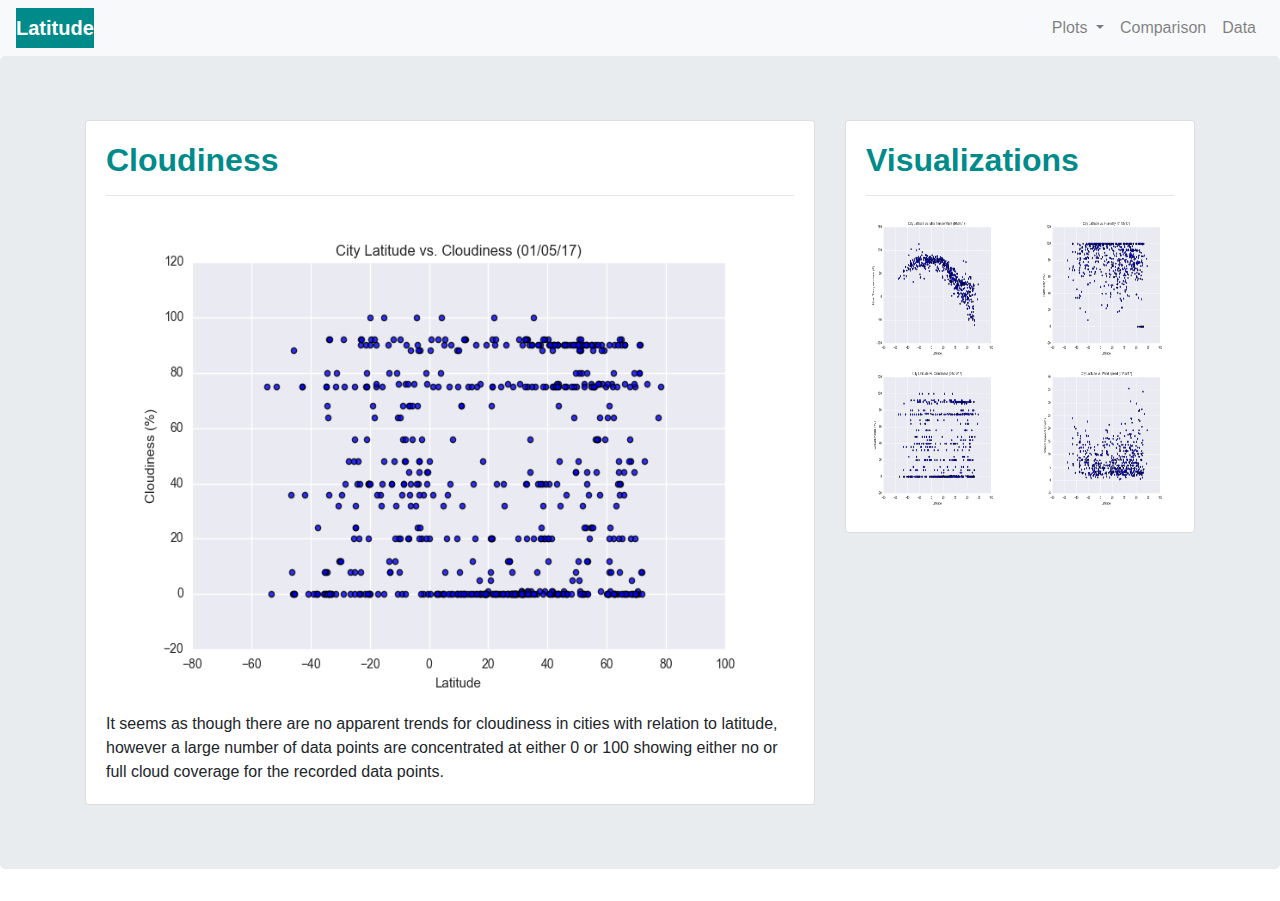
<file: visualizations/cloudiness.html>
<!DOCTYPE html>
<html lang="en-us">

<head>

  <meta charset="UTF-8">
  <meta name="viewport" content="width=device-width, initial-scale=1">
  <title>Latitude vs. Cloudiness</title>
  <!-- Bring in our bootstrap stylesheet -->
  <link rel="stylesheet" href="https://stackpath.bootstrapcdn.com/bootstrap/4.3.1/css/bootstrap.min.css" integrity="sha384-ggOyR0iXCbMQv3Xipma34MD+dH/1fQ784/j6cY/iJTQUOhcWr7x9JvoRxT2MZw1T" crossorigin="anonymous">
  <link rel="stylesheet" href="../assets/css/style.css">
</head>

<body>
    <!--Navigation Bar-->
    <nav class="navbar navbar-expand-lg navbar-light bg-light">
        <a class="navbar-brand" href="../index.html">Latitude</a>
        <button class="navbar-toggler" type="button" data-toggle="collapse" data-target="#navbarSupportedContent" aria-controls="navbarSupportedContent" aria-expanded="false" aria-label="Toggle navigation">
          <span class="navbar-toggler-icon"></span>
        </button>
    
        <div class="collapse navbar-collapse" id="navbarSupportedContent">
          <ul class="navbar-nav ml-auto">
            <li class="nav-item dropdown">
                <a class="nav-link dropdown-toggle" href="#" id="navbarDropdown" role="button" data-toggle="dropdown" aria-haspopup="true" aria-expanded="false">
                  Plots
                </a>
                <div class="dropdown-menu" aria-labelledby="navbarDropdown">
                    <a class="dropdown-item" href="../visualizations/temp.html">Max Temperature</a>
                    <a class="dropdown-item" href="../visualizations/humidity.html">Humidity</a>
                    <a class="dropdown-item" href="../visualizations/cloudiness.html">Cloudiness</a>
                    <a class="dropdown-item" href="../visualizations/windspeed.html">Wind Speed</a>
                  <!--<div class="dropdown-divider"></div>-->
                </div>
            </li>
            <li class="nav-item">
              <a class="nav-link" href="../comparison.html">Comparison</a>
            </li>
            <li class="nav-item">
                <a class="nav-link" href="../data.html">Data</a>
            </li>
          </ul>
        </div>
      </nav>
  <div class="jumbotron">    
    <div class="container">
      <div class="row">
        <div class="col-md-8">
          <div class="card">
              <div class="card-body">
                <h2 class="card-title">Cloudiness</h2>
                <hr>
                <img class="img-fluid" src="../assets/images/Fig3.png" alt="Lat vs. Max Temp" class="center" style="width:800px;height:500px">
                <p class="card-text">
                    It seems as though there are no apparent trends for cloudiness in cities with relation to latitude, 
                    however a large number of data points are concentrated at either 0 or 100 showing either no or full cloud coverage
                    for the recorded data points.
              </p>
              </div>
          </div>
        </div>
        <div class="col-md-4">
          <div class="card">
            <div class="card-body">
              <div class = "row">
                <div class = "col-md-12"><h2 class="card-title">Visualizations</h2>
                  <hr>
                </div>
              </div>
              <div class = "row">
                <div class = "col-md-6">
                    <a href="../visualizations/temp.html">
                        <img class="img-fluid" src="../assets/images/Fig1.png" alt="Lat vs. Max Temp" class="left" style="width:150px;height:150px">
                      </a>
                      <a href="../visualizations/cloudiness.html">
                        <img class="img-fluid" src="../assets/images/Fig3.png" alt="Lat vs. Cloudiness" class="left" style="width:150px;height:150px">
                      </a>
                    </div>
                    <div class = "col-md-6">
                      <a href="../visualizations/humidity.html">
                        <img class="img-fluid" src="../assets/images/Fig2.png" alt="Lat vs. Humidity" class="left" style="width:150px;height:150px">
                      </a>
                      <a href="../visualizations/windspeed.html">
                        <img class="img-fluid" src="../assets/images/Fig4.png" alt="Lat vs. Windspeed" class="left" style="width:150px;height:150px">
                      </a>
                </div>
              </div>
            </div>
        </div>
        </div>
      </div>
    </div>
    </div>
    <script src="https://code.jquery.com/jquery-3.3.1.slim.min.js" integrity="sha384-q8i/X+965DzO0rT7abK41JStQIAqVgRVzpbzo5smXKp4YfRvH+8abtTE1Pi6jizo" crossorigin="anonymous"></script>
    <script src="https://cdnjs.cloudflare.com/ajax/libs/popper.js/1.14.7/umd/popper.min.js" integrity="sha384-UO2eT0CpHqdSJQ6hJty5KVphtPhzWj9WO1clHTMGa3JDZwrnQq4sF86dIHNDz0W1" crossorigin="anonymous"></script>
  
    <script src="https://stackpath.bootstrapcdn.com/bootstrap/4.3.1/js/bootstrap.min.js" integrity="sha384-JjSmVgyd0p3pXB1rRibZUAYoIIy6OrQ6VrjIEaFf/nJGzIxFDsf4x0xIM+B07jRM" crossorigin="anonymous"></script>   
</body>

</html>
</file>
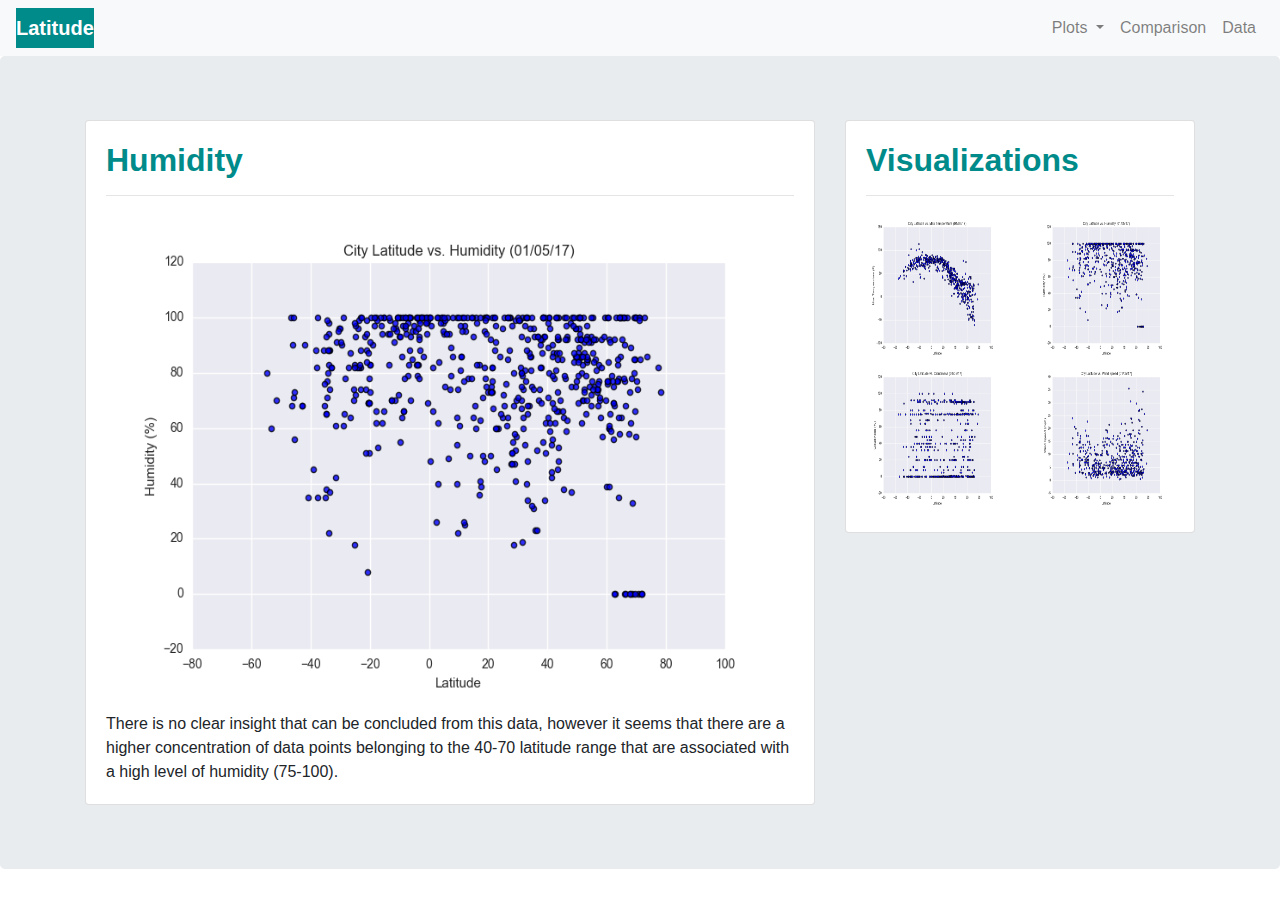
<file: visualizations/humidity.html>
<!DOCTYPE html>
<html lang="en-us">

<head>

  <meta charset="UTF-8">
  <meta name="viewport" content="width=device-width, initial-scale=1">
  <title>Latitude vs. Humidity</title>
  <!-- Bring in our bootstrap stylesheet -->
  <link rel="stylesheet" href="https://stackpath.bootstrapcdn.com/bootstrap/4.3.1/css/bootstrap.min.css" integrity="sha384-ggOyR0iXCbMQv3Xipma34MD+dH/1fQ784/j6cY/iJTQUOhcWr7x9JvoRxT2MZw1T" crossorigin="anonymous">
  <link rel="stylesheet" href="../assets/css/style.css">
</head>

<body>
    <!--Navigation Bar-->
    <nav class="navbar navbar-expand-lg navbar-light bg-light">
        <a class="navbar-brand" href="../index.html">Latitude</a>
        <button class="navbar-toggler" type="button" data-toggle="collapse" data-target="#navbarSupportedContent" aria-controls="navbarSupportedContent" aria-expanded="false" aria-label="Toggle navigation">
          <span class="navbar-toggler-icon"></span>
        </button>
    
        <div class="collapse navbar-collapse" id="navbarSupportedContent">
          <ul class="navbar-nav ml-auto">
            <li class="nav-item dropdown">
                <a class="nav-link dropdown-toggle" href="#" id="navbarDropdown" role="button" data-toggle="dropdown" aria-haspopup="true" aria-expanded="false">
                  Plots
                </a>
                <div class="dropdown-menu" aria-labelledby="navbarDropdown">
                    <a class="dropdown-item" href="../visualizations/temp.html">Max Temperature</a>
                    <a class="dropdown-item" href="../visualizations/humidity.html">Humidity</a>
                    <a class="dropdown-item" href="../visualizations/cloudiness.html">Cloudiness</a>
                    <a class="dropdown-item" href="../visualizations/windspeed.html">Wind Speed</a>
                  <!--<div class="dropdown-divider"></div>-->
                </div>
            </li>
            <li class="nav-item">
              <a class="nav-link" href="../comparison.html">Comparison</a>
            </li>
            <li class="nav-item">
                <a class="nav-link" href="../data.html">Data</a>
            </li>
          </ul>
        </div>
      </nav>
  <div class="jumbotron">    
    <div class="container">
      <div class="row">
        <div class="col-md-8">
          <div class="card">
              <div class="card-body">
                <h2 class="card-title">Humidity</h2>
                <hr>
                <img class="img-fluid" src="../assets/images/Fig2.png" alt="Lat vs. Max Temp" class="center" style="width:800px;height:500px">
                <p class="card-text">
                    There is no clear insight that can be concluded from this data, however it seems that there are a higher concentration of data points
                    belonging to the 40-70 latitude range that are associated with a high level of humidity (75-100).
              </p>
              </div>
          </div>
        </div>
        <div class="col-md-4">
          <div class="card">
            <div class="card-body">
              <div class = "row">
                <div class = "col-md-12"><h2 class="card-title">Visualizations</h2>
                  <hr>
                </div>
              </div>
              <div class = "row">
                <div class = "col-md-6">
                    <a href="../visualizations/temp.html">
                        <img class="img-fluid" src="../assets/images/Fig1.png" alt="Lat vs. Max Temp" class="left" style="width:150px;height:150px">
                      </a>
                      <a href="../visualizations/cloudiness.html">
                        <img class="img-fluid" src="../assets/images/Fig3.png" alt="Lat vs. Cloudiness" class="left" style="width:150px;height:150px">
                      </a>
                    </div>
                    <div class = "col-md-6">
                      <a href="../visualizations/humidity.html">
                        <img class="img-fluid" src="../assets/images/Fig2.png" alt="Lat vs. Humidity" class="left" style="width:150px;height:150px">
                      </a>
                      <a href="../visualizations/windspeed.html">
                        <img class="img-fluid" src="../assets/images/Fig4.png" alt="Lat vs. Windspeed" class="left" style="width:150px;height:150px">
                      </a>
                </div>
              </div>
            </div>
        </div>
        </div>
      </div>
    </div>
    </div>
    <script src="https://code.jquery.com/jquery-3.3.1.slim.min.js" integrity="sha384-q8i/X+965DzO0rT7abK41JStQIAqVgRVzpbzo5smXKp4YfRvH+8abtTE1Pi6jizo" crossorigin="anonymous"></script>
    <script src="https://cdnjs.cloudflare.com/ajax/libs/popper.js/1.14.7/umd/popper.min.js" integrity="sha384-UO2eT0CpHqdSJQ6hJty5KVphtPhzWj9WO1clHTMGa3JDZwrnQq4sF86dIHNDz0W1" crossorigin="anonymous"></script>
    <script src="https://stackpath.bootstrapcdn.com/bootstrap/4.3.1/js/bootstrap.min.js" integrity="sha384-JjSmVgyd0p3pXB1rRibZUAYoIIy6OrQ6VrjIEaFf/nJGzIxFDsf4x0xIM+B07jRM" crossorigin="anonymous"></script>   
</body>

</html>
</file>
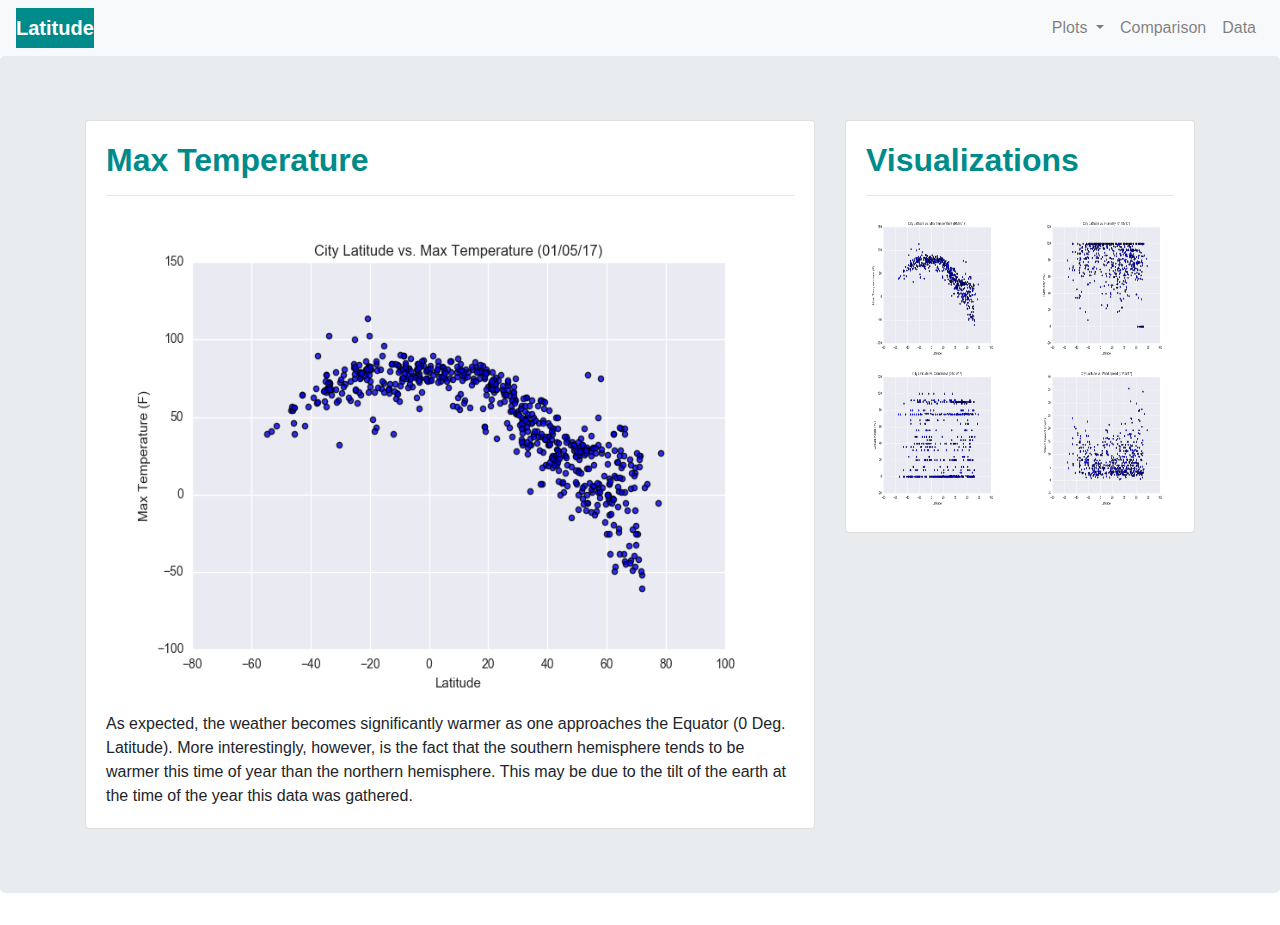
<file: visualizations/temp.html>
<!DOCTYPE html>
<html lang="en-us">

<head>

  <meta charset="UTF-8">
  <meta name="viewport" content="width=device-width, initial-scale=1">
  <title>Latitude vs. Max Temperature</title>
  <!-- Bring in our bootstrap stylesheet -->
  <link rel="stylesheet" href="https://stackpath.bootstrapcdn.com/bootstrap/4.3.1/css/bootstrap.min.css" integrity="sha384-ggOyR0iXCbMQv3Xipma34MD+dH/1fQ784/j6cY/iJTQUOhcWr7x9JvoRxT2MZw1T" crossorigin="anonymous">
  <link rel="stylesheet" href="../assets/css/style.css">
</head>

<body>
    <!--Navigation Bar-->
    <nav class="navbar navbar-expand-lg navbar-light bg-light">
        <a class="navbar-brand" href="../index.html">Latitude</a>
        <button class="navbar-toggler" type="button" data-toggle="collapse" data-target="#navbarSupportedContent" aria-controls="navbarSupportedContent" aria-expanded="false" aria-label="Toggle navigation">
          <span class="navbar-toggler-icon"></span>
        </button>
    
        <div class="collapse navbar-collapse" id="navbarSupportedContent">
          <ul class="navbar-nav ml-auto">
            <li class="nav-item dropdown">
                <a class="nav-link dropdown-toggle" href="#" id="navbarDropdown" role="button" data-toggle="dropdown" aria-haspopup="true" aria-expanded="false">
                  Plots
                </a>
                <div class="dropdown-menu" aria-labelledby="navbarDropdown">
                  <a class="dropdown-item" href="../visualizations/temp.html">Max Temperature</a>
                  <a class="dropdown-item" href="../visualizations/humidity.html">Humidity</a>
                  <a class="dropdown-item" href="../visualizations/cloudiness.html">Cloudiness</a>
                  <a class="dropdown-item" href="../visualizations/windspeed.html">Wind Speed</a>
                  <!--<div class="dropdown-divider"></div>-->
                </div>
            </li>
            <li class="nav-item">
              <a class="nav-link" href="../comparison.html">Comparison</a>
            </li>
            <li class="nav-item">
                <a class="nav-link" href="../data.html">Data</a>
            </li>
          </ul>
        </div>
      </nav>
  <div class="jumbotron">    
    <div class="container">
      <div class="row">
        <div class="col-md-8">
          <div class="card">
              <div class="card-body">
                <h2 class="card-title">Max Temperature</h2>
                <hr>
                <img class="img-fluid" src="../assets/images/Fig1.png" alt="Lat vs. Max Temp" class="center" style="width:800px;height:500px">
                <p class="card-text">
                  As expected, the weather becomes significantly warmer as one approaches the Equator (0 Deg. Latitude). More interestingly, however, is the fact that the southern
                  hemisphere tends to be warmer this time of year than the northern hemisphere. This may be due to the tilt of the earth at the time of the year this data was gathered.
              </p>
              </div>
          </div>
        </div>
        <div class="col-md-4">
          <div class="card">
            <div class="card-body">
              <div class = "row">
                <div class = "col-md-12"><h2 class="card-title">Visualizations</h2>
                  <hr>
                </div>
              </div>
              <div class = "row">
                <div class = "col-md-6">
                  <a href="../visualizations/temp.html">
                    <img class="img-fluid" src="../assets/images/Fig1.png" alt="Lat vs. Max Temp" class="left" style="width:150px;height:150px">
                  </a>
                  <a href="../visualizations/cloudiness.html">
                    <img class="img-fluid" src="../assets/images/Fig3.png" alt="Lat vs. Cloudiness" class="left" style="width:150px;height:150px">
                  </a>
                </div>
                <div class = "col-md-6">
                  <a href="../visualizations/humidity.html">
                    <img class="img-fluid" src="../assets/images/Fig2.png" alt="Lat vs. Humidity" class="left" style="width:150px;height:150px">
                  </a>
                  <a href="../visualizations/windspeed.html">
                    <img class="img-fluid" src="../assets/images/Fig4.png" alt="Lat vs. Windspeed" class="left" style="width:150px;height:150px">
                  </a>
                </div>
              </div>
            </div>
        </div>
        </div>
      </div>
    </div>
  </div>
    <script src="https://code.jquery.com/jquery-3.3.1.slim.min.js" integrity="sha384-q8i/X+965DzO0rT7abK41JStQIAqVgRVzpbzo5smXKp4YfRvH+8abtTE1Pi6jizo" crossorigin="anonymous"></script>
    <script src="https://cdnjs.cloudflare.com/ajax/libs/popper.js/1.14.7/umd/popper.min.js" integrity="sha384-UO2eT0CpHqdSJQ6hJty5KVphtPhzWj9WO1clHTMGa3JDZwrnQq4sF86dIHNDz0W1" crossorigin="anonymous"></script>
    <script src="https://stackpath.bootstrapcdn.com/bootstrap/4.3.1/js/bootstrap.min.js" integrity="sha384-JjSmVgyd0p3pXB1rRibZUAYoIIy6OrQ6VrjIEaFf/nJGzIxFDsf4x0xIM+B07jRM" crossorigin="anonymous"></script>   
</body>

</html>
</file>
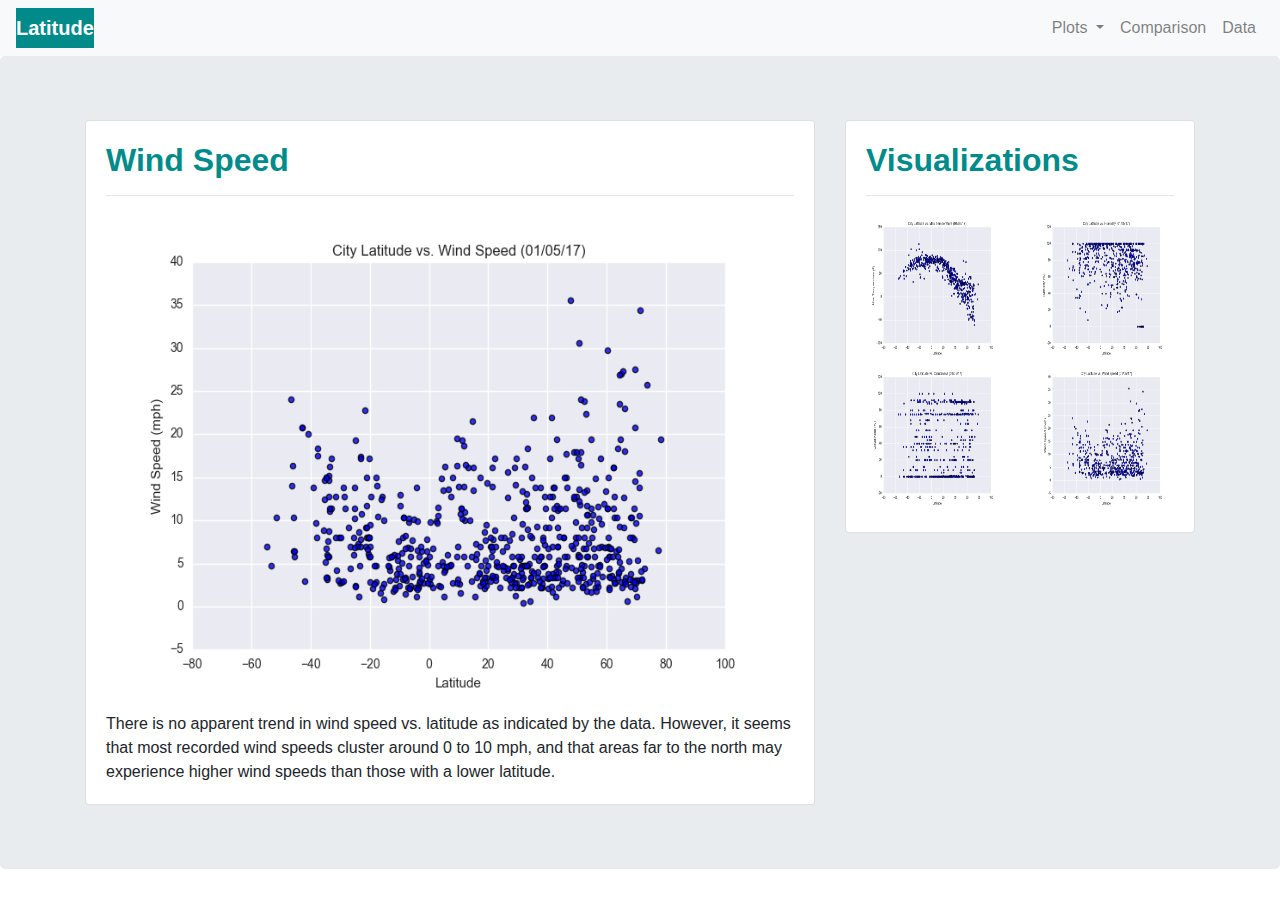
<file: visualizations/windspeed.html>
<!DOCTYPE html>
<html lang="en-us">

<head>

  <meta charset="UTF-8">
  <meta name="viewport" content="width=device-width, initial-scale=1">
  <title>Latitude vs. Wind Speed</title>
  <!-- Bring in our bootstrap stylesheet -->
  <link rel="stylesheet" href="https://stackpath.bootstrapcdn.com/bootstrap/4.3.1/css/bootstrap.min.css" integrity="sha384-ggOyR0iXCbMQv3Xipma34MD+dH/1fQ784/j6cY/iJTQUOhcWr7x9JvoRxT2MZw1T" crossorigin="anonymous">
  <link rel="stylesheet" href="../assets/css/style.css">
</head>

<body>
    <!--Navigation Bar-->
    <nav class="navbar navbar-expand-lg navbar-light bg-light">
        <a class="navbar-brand" href="../index.html">Latitude</a>
        <button class="navbar-toggler" type="button" data-toggle="collapse" data-target="#navbarSupportedContent" aria-controls="navbarSupportedContent" aria-expanded="false" aria-label="Toggle navigation">
          <span class="navbar-toggler-icon"></span>
        </button>
    
        <div class="collapse navbar-collapse" id="navbarSupportedContent">
          <ul class="navbar-nav ml-auto">
            <li class="nav-item dropdown">
                <a class="nav-link dropdown-toggle" href="#" id="navbarDropdown" role="button" data-toggle="dropdown" aria-haspopup="true" aria-expanded="false">
                  Plots
                </a>
                <div class="dropdown-menu" aria-labelledby="navbarDropdown">
                    <a class="dropdown-item" href="../visualizations/temp.html">Max Temperature</a>
                    <a class="dropdown-item" href="../visualizations/humidity.html">Humidity</a>
                    <a class="dropdown-item" href="../visualizations/cloudiness.html">Cloudiness</a>
                    <a class="dropdown-item" href="../visualizations/windspeed.html">Wind Speed</a>
                  <!--<div class="dropdown-divider"></div>-->
                </div>
            </li>
            <li class="nav-item">
              <a class="nav-link" href="../comparison.html">Comparison</a>
            </li>
            <li class="nav-item">
                <a class="nav-link" href="../data.html">Data</a>
            </li>
          </ul>
        </div>
      </nav>
  <div class="jumbotron">    
    <div class="container">
      <div class="row">
        <div class="col-md-8">
          <div class="card">
              <div class="card-body">
                <h2 class="card-title">Wind Speed</h2>
                <hr>
                <img class="img-fluid" src="../assets/images/Fig4.png" alt="Lat vs. Max Temp" class="center" style="width:800px;height:500px">
                <p class="card-text">
                  There is no apparent trend in wind speed vs. latitude as indicated by the data. However, it seems that most recorded wind speeds cluster around 0 to 10 mph, 
                  and that areas far to the north may experience higher wind speeds than those with a lower latitude.
              </p>
              </div>
          </div>
        </div>
        <div class="col-md-4">
          <div class="card">
            <div class="card-body">
              <div class = "row">
                <div class = "col-md-12"><h2 class="card-title">Visualizations</h2>
                  <hr>
                </div>
              </div>
              <div class = "row">
                <div class = "col-md-6">
                    <a href="../visualizations/temp.html">
                        <img class="img-fluid" src="../assets/images/Fig1.png" alt="Lat vs. Max Temp" class="left" style="width:150px;height:150px">
                      </a>
                      <a href="../visualizations/cloudiness.html">
                        <img class="img-fluid" src="../assets/images/Fig3.png" alt="Lat vs. Cloudiness" class="left" style="width:150px;height:150px">
                      </a>
                    </div>
                    <div class = "col-md-6">
                      <a href="../visualizations/humidity.html">
                        <img class="img-fluid" src="../assets/images/Fig2.png" alt="Lat vs. Humidity" class="left" style="width:150px;height:150px">
                      </a>
                      <a href="../visualizations/windspeed.html">
                        <img class="img-fluid" src="../assets/images/Fig4.png" alt="Lat vs. Windspeed" class="left" style="width:150px;height:150px">
                      </a>
                </div>
              </div>
            </div>
        </div>
        </div>
      </div>
    </div>
    </div>
    <script src="https://code.jquery.com/jquery-3.3.1.slim.min.js" integrity="sha384-q8i/X+965DzO0rT7abK41JStQIAqVgRVzpbzo5smXKp4YfRvH+8abtTE1Pi6jizo" crossorigin="anonymous"></script>
    <script src="https://cdnjs.cloudflare.com/ajax/libs/popper.js/1.14.7/umd/popper.min.js" integrity="sha384-UO2eT0CpHqdSJQ6hJty5KVphtPhzWj9WO1clHTMGa3JDZwrnQq4sF86dIHNDz0W1" crossorigin="anonymous"></script>
  
    <script src="https://stackpath.bootstrapcdn.com/bootstrap/4.3.1/js/bootstrap.min.js" integrity="sha384-JjSmVgyd0p3pXB1rRibZUAYoIIy6OrQ6VrjIEaFf/nJGzIxFDsf4x0xIM+B07jRM" crossorigin="anonymous"></script>   
</body>

</html>
</file>
<file: assets/css/style.css>
.body {
  background-color: red;
}

.card-title {
  color:darkcyan;
  font-weight: bold;
}

.navbar-expand-lg .navbar-brand {
  background-color: darkcyan; 
  color: white;
  size-adjust: 15px;
  font-weight: bold;
  
}
</file>
